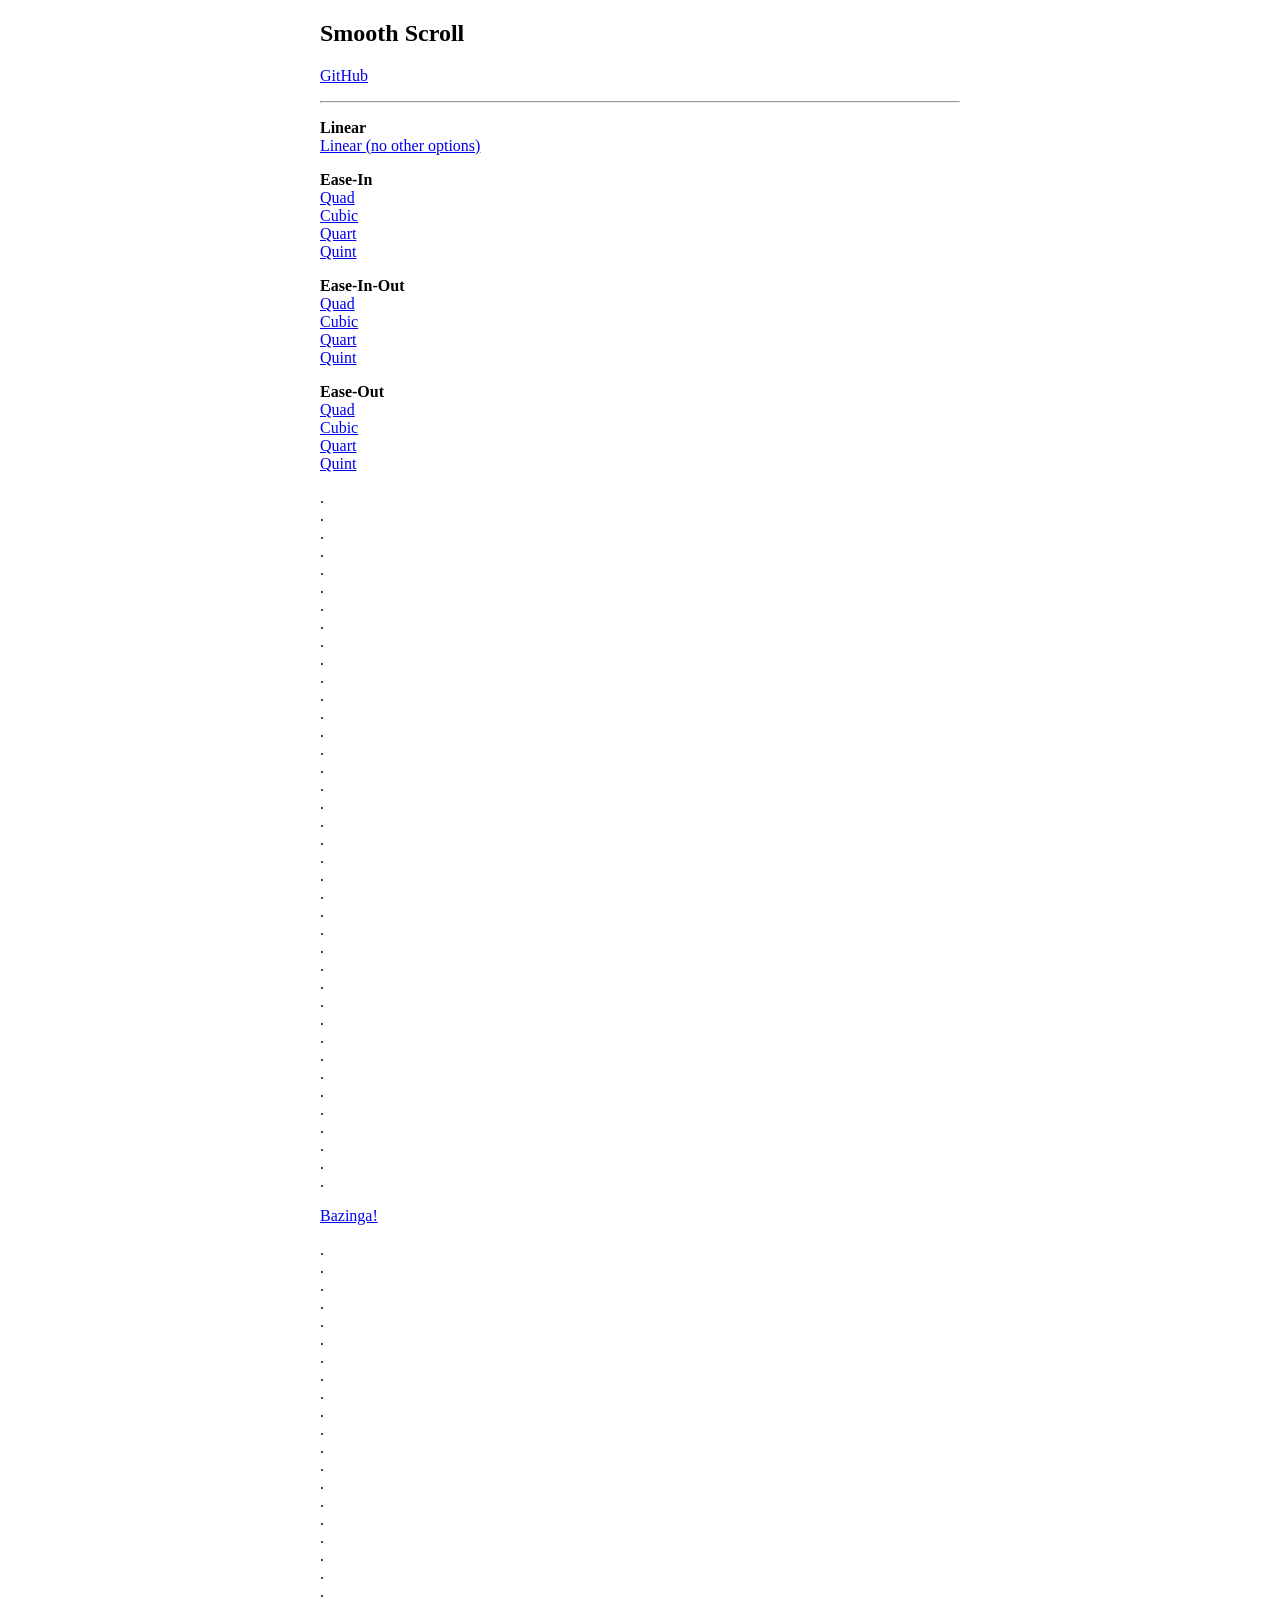
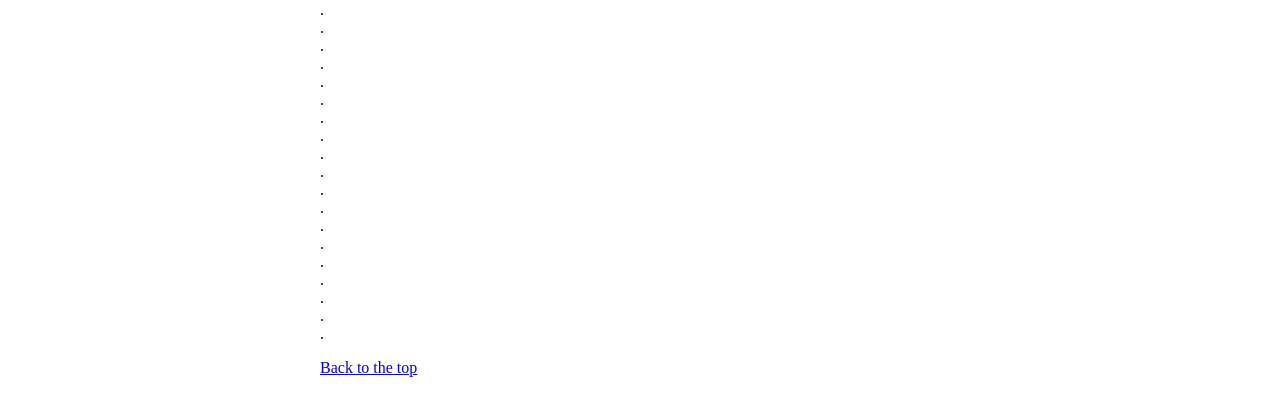
<file: bower_components/smooth-scroll.js/docs/index.html>
<!DOCTYPE html>
<html lang="en">

	<head>
		<meta charset="utf-8">
		<title>Smooth Scroll</title>
		<meta name="viewport" content="width=device-width, initial-scale=1.0">

		<!-- stylesheets -->
		<style type="text/css">
			body {
				max-width: 40em;
				width: 88%;
				margin-left: auto;
				margin-right: auto;
			}
		</style>
	</head>

	<body>

		<main id="top">

			<nav>
				<h1>Smooth Scroll</h1>
				<p><a href="https://github.com/cferdinandi/smooth-scroll">GitHub</a></p>
				<hr>
			</nav>

			<section>
<p>
    <strong>Linear</strong><br>
    <a data-scroll data-options='{ "easing": "linear" }' href="#bazinga">Linear (no other options)</a><br>
</p>

<p>
    <strong>Ease-In</strong><br>
    <a data-scroll data-options='{ "easing": "easeInQuad" }' href="#bazinga">Quad</a><br>
    <a data-scroll data-options='{ "easing": "easeInCubic" }' href="#bazinga">Cubic</a><br>
    <a data-scroll data-options='{ "easing": "easeInQuart" }' href="#bazinga">Quart</a><br>
    <a data-scroll data-options='{ "easing": "easeInQuint" }' href="#bazinga">Quint</a>
</p>

<p>
    <strong>Ease-In-Out</strong><br>
    <a data-scroll data-options='{ "easing": "easeInOutQuad" }' href="#bazinga">Quad</a><br>
    <a data-scroll data-options='{ "easing": "easeInOutCubic" }' href="#bazinga">Cubic</a><br>
    <a data-scroll data-options='{ "easing": "easeInOutQuart" }' href="#bazinga">Quart</a><br>
    <a data-scroll data-options='{ "easing": "easeInOutQuint" }' href="#bazinga">Quint</a>
</p>

<p>
    <strong>Ease-Out</strong><br>
    <a data-scroll data-options='{ "easing": "easeOutQuad" }' href="#bazinga">Quad</a><br>
    <a data-scroll data-options='{ "easing": "easeOutCubic" }' href="#bazinga">Cubic</a><br>
    <a data-scroll data-options='{ "easing": "easeOutQuart" }' href="#bazinga">Quart</a><br>
    <a data-scroll data-options='{ "easing": "easeOutQuint" }' href="#bazinga">Quint</a>
</p>

<p>
    .<br>.<br>.<br>.<br>.<br>.<br>.<br>.<br>.<br>.<br>.<br>.<br>.<br>
    .<br>.<br>.<br>.<br>.<br>.<br>.<br>.<br>.<br>.<br>.<br>.<br>.<br>
    .<br>.<br>.<br>.<br>.<br>.<br>.<br>.<br>.<br>.<br>.<br>.<br>.
</p>

<p id="bazinga"><a data-scroll href="#1@#%^-bottom">Bazinga!</a></p>

<p>
    .<br>.<br>.<br>.<br>.<br>.<br>.<br>.<br>.<br>.<br>.<br>.<br>.<br>
    .<br>.<br>.<br>.<br>.<br>.<br>.<br>.<br>.<br>.<br>.<br>.<br>.<br>
    .<br>.<br>.<br>.<br>.<br>.<br>.<br>.<br>.<br>.<br>.<br>.<br>.
</p>

<p id="1@#%^-bottom"><a data-scroll data-options='{ "easing": "easeOutCubic" }' href="#">Back to the top</a></p>
			</section>
		</main>

		<!-- Javascript -->
		<script src="dist/js/smooth-scroll.js"></script>
		<script>
			smoothScroll.init();
		</script>


	</body>
</html>
</file>
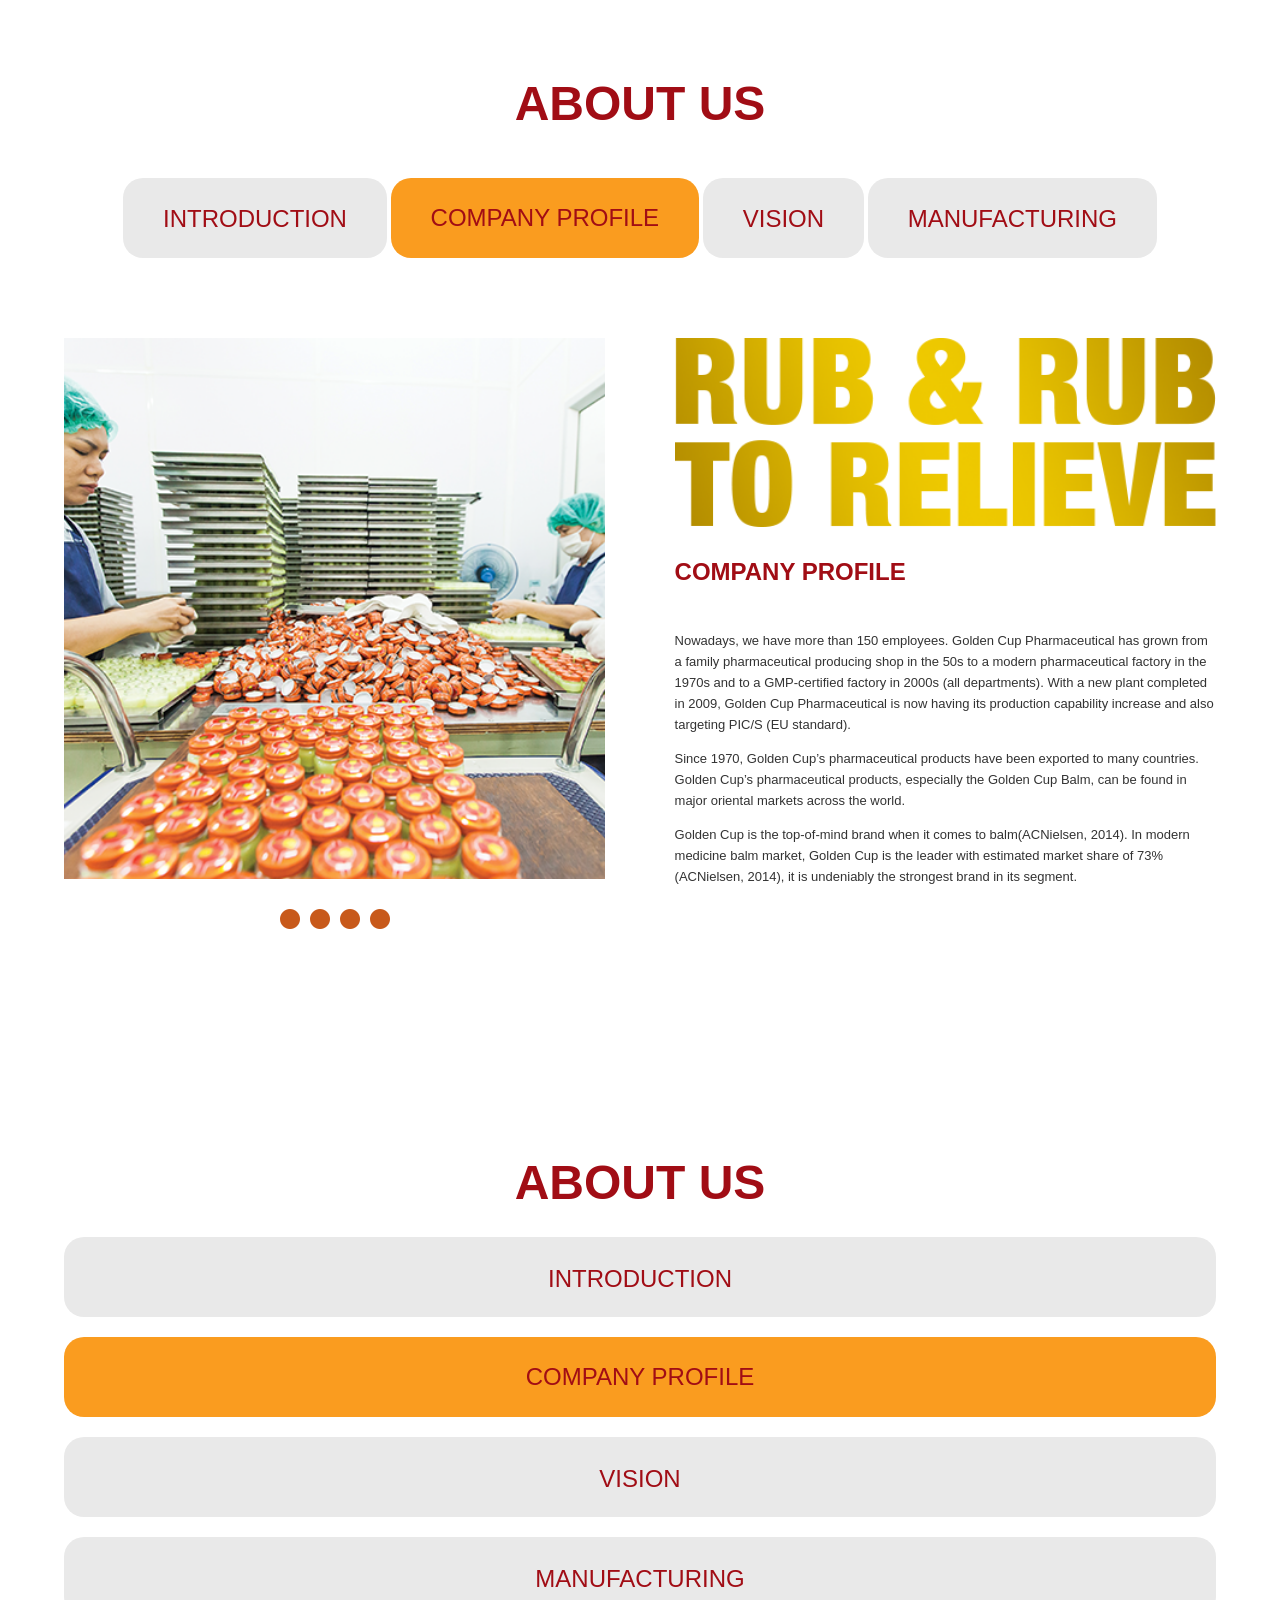
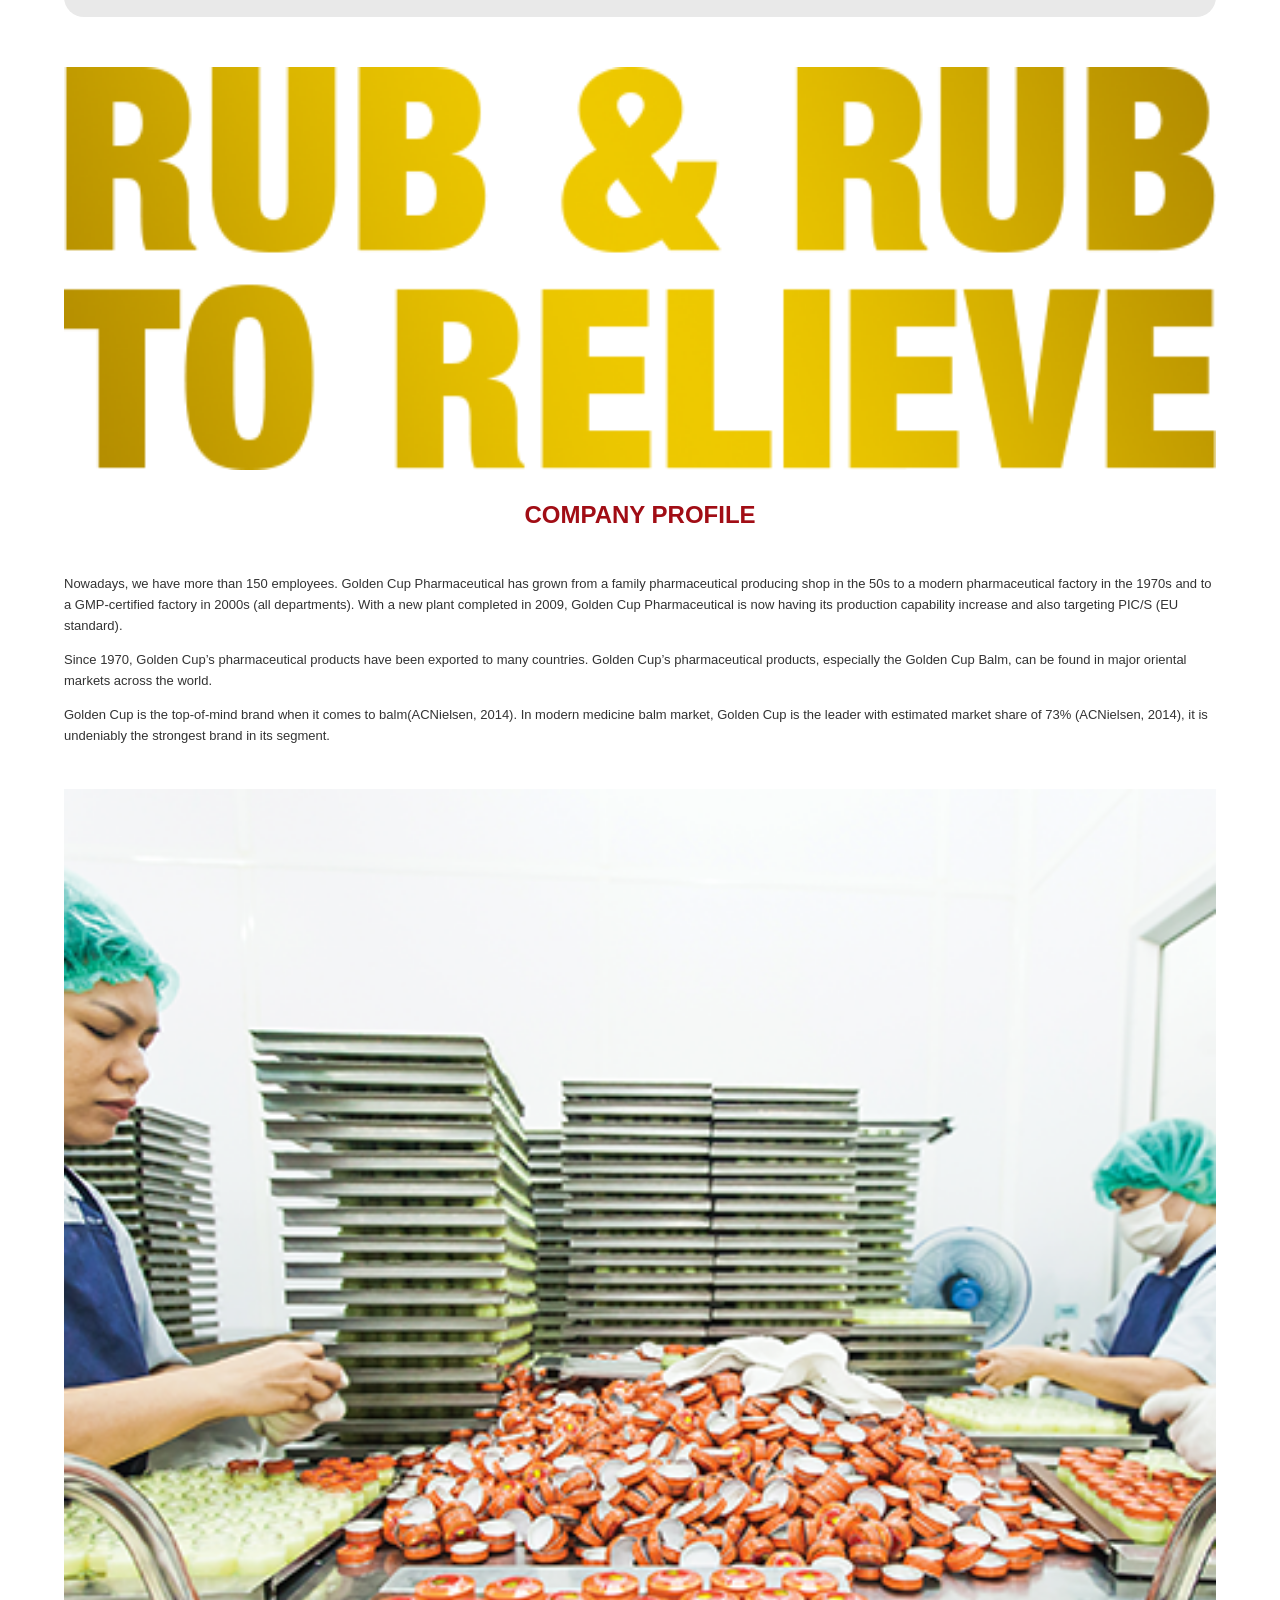
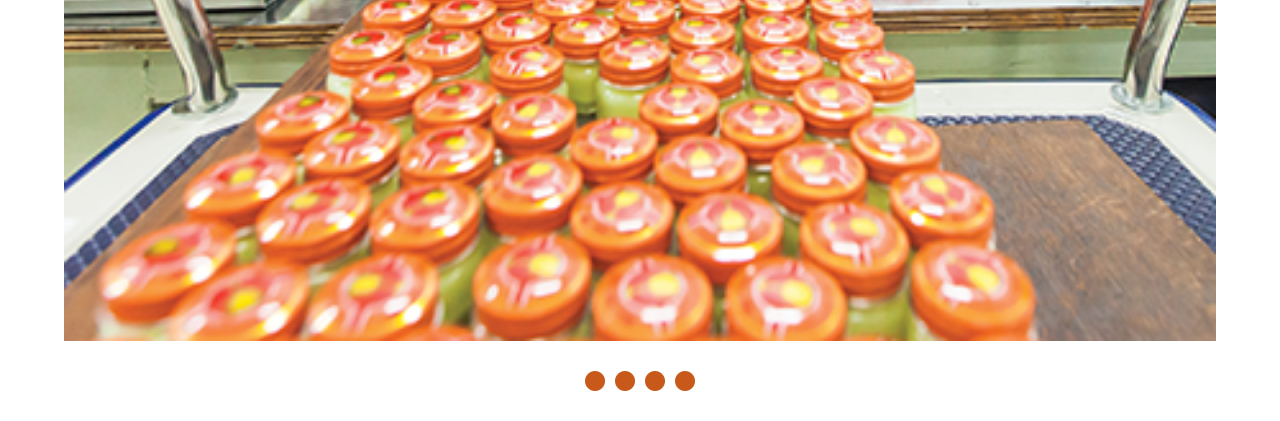
<file: about_companyprofile.html>
<!doctype html>
<!--[if lt IE 7]> <html class="ie6 oldie"> <![endif]-->
<!--[if IE 7]>    <html class="ie7 oldie"> <![endif]-->
<!--[if IE 8]>    <html class="ie8 oldie"> <![endif]-->
<!--[if gt IE 8]><!-->
<html class="">
<!--<![endif]-->
<head>
<meta charset="UTF-8">
<meta name="viewport" content="width=device-width, initial-scale=1">
<title>Welcome to Goldencup Thailand.</title>
<link href="boilerplate.css" rel="stylesheet" type="text/css">
<link href="fluid_style.css" rel="stylesheet" type="text/css">
<!-- 
To learn more about the conditional comments around the html tags at the top of the file:
paulirish.com/2008/conditional-stylesheets-vs-css-hacks-answer-neither/

Do the following if you're using your customized build of modernizr (http://www.modernizr.com/):
* insert the link to your js here
* remove the link below to the html5shiv
* add the "no-js" class to the html tags at the top
* you can also remove the link to respond.min.js if you included the MQ Polyfill in your modernizr build 
-->
<!--[if lt IE 9]>
<script src="//html5shiv.googlecode.com/svn/trunk/html5.js"></script>
<![endif]-->
<script src="respond.min.js"></script>

<link href="style.css" rel="stylesheet" type="text/css" />

<script type="text/javascript">
function MM_preloadImages() { //v3.0
  var d=document; if(d.images){ if(!d.MM_p) d.MM_p=new Array();
    var i,j=d.MM_p.length,a=MM_preloadImages.arguments; for(i=0; i<a.length; i++)
    if (a[i].indexOf("#")!=0){ d.MM_p[j]=new Image; d.MM_p[j++].src=a[i];}}
}

function MM_findObj(n, d) { //v4.01
  var p,i,x;  if(!d) d=document; if((p=n.indexOf("?"))>0&&parent.frames.length) {
    d=parent.frames[n.substring(p+1)].document; n=n.substring(0,p);}
  if(!(x=d[n])&&d.all) x=d.all[n]; for (i=0;!x&&i<d.forms.length;i++) x=d.forms[i][n];
  for(i=0;!x&&d.layers&&i<d.layers.length;i++) x=MM_findObj(n,d.layers[i].document);
  if(!x && d.getElementById) x=d.getElementById(n); return x;
}

function MM_swapImage() { //v3.0
  var i,j=0,x,a=MM_swapImage.arguments; document.MM_sr=new Array; for(i=0;i<(a.length-2);i+=3)
   if ((x=MM_findObj(a[i]))!=null){document.MM_sr[j++]=x; if(!x.oSrc) x.oSrc=x.src; x.src=a[i+2];}
}
function MM_swapImgRestore() { //v3.0
  var i,x,a=document.MM_sr; for(i=0;a&&i<a.length&&(x=a[i])&&x.oSrc;i++) x.src=x.oSrc;
}
</script>


</head>
<body onLoad="MM_preloadImages('images/pic_about_1.png','images/pic_about_2.png','images/pic_about_3.png','images/pic_about_4.png')">









<div id="About">
  <table width="100%" border="0" cellspacing="0" cellpadding="0">
    <tr>
      <td height="80" align="left" valign="top">&nbsp;</td>
    </tr>
    <tr>
      <td align="center" valign="top" class="text_sub_header">ABOUT US</td>
    </tr>
    <tr>
      <td height="50">&nbsp;</td>
    </tr>
    <tr>
      <td align="center" valign="top"><table width="100%" border="0" cellspacing="0" cellpadding="0">
        <tr>
          <td width="10%">&nbsp;</td>
          <td width="80%" align="center" valign="top"><table width="100%" border="0" cellspacing="0" cellpadding="0">
            <tr>
              <td width="24%" align="center" valign="top" class="about_menu" style="cursor:pointer"><a href="about_introduction.html" target="_self">INTRODUCTION</a></td>
              <td width="1%">&nbsp;</td>
              <td width="24%" align="center" valign="top" class="about_menu_hover" style="cursor:pointer">COMPANY PROFILE</td>
              <td width="1%">&nbsp;</td>
              <td width="24%" align="center" valign="top" class="about_menu" style="cursor:pointer"><a href="about_vision.html" target="_self">VISION</a></td>
              <td width="1%">&nbsp;</td>
              <td width="24%" align="center" valign="top" class="about_menu" style="cursor:pointer"><a href="about_manufacturing.html" target="_self">MANUFACTURING</a></td>
            </tr>
          </table></td>
          <td width="10%">&nbsp;</td>
        </tr>
      </table></td>
    </tr>
    <tr>
      <td height="80">&nbsp;</td>
    </tr>
    <tr>
      <td align="left" valign="top"><table width="100%" border="0" cellspacing="0" cellpadding="0">
        <tr>
          <td width="5%">&nbsp;</td>
          <td width="90%" align="center" valign="top"><table width="100%" border="0" cellspacing="0" cellpadding="0">
            <tr>
              <td width="47%" align="center" valign="middle"><table width="100%" border="0" cellspacing="0" cellpadding="0">
                <tr>
                  <td align="center" valign="top" class="vertical_align"><img src="images/pic_companyprofile_1.png" alt="pic_companyprofile" name="pic_companyprofile" id="pic_companyprofile" width="100%"></td>
                </tr>
                <tr>
                  <td height="30">&nbsp;</td>
                </tr>
                <tr>
                  <td align="center" valign="top"><table width="110" border="0" cellspacing="0" cellpadding="0">
                    <tr>
                      <td width="20" height="20" align="center" valign="top"><img src="images/icon_nextslide_1.png" alt="1" onclick="MM_swapImage('pic_companyprofile','','images/pic_companyprofile_1.png',1)" style="cursor:pointer"/></td>
                      <td width="10">&nbsp;</td>
                      <td width="20" height="20" align="center" valign="top"><img src="images/icon_nextslide_1.png" alt="1" onclick="MM_swapImage('pic_companyprofile','','images/pic_companyprofile_2.png',1)" style="cursor:pointer"/></td>
                      <td width="10">&nbsp;</td>
                      <td width="20" height="20" align="center" valign="top"><img src="images/icon_nextslide_1.png" alt="1" onclick="MM_swapImage('pic_companyprofile','','images/pic_companyprofile_3.png',1)" style="cursor:pointer"/></td>
                      <td width="10">&nbsp;</td>
                      <td width="20" height="20" align="center" valign="top"><img src="images/icon_nextslide_1.png" alt="1" onclick="MM_swapImage('pic_companyprofile','','images/pic_companyprofile_4.png',1)" style="cursor:pointer"/></td>
                    </tr>
                  </table></td>
                </tr>
              </table></td>
              <td width="6%">&nbsp;</td>
              <td width="47%" align="left" valign="top"><table width="100%" border="0" cellspacing="0" cellpadding="0">
                <tr>
                  <td align="left" valign="top"><img src="images/text_head_section_2.png" alt="Text_Goldencup_Header_2" width="100%"></td>
                </tr>
                <tr>
                  <td height="30">&nbsp;</td>
                </tr>
                <tr>
                  <td align="left" valign="top" class="text_sub_header_2">COMPANY PROFILE</td>
                </tr>
                <tr>
                  <td height="30">&nbsp;</td>
                </tr>
                <tr>
                  <td align="left" valign="top" class="font_normal"><p>Nowadays, we have more than 150 employees. Golden Cup Pharmaceutical has grown from a family pharmaceutical producing shop in the 50s to a modern pharmaceutical factory in the 1970s and to a GMP-certified factory in 2000s (all departments). With a new plant completed in 2009, Golden Cup Pharmaceutical is now having its production capability increase and also targeting PIC/S (EU standard).</p>
                    <p>Since 1970, Golden Cup’s pharmaceutical products have been exported to many countries. Golden Cup’s pharmaceutical products, especially the Golden Cup Balm, can be found in major oriental markets across the world.</p>
                    <p>Golden Cup is the top-of-mind brand when it comes to balm(ACNielsen, 2014). In modern medicine balm market, Golden Cup is the leader with estimated market share of 73% (ACNielsen, 2014), it is undeniably the strongest brand in its segment.</p></td>
                </tr>
                </table></td>
            </tr>
          </table></td>
          <td width="5%">&nbsp;</td>
        </tr>
      </table></td>
    </tr>
    <tr>
      <td height="80">&nbsp;</td>
    </tr>
  </table>
</div>




<div id="About_m">
  <table width="100%" border="0" cellspacing="0" cellpadding="0">
    <tr>
      <td width="5%">&nbsp;</td>
      <td align="center" valign="top"><table width="100%" border="0" cellspacing="0" cellpadding="0">
        <tr>
          <td height="50" align="left" valign="top">&nbsp;</td>
        </tr>
        <tr>
          <td align="center" valign="top"><span class="text_sub_header">ABOUT US</span></td>
        </tr>
        <tr>
          <td height="30">&nbsp;</td>
        </tr>
        <tr>
          <td align="center" valign="top"><table width="100%" border="0" cellspacing="0" cellpadding="0">
            <tr>
              <td class="about_menu" style="cursor:pointer"><a href="about_introduction.html" target="_self">INTRODUCTION</a></td>
              </tr>
            <tr>
              <td height="20" align="center" valign="top" style="cursor:pointer">&nbsp;</td>
              </tr>
            <tr>
              <td class="about_menu_hover" style="cursor:pointer">COMPANY PROFILE</td>
              </tr>
            <tr>
              <td height="20" align="center" valign="top" style="cursor:pointer">&nbsp;</td>
              </tr>
            <tr>
              <td class="about_menu" style="cursor:pointer"><a href="about_vision.html" target="_self">VISION</a></td>
            </tr>
            <tr>
              <td height="20">&nbsp;</td>
            </tr>
            <tr>
              <td class="about_menu" style="cursor:pointer"><a href="about_manufacturing.html" target="_self">MANUFACTURING</a></td>
              </tr>
          </table></td>
        </tr>
        <tr>
          <td height="50">&nbsp;</td>
        </tr>
        <tr>
          <td align="center" valign="top"><img src="images/text_head_section_2.png" alt="text_goldcup_2" width="100%"></td>
        </tr>
        <tr>
          <td height="30">&nbsp;</td>
        </tr>
        <tr>
          <td align="center" valign="top"><span class="text_sub_header_2">COMPANY PROFILE</span></td>
        </tr>
        <tr>
          <td height="30">&nbsp;</td>
        </tr>
        <tr>
          <td align="left" valign="top" class="font_normal"><p>Nowadays, we have more than 150 employees. Golden Cup Pharmaceutical has grown from a family pharmaceutical producing shop in the 50s to a modern pharmaceutical factory in the 1970s and to a GMP-certified factory in 2000s (all departments). With a new plant completed in 2009, Golden Cup Pharmaceutical is now having its production capability increase and also targeting PIC/S (EU standard).</p>
            <p class="font_normal">Since 1970, Golden Cup’s pharmaceutical products have been exported to many countries. Golden Cup’s pharmaceutical products, especially the Golden Cup Balm, can be found in major oriental markets across the world.</p>
            <p class="font_normal">Golden Cup is the top-of-mind brand when it comes to balm(ACNielsen, 2014). In modern medicine balm market, Golden Cup is the leader with estimated market share of 73% (ACNielsen, 2014), it is undeniably the strongest brand in its segment.</p></td>
        </tr>
        <tr>
          <td height="30">&nbsp;</td>
        </tr>
        <tr>
          <td align="center" valign="top"><table width="100%" border="0" cellspacing="0" cellpadding="0">
            <tr>
              <td align="center" valign="top" class="vertical_align"><img src="images/pic_companyprofile_1.png" alt="pic_companyprofile_m" name="pic_companyprofile_m" id="pic_companyprofile_m" width="100%"></td>
            </tr>
            <tr>
              <td height="30">&nbsp;</td>
            </tr>
            <tr>
              <td align="center" valign="top"><table width="110" border="0" cellspacing="0" cellpadding="0">
                <tr>
                  <td width="20" height="20" align="center" valign="top"><img src="images/icon_nextslide_1.png" alt="m1" onclick="MM_swapImage('pic_companyprofile_m','','images/pic_companyprofile_1.png',1)" style="cursor:pointer"/></td>
                  <td width="10">&nbsp;</td>
                  <td width="20" height="20" align="center" valign="top"><img src="images/icon_nextslide_1.png" alt="m2" onclick="MM_swapImage('pic_companyprofile_m','','images/pic_companyprofile_2.png',1)" style="cursor:pointer"/></td>
                  <td width="10">&nbsp;</td>
                  <td width="20" height="20" align="center" valign="top"><img src="images/icon_nextslide_1.png" alt="m3" onclick="MM_swapImage('pic_companyprofile_m','','images/pic_companyprofile_3.png',1)" style="cursor:pointer"/></td>
                  <td width="10">&nbsp;</td>
                  <td width="20" height="20" align="center" valign="top"><img src="images/icon_nextslide_1.png" alt="m4" onclick="MM_swapImage('pic_companyprofile_m','','images/pic_companyprofile_4.png',1)" style="cursor:pointer"/></td>
                </tr>
              </table></td>
            </tr>
          </table></td>
        </tr>
        <tr>
          <td height="30">&nbsp;</td>
        </tr>
      </table></td>
      <td width="5%">&nbsp;</td>
    </tr>
  </table>
</div>

</body>
</html>
</file>
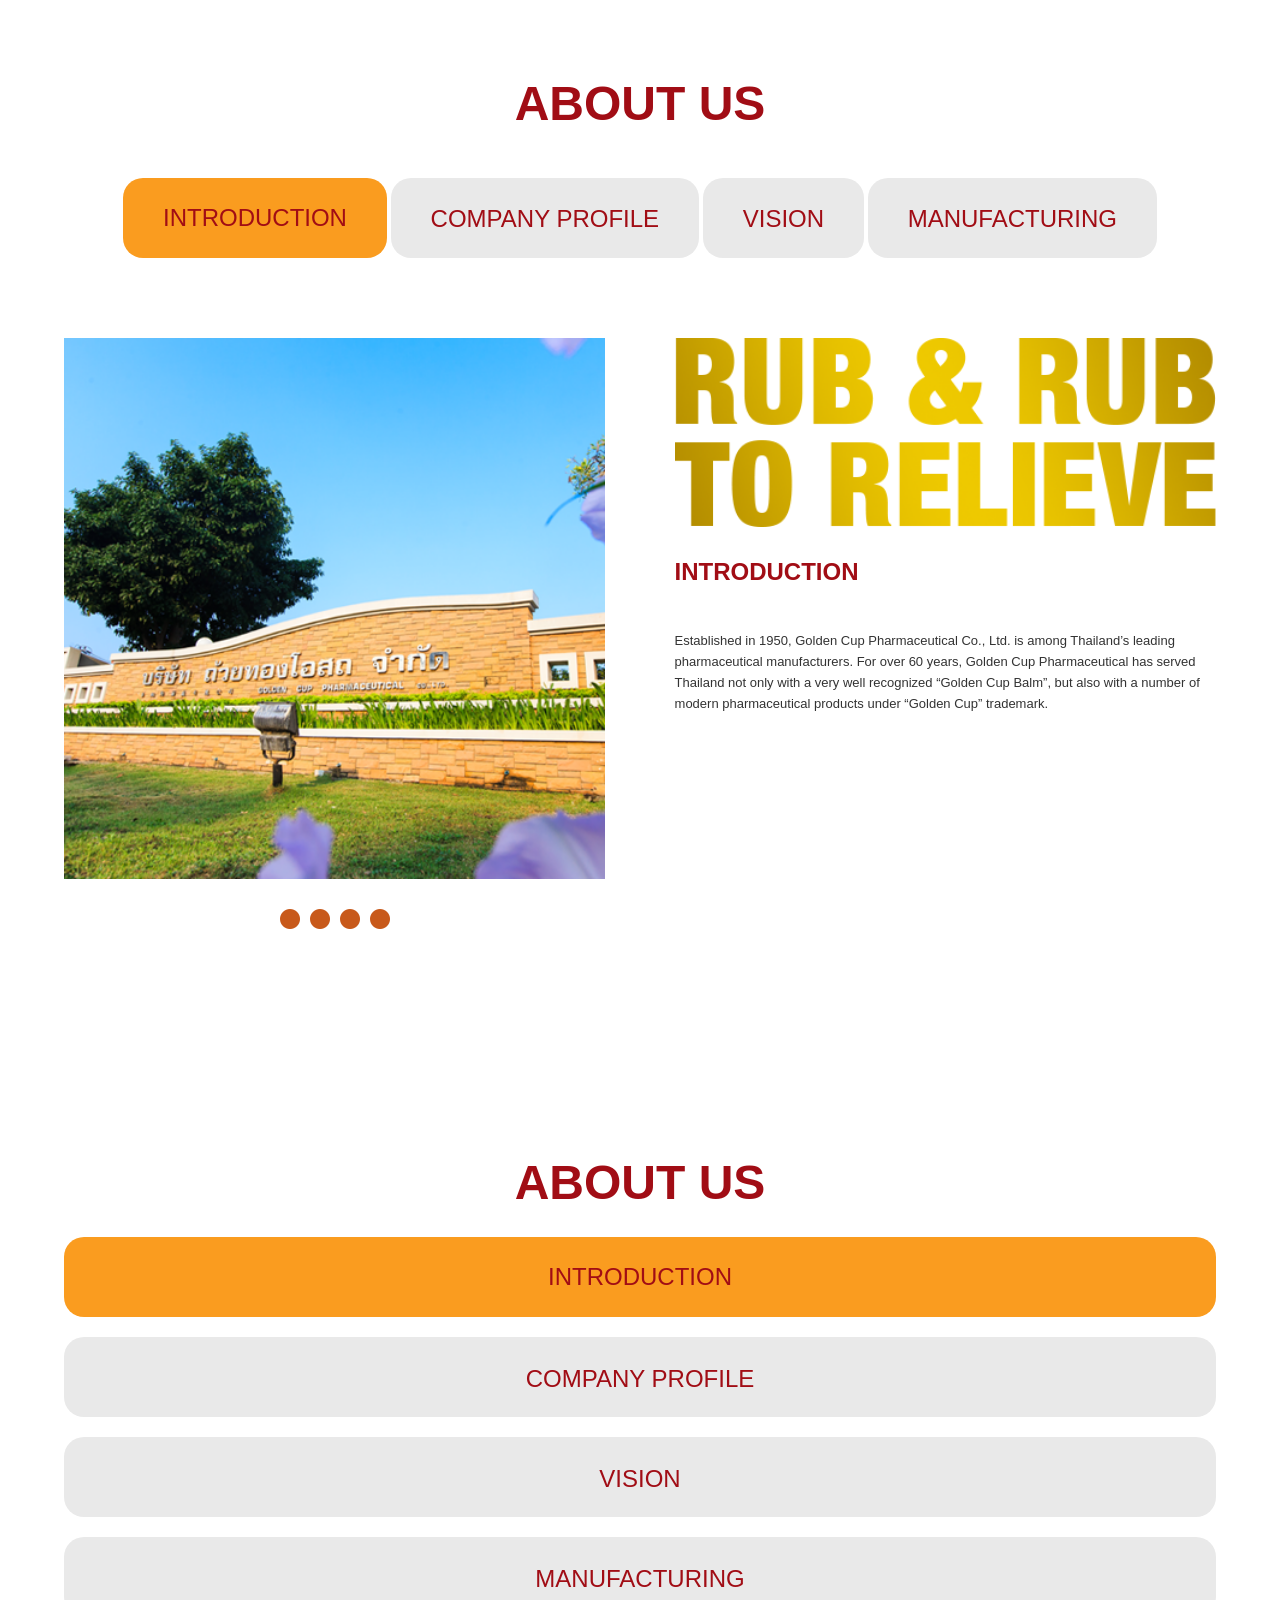
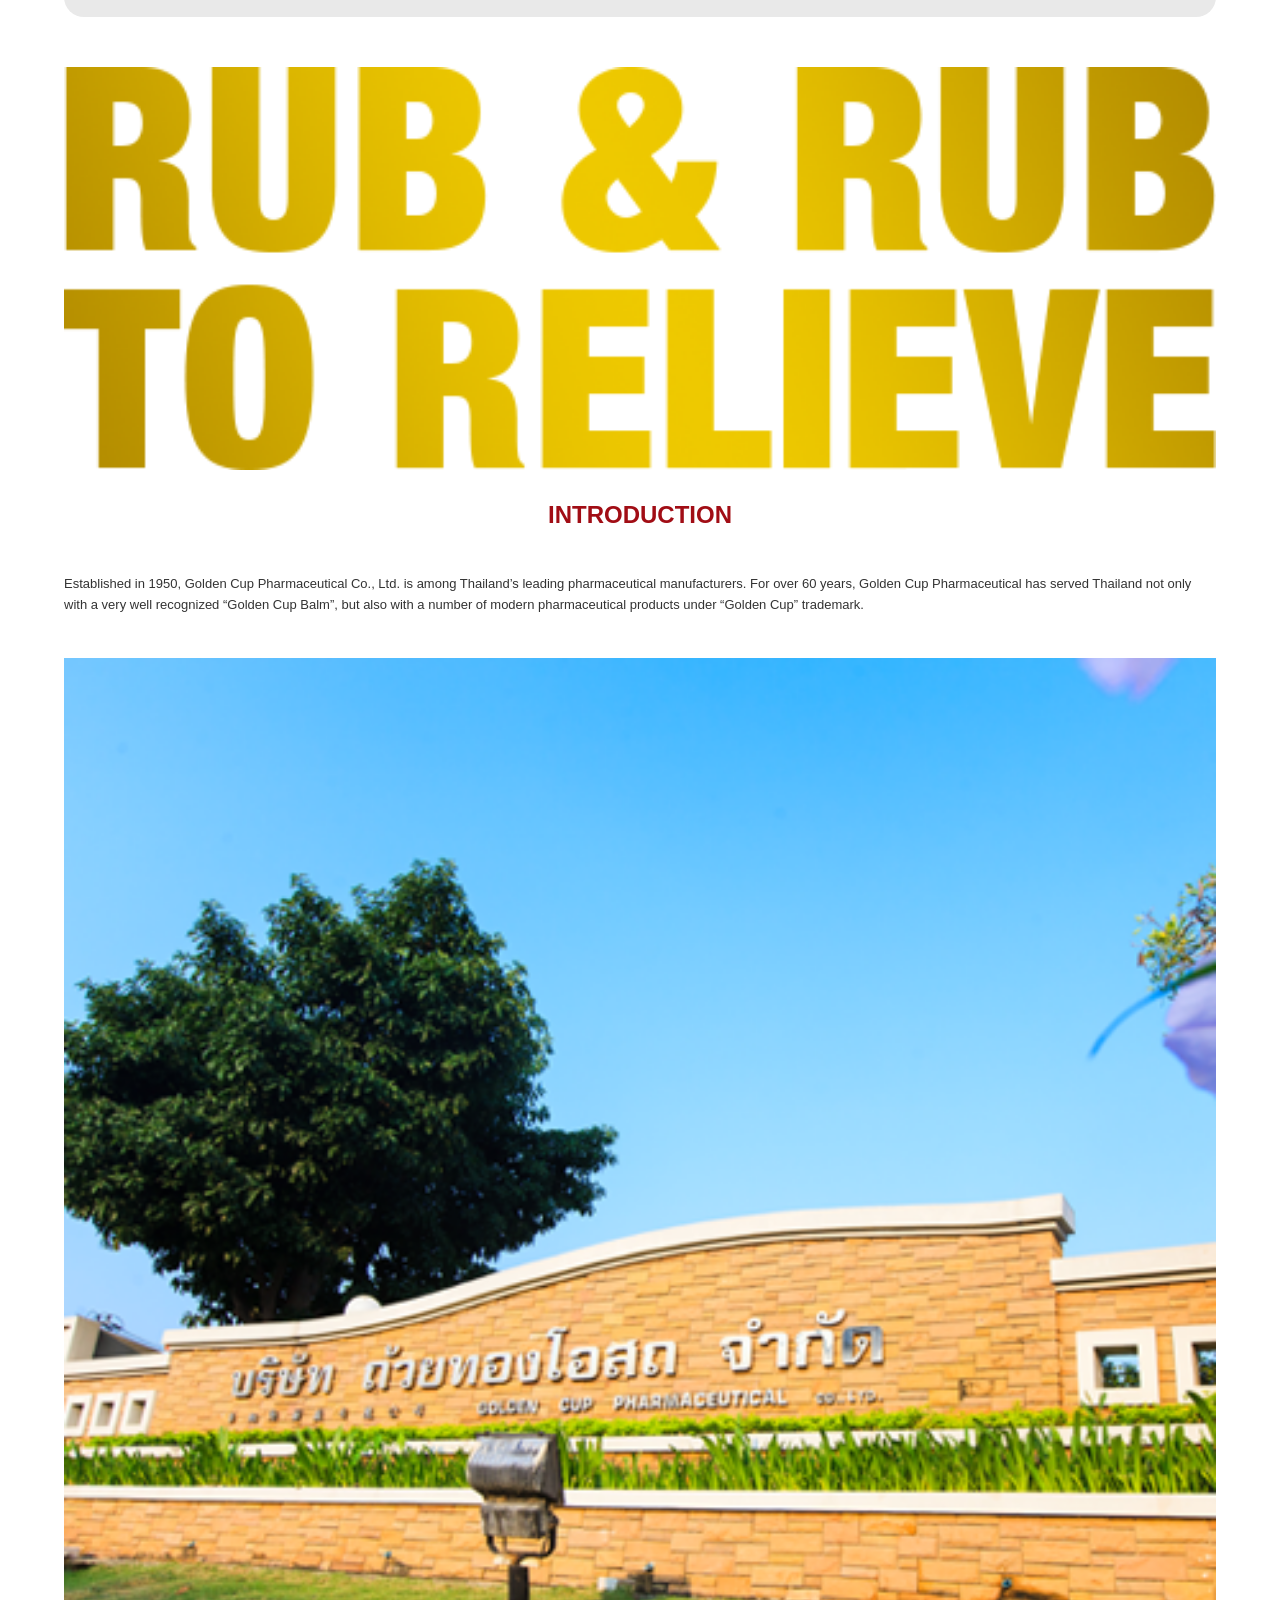
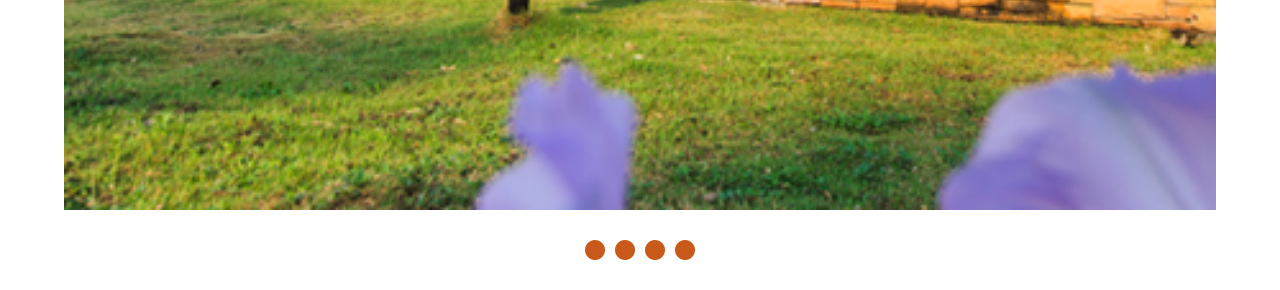
<file: about_introduction.html>
<!doctype html>
<!--[if lt IE 7]> <html class="ie6 oldie"> <![endif]-->
<!--[if IE 7]>    <html class="ie7 oldie"> <![endif]-->
<!--[if IE 8]>    <html class="ie8 oldie"> <![endif]-->
<!--[if gt IE 8]><!-->
<html class="">
<!--<![endif]-->
<head>
<meta charset="UTF-8">
<meta name="viewport" content="width=device-width, initial-scale=1">
<title>Welcome to Goldencup Thailand.</title>
<link href="boilerplate.css" rel="stylesheet" type="text/css">
<link href="fluid_style.css" rel="stylesheet" type="text/css">
<!-- 
To learn more about the conditional comments around the html tags at the top of the file:
paulirish.com/2008/conditional-stylesheets-vs-css-hacks-answer-neither/

Do the following if you're using your customized build of modernizr (http://www.modernizr.com/):
* insert the link to your js here
* remove the link below to the html5shiv
* add the "no-js" class to the html tags at the top
* you can also remove the link to respond.min.js if you included the MQ Polyfill in your modernizr build 
-->
<!--[if lt IE 9]>
<script src="//html5shiv.googlecode.com/svn/trunk/html5.js"></script>
<![endif]-->
<script src="respond.min.js"></script>

<link href="style.css" rel="stylesheet" type="text/css" />

<script type="text/javascript">
function MM_preloadImages() { //v3.0
  var d=document; if(d.images){ if(!d.MM_p) d.MM_p=new Array();
    var i,j=d.MM_p.length,a=MM_preloadImages.arguments; for(i=0; i<a.length; i++)
    if (a[i].indexOf("#")!=0){ d.MM_p[j]=new Image; d.MM_p[j++].src=a[i];}}
}

function MM_findObj(n, d) { //v4.01
  var p,i,x;  if(!d) d=document; if((p=n.indexOf("?"))>0&&parent.frames.length) {
    d=parent.frames[n.substring(p+1)].document; n=n.substring(0,p);}
  if(!(x=d[n])&&d.all) x=d.all[n]; for (i=0;!x&&i<d.forms.length;i++) x=d.forms[i][n];
  for(i=0;!x&&d.layers&&i<d.layers.length;i++) x=MM_findObj(n,d.layers[i].document);
  if(!x && d.getElementById) x=d.getElementById(n); return x;
}

function MM_swapImage() { //v3.0
  var i,j=0,x,a=MM_swapImage.arguments; document.MM_sr=new Array; for(i=0;i<(a.length-2);i+=3)
   if ((x=MM_findObj(a[i]))!=null){document.MM_sr[j++]=x; if(!x.oSrc) x.oSrc=x.src; x.src=a[i+2];}
}
function MM_swapImgRestore() { //v3.0
  var i,x,a=document.MM_sr; for(i=0;a&&i<a.length&&(x=a[i])&&x.oSrc;i++) x.src=x.oSrc;
}
</script>


</head>
<body onLoad="MM_preloadImages('images/pic_about_1.png','images/pic_about_2.png','images/pic_about_3.png','images/pic_about_4.png')">









<div id="About">
  <table width="100%" border="0" cellspacing="0" cellpadding="0">
    <tr>
      <td height="80" align="left" valign="top">&nbsp;</td>
    </tr>
    <tr>
      <td align="center" valign="top" class="text_sub_header">ABOUT US</td>
    </tr>
    <tr>
      <td height="50">&nbsp;</td>
    </tr>
    <tr>
      <td align="center" valign="top"><table width="100%" border="0" cellspacing="0" cellpadding="0">
        <tr>
          <td width="10%">&nbsp;</td>
          <td width="80%" align="center" valign="top"><table width="100%" border="0" cellspacing="0" cellpadding="0">
            <tr>
              <td width="24%" align="center" valign="top" class="about_menu_hover" style="cursor:pointer">INTRODUCTION</td>
              <td width="1%">&nbsp;</td>
              <td width="24%" align="center" valign="top" class="about_menu" style="cursor:pointer"><a href="about_companyprofile.html" target="_self">COMPANY PROFILE</a></td>
              <td width="1%">&nbsp;</td>
              <td width="24%" align="center" valign="top" class="about_menu" style="cursor:pointer"><a href="about_vision.html" target="_self">VISION</a></td>
              <td width="1%">&nbsp;</td>
              <td width="24%" align="center" valign="top" class="about_menu" style="cursor:pointer"><a href="about_manufacturing.html" target="_self">MANUFACTURING</a></td>
            </tr>
          </table></td>
          <td width="10%">&nbsp;</td>
        </tr>
      </table></td>
    </tr>
    <tr>
      <td height="80">&nbsp;</td>
    </tr>
    <tr>
      <td align="left" valign="top"><table width="100%" border="0" cellspacing="0" cellpadding="0">
        <tr>
          <td width="5%">&nbsp;</td>
          <td width="90%" align="center" valign="top"><table width="100%" border="0" cellspacing="0" cellpadding="0">
            <tr>
              <td width="47%" align="center" valign="middle"><table width="100%" border="0" cellspacing="0" cellpadding="0">
                <tr>
                  <td align="center" valign="top" class="vertical_align"><img src="images/pic_about_1.png" alt="pic_about" name="pic_about" id="pic_about" width="100%"></td>
                </tr>
                <tr>
                  <td height="30">&nbsp;</td>
                </tr>
                <tr>
                  <td align="center" valign="top"><table width="110" border="0" cellspacing="0" cellpadding="0">
                    <tr>
                      <td width="20" height="20" align="center" valign="top"><img src="images/icon_nextslide_1.png" alt="1" onclick="MM_swapImage('pic_about','','images/pic_about_1.png',1)" style="cursor:pointer"/></td>
                      <td width="10">&nbsp;</td>
                      <td width="20" height="20" align="center" valign="top"><img src="images/icon_nextslide_1.png" alt="1" onclick="MM_swapImage('pic_about','','images/pic_about_2.png',1)" style="cursor:pointer"/></td>
                      <td width="10">&nbsp;</td>
                      <td width="20" height="20" align="center" valign="top"><img src="images/icon_nextslide_1.png" alt="1" onclick="MM_swapImage('pic_about','','images/pic_about_3.png',1)" style="cursor:pointer"/></td>
                      <td width="10">&nbsp;</td>
                      <td width="20" height="20" align="center" valign="top"><img src="images/icon_nextslide_1.png" alt="1" onclick="MM_swapImage('pic_about','','images/pic_about_4.png',1)" style="cursor:pointer"/></td>
                    </tr>
                  </table></td>
                </tr>
              </table></td>
              <td width="6%">&nbsp;</td>
              <td width="47%" align="left" valign="top"><table width="100%" border="0" cellspacing="0" cellpadding="0">
                <tr>
                  <td align="left" valign="top"><img src="images/text_head_section_2.png" alt="Text_Goldencup_Header_2" width="100%"></td>
                </tr>
                <tr>
                  <td height="30">&nbsp;</td>
                </tr>
                <tr>
                  <td align="left" valign="top" class="text_sub_header_2">INTRODUCTION</td>
                </tr>
                <tr>
                  <td height="30">&nbsp;</td>
                </tr>
                <tr>
                  <td align="left" valign="top" class="font_normal"><p>Established in 1950, Golden Cup Pharmaceutical Co., Ltd. is among Thailand’s leading pharmaceutical manufacturers. For over 60 years, Golden Cup Pharmaceutical has served Thailand not only with a very well recognized “Golden Cup Balm”, but also with a number of  modern pharmaceutical products under “Golden Cup” trademark.</p></td>
                </tr>
                </table></td>
            </tr>
          </table></td>
          <td width="5%">&nbsp;</td>
        </tr>
      </table></td>
    </tr>
    <tr>
      <td height="80">&nbsp;</td>
    </tr>
  </table>
</div>




<div id="About_m">
  <table width="100%" border="0" cellspacing="0" cellpadding="0">
    <tr>
      <td width="5%">&nbsp;</td>
      <td align="center" valign="top"><table width="100%" border="0" cellspacing="0" cellpadding="0">
        <tr>
          <td height="50" align="left" valign="top">&nbsp;</td>
        </tr>
        <tr>
          <td align="center" valign="top"><span class="text_sub_header">ABOUT US</span></td>
        </tr>
        <tr>
          <td height="30">&nbsp;</td>
        </tr>
        <tr>
          <td align="center" valign="top"><table width="100%" border="0" cellspacing="0" cellpadding="0">
            <tr>
              <td class="about_menu_hover" style="cursor:pointer">INTRODUCTION</td>
              </tr>
            <tr>
              <td height="20" align="center" valign="top" style="cursor:pointer">&nbsp;</td>
              </tr>
            <tr>
              <td class="about_menu" style="cursor:pointer"><a href="about_companyprofile.html" target="_self">COMPANY PROFILE</a></td>
              </tr>
            <tr>
              <td height="20" align="center" valign="top" style="cursor:pointer">&nbsp;</td>
              </tr>
            <tr>
              <td class="about_menu" style="cursor:pointer"><a href="about_vision.html" target="_self">VISION</a></td>
            </tr>
            <tr>
              <td height="20">&nbsp;</td>
            </tr>
            <tr>
              <td class="about_menu" style="cursor:pointer"><a href="about_manufacturing.html" target="_self">MANUFACTURING</a></td>
              </tr>
          </table></td>
        </tr>
        <tr>
          <td height="50">&nbsp;</td>
        </tr>
        <tr>
          <td align="center" valign="top"><img src="images/text_head_section_2.png" alt="text_goldcup_2" width="100%"></td>
        </tr>
        <tr>
          <td height="30">&nbsp;</td>
        </tr>
        <tr>
          <td align="center" valign="top"><span class="text_sub_header_2">INTRODUCTION</span></td>
        </tr>
        <tr>
          <td height="30">&nbsp;</td>
        </tr>
        <tr>
          <td align="left" valign="top" class="font_normal"><p>Established in 1950, Golden Cup Pharmaceutical Co., Ltd. is among Thailand’s leading pharmaceutical manufacturers. For over 60 years, Golden Cup Pharmaceutical has served Thailand not only with a very well recognized “Golden Cup Balm”, but also with a number of modern pharmaceutical products under “Golden Cup” trademark.</p></td>
        </tr>
        <tr>
          <td height="30">&nbsp;</td>
        </tr>
        <tr>
          <td align="center" valign="top"><table width="100%" border="0" cellspacing="0" cellpadding="0">
            <tr>
              <td align="center" valign="top" class="vertical_align"><img src="images/pic_about_1.png" alt="pic_about_m" name="pic_about_m" id="pic_about_m" width="100%"></td>
            </tr>
            <tr>
              <td height="30">&nbsp;</td>
            </tr>
            <tr>
              <td align="center" valign="top"><table width="110" border="0" cellspacing="0" cellpadding="0">
                <tr>
                  <td width="20" height="20" align="center" valign="top"><img src="images/icon_nextslide_1.png" alt="m1" onclick="MM_swapImage('pic_about_m','','images/pic_about_1.png',1)" style="cursor:pointer"/></td>
                  <td width="10">&nbsp;</td>
                  <td width="20" height="20" align="center" valign="top"><img src="images/icon_nextslide_1.png" alt="m2" onclick="MM_swapImage('pic_about_m','','images/pic_about_2.png',1)" style="cursor:pointer"/></td>
                  <td width="10">&nbsp;</td>
                  <td width="20" height="20" align="center" valign="top"><img src="images/icon_nextslide_1.png" alt="m3" onclick="MM_swapImage('pic_about_m','','images/pic_about_3.png',1)" style="cursor:pointer"/></td>
                  <td width="10">&nbsp;</td>
                  <td width="20" height="20" align="center" valign="top"><img src="images/icon_nextslide_1.png" alt="m4" onclick="MM_swapImage('pic_about_m','','images/pic_about_4.png',1)" style="cursor:pointer"/></td>
                </tr>
              </table></td>
            </tr>
          </table></td>
        </tr>
        <tr>
          <td height="30">&nbsp;</td>
        </tr>
      </table></td>
      <td width="5%">&nbsp;</td>
    </tr>
  </table>
</div>

</body>
</html>
</file>
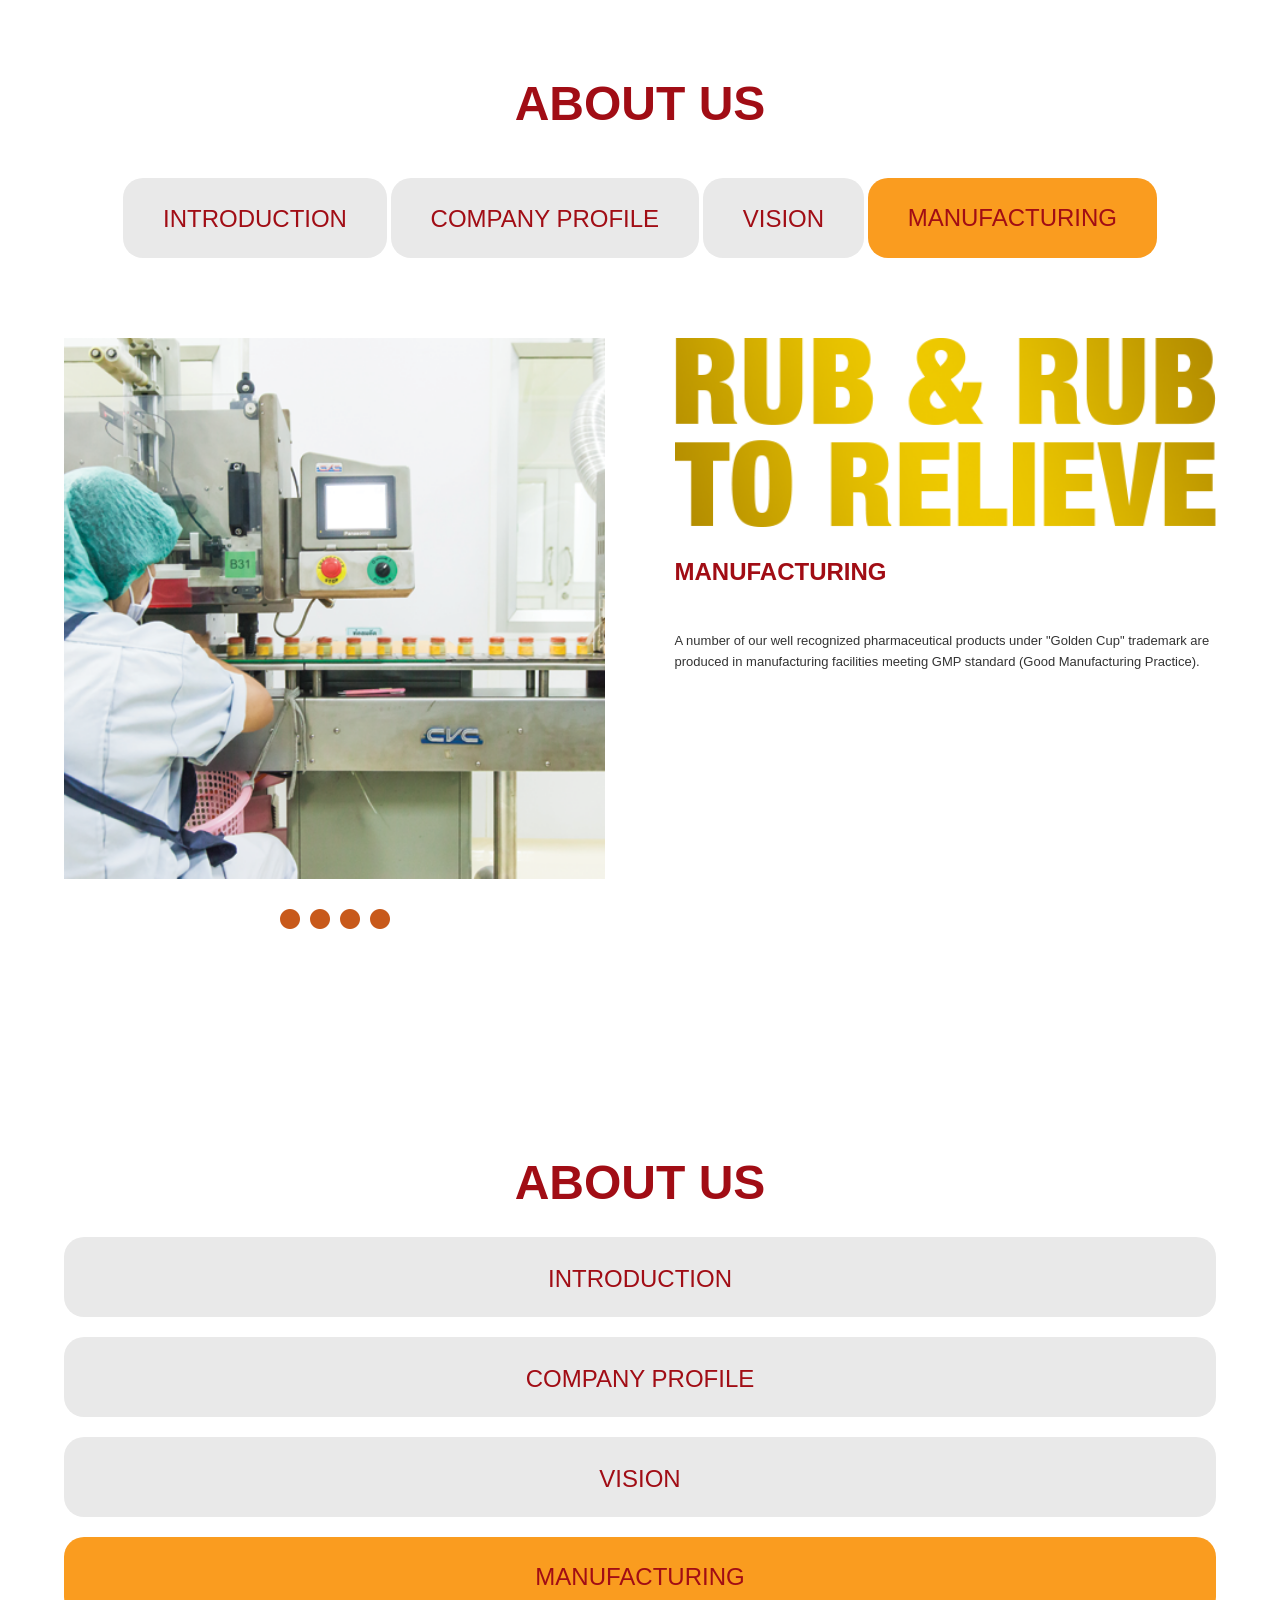
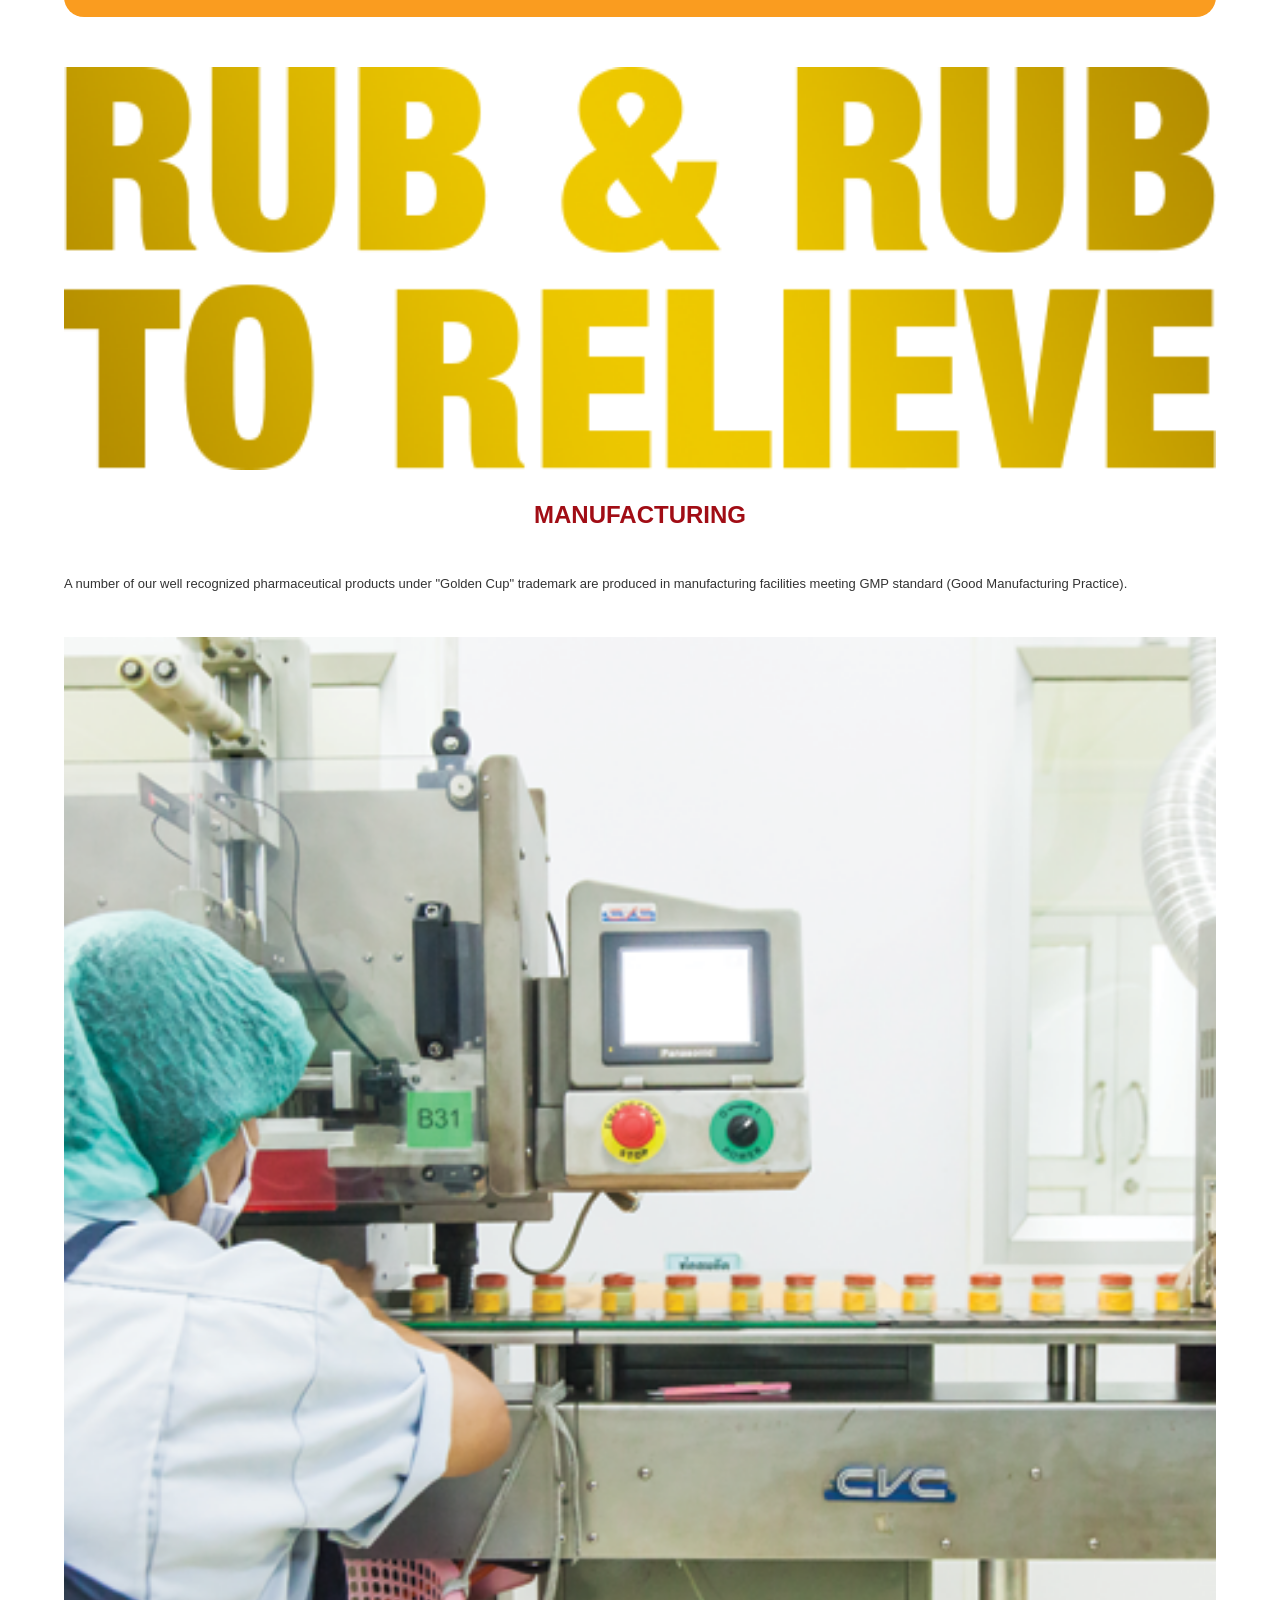
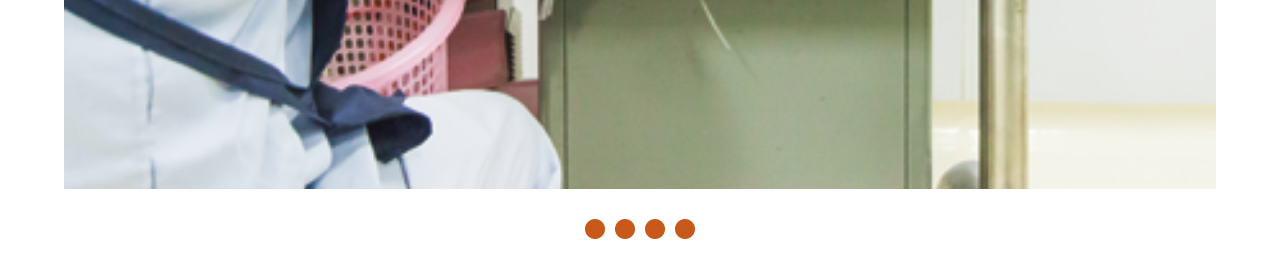
<file: about_manufacturing.html>
<!doctype html>
<!--[if lt IE 7]> <html class="ie6 oldie"> <![endif]-->
<!--[if IE 7]>    <html class="ie7 oldie"> <![endif]-->
<!--[if IE 8]>    <html class="ie8 oldie"> <![endif]-->
<!--[if gt IE 8]><!-->
<html class="">
<!--<![endif]-->
<head>
<meta charset="UTF-8">
<meta name="viewport" content="width=device-width, initial-scale=1">
<title>Welcome to Goldencup Thailand.</title>
<link href="boilerplate.css" rel="stylesheet" type="text/css">
<link href="fluid_style.css" rel="stylesheet" type="text/css">
<!-- 
To learn more about the conditional comments around the html tags at the top of the file:
paulirish.com/2008/conditional-stylesheets-vs-css-hacks-answer-neither/

Do the following if you're using your customized build of modernizr (http://www.modernizr.com/):
* insert the link to your js here
* remove the link below to the html5shiv
* add the "no-js" class to the html tags at the top
* you can also remove the link to respond.min.js if you included the MQ Polyfill in your modernizr build 
-->
<!--[if lt IE 9]>
<script src="//html5shiv.googlecode.com/svn/trunk/html5.js"></script>
<![endif]-->
<script src="respond.min.js"></script>

<link href="style.css" rel="stylesheet" type="text/css" />

<script type="text/javascript">
function MM_preloadImages() { //v3.0
  var d=document; if(d.images){ if(!d.MM_p) d.MM_p=new Array();
    var i,j=d.MM_p.length,a=MM_preloadImages.arguments; for(i=0; i<a.length; i++)
    if (a[i].indexOf("#")!=0){ d.MM_p[j]=new Image; d.MM_p[j++].src=a[i];}}
}

function MM_findObj(n, d) { //v4.01
  var p,i,x;  if(!d) d=document; if((p=n.indexOf("?"))>0&&parent.frames.length) {
    d=parent.frames[n.substring(p+1)].document; n=n.substring(0,p);}
  if(!(x=d[n])&&d.all) x=d.all[n]; for (i=0;!x&&i<d.forms.length;i++) x=d.forms[i][n];
  for(i=0;!x&&d.layers&&i<d.layers.length;i++) x=MM_findObj(n,d.layers[i].document);
  if(!x && d.getElementById) x=d.getElementById(n); return x;
}

function MM_swapImage() { //v3.0
  var i,j=0,x,a=MM_swapImage.arguments; document.MM_sr=new Array; for(i=0;i<(a.length-2);i+=3)
   if ((x=MM_findObj(a[i]))!=null){document.MM_sr[j++]=x; if(!x.oSrc) x.oSrc=x.src; x.src=a[i+2];}
}
function MM_swapImgRestore() { //v3.0
  var i,x,a=document.MM_sr; for(i=0;a&&i<a.length&&(x=a[i])&&x.oSrc;i++) x.src=x.oSrc;
}
</script>


</head>
<body onLoad="MM_preloadImages('images/pic_about_1.png','images/pic_about_2.png','images/pic_about_3.png','images/pic_about_4.png')">









<div id="About">
  <table width="100%" border="0" cellspacing="0" cellpadding="0">
    <tr>
      <td height="80" align="left" valign="top">&nbsp;</td>
    </tr>
    <tr>
      <td align="center" valign="top" class="text_sub_header">ABOUT US</td>
    </tr>
    <tr>
      <td height="50">&nbsp;</td>
    </tr>
    <tr>
      <td align="center" valign="top"><table width="100%" border="0" cellspacing="0" cellpadding="0">
        <tr>
          <td width="10%">&nbsp;</td>
          <td width="80%" align="center" valign="top"><table width="100%" border="0" cellspacing="0" cellpadding="0">
            <tr>
              <td width="24%" align="center" valign="top" class="about_menu" style="cursor:pointer"><a href="about_introduction.html" target="_self">INTRODUCTION</a></td>
              <td width="1%">&nbsp;</td>
              <td width="24%" align="center" valign="top" class="about_menu" style="cursor:pointer"><a href="about_companyprofile.html" target="_self">COMPANY PROFILE</a></td>
              <td width="1%">&nbsp;</td>
              <td width="24%" align="center" valign="top" class="about_menu" style="cursor:pointer"><a href="about_vision.html" target="_self">VISION</a></td>
              <td width="1%">&nbsp;</td>
              <td width="24%" align="center" valign="top" class="about_menu_hover" style="cursor:pointer">MANUFACTURING</td>
            </tr>
          </table></td>
          <td width="10%">&nbsp;</td>
        </tr>
      </table></td>
    </tr>
    <tr>
      <td height="80">&nbsp;</td>
    </tr>
    <tr>
      <td align="left" valign="top"><table width="100%" border="0" cellspacing="0" cellpadding="0">
        <tr>
          <td width="5%">&nbsp;</td>
          <td width="90%" align="center" valign="top"><table width="100%" border="0" cellspacing="0" cellpadding="0">
            <tr>
              <td width="47%" align="center" valign="middle"><table width="100%" border="0" cellspacing="0" cellpadding="0">
                <tr>
                  <td align="center" valign="top" class="vertical_align"><img src="images/pic_manufacturing_1.png" alt="pic_manufacturing" name="pic_manufacturing" id="pic_manufacturing" width="100%"></td>
                </tr>
                <tr>
                  <td height="30">&nbsp;</td>
                </tr>
                <tr>
                  <td align="center" valign="top"><table width="110" border="0" cellspacing="0" cellpadding="0">
                    <tr>
                      <td width="20" height="20" align="center" valign="top"><img src="images/icon_nextslide_1.png" alt="1" onclick="MM_swapImage('pic_manufacturing','','images/pic_manufacturing_1.png',1)" style="cursor:pointer"/></td>
                      <td width="10">&nbsp;</td>
                      <td width="20" height="20" align="center" valign="top"><img src="images/icon_nextslide_1.png" alt="1" onclick="MM_swapImage('pic_manufacturing','','images/pic_manufacturing_2.png',1)" style="cursor:pointer"/></td>
                      <td width="10">&nbsp;</td>
                      <td width="20" height="20" align="center" valign="top"><img src="images/icon_nextslide_1.png" alt="1" onclick="MM_swapImage('pic_manufacturing','','images/pic_manufacturing_3.png',1)" style="cursor:pointer"/></td>
                      <td width="10">&nbsp;</td>
                      <td width="20" height="20" align="center" valign="top"><img src="images/icon_nextslide_1.png" alt="1" onclick="MM_swapImage('pic_manufacturing','','images/pic_manufacturing_4.png',1)" style="cursor:pointer"/></td>
                    </tr>
                  </table></td>
                </tr>
              </table></td>
              <td width="6%">&nbsp;</td>
              <td width="47%" align="left" valign="top"><table width="100%" border="0" cellspacing="0" cellpadding="0">
                <tr>
                  <td align="left" valign="top"><img src="images/text_head_section_2.png" alt="Text_Goldencup_Header_2" width="100%"></td>
                </tr>
                <tr>
                  <td height="30">&nbsp;</td>
                </tr>
                <tr>
                  <td align="left" valign="top" class="text_sub_header_2">MANUFACTURING</td>
                </tr>
                <tr>
                  <td height="30">&nbsp;</td>
                </tr>
                <tr>
                  <td align="left" valign="top" class="font_normal"><p>A number of our well recognized pharmaceutical products under "Golden Cup" trademark are produced in manufacturing 
facilities meeting GMP standard (Good Manufacturing Practice).</p></td>
                </tr>
                </table></td>
            </tr>
          </table></td>
          <td width="5%">&nbsp;</td>
        </tr>
      </table></td>
    </tr>
    <tr>
      <td height="80">&nbsp;</td>
    </tr>
  </table>
</div>




<div id="About_m">
  <table width="100%" border="0" cellspacing="0" cellpadding="0">
    <tr>
      <td width="5%">&nbsp;</td>
      <td align="center" valign="top"><table width="100%" border="0" cellspacing="0" cellpadding="0">
        <tr>
          <td height="50" align="left" valign="top">&nbsp;</td>
        </tr>
        <tr>
          <td align="center" valign="top"><span class="text_sub_header">ABOUT US</span></td>
        </tr>
        <tr>
          <td height="30">&nbsp;</td>
        </tr>
        <tr>
          <td align="center" valign="top"><table width="100%" border="0" cellspacing="0" cellpadding="0">
            <tr>
              <td class="about_menu" style="cursor:pointer"><a href="about_introduction.html" target="_self">INTRODUCTION</a></td>
              </tr>
            <tr>
              <td height="20" align="center" valign="top" style="cursor:pointer">&nbsp;</td>
              </tr>
            <tr>
              <td class="about_menu" style="cursor:pointer"><a href="about_companyprofile.html" target="_self">COMPANY PROFILE</a></td>
              </tr>
            <tr>
              <td height="20" align="center" valign="top" style="cursor:pointer">&nbsp;</td>
              </tr>
            <tr>
              <td class="about_menu" style="cursor:pointer"><a href="about_vision.html" target="_self">VISION</a></td>
            </tr>
            <tr>
              <td height="20">&nbsp;</td>
            </tr>
            <tr>
              <td class="about_menu_hover" style="cursor:pointer">MANUFACTURING</td>
              </tr>
          </table></td>
        </tr>
        <tr>
          <td height="50">&nbsp;</td>
        </tr>
        <tr>
          <td align="center" valign="top"><img src="images/text_head_section_2.png" alt="text_goldcup_2" width="100%"></td>
        </tr>
        <tr>
          <td height="30">&nbsp;</td>
        </tr>
        <tr>
          <td align="center" valign="top"><span class="text_sub_header_2">MANUFACTURING</span></td>
        </tr>
        <tr>
          <td height="30">&nbsp;</td>
        </tr>
        <tr>
          <td align="left" valign="top" class="font_normal"><p>A number of our well recognized pharmaceutical products under "Golden Cup" trademark are produced in manufacturing 
facilities meeting GMP standard (Good Manufacturing Practice).</p></td>
        </tr>
        <tr>
          <td height="30">&nbsp;</td>
        </tr>
        <tr>
          <td align="center" valign="top"><table width="100%" border="0" cellspacing="0" cellpadding="0">
            <tr>
              <td align="center" valign="top" class="vertical_align"><img src="images/pic_manufacturing_1.png" alt="pic_manufacturing_m" name="pic_manufacturing_m" id="pic_manufacturing_m" width="100%"></td>
            </tr>
            <tr>
              <td height="30">&nbsp;</td>
            </tr>
            <tr>
              <td align="center" valign="top"><table width="110" border="0" cellspacing="0" cellpadding="0">
                <tr>
                  <td width="20" height="20" align="center" valign="top"><img src="images/icon_nextslide_1.png" alt="m1" onclick="MM_swapImage('pic_manufacturing_m','','images/pic_manufacturing_1.png',1)" style="cursor:pointer"/></td>
                  <td width="10">&nbsp;</td>
                  <td width="20" height="20" align="center" valign="top"><img src="images/icon_nextslide_1.png" alt="m2" onclick="MM_swapImage('pic_manufacturing_m','','images/pic_manufacturing_2.png',1)" style="cursor:pointer"/></td>
                  <td width="10">&nbsp;</td>
                  <td width="20" height="20" align="center" valign="top"><img src="images/icon_nextslide_1.png" alt="m3" onclick="MM_swapImage('pic_manufacturing_m','','images/pic_manufacturing_3.png',1)" style="cursor:pointer"/></td>
                  <td width="10">&nbsp;</td>
                  <td width="20" height="20" align="center" valign="top"><img src="images/icon_nextslide_1.png" alt="m4" onclick="MM_swapImage('pic_manufacturing_m','','images/pic_manufacturing_4.png',1)" style="cursor:pointer"/></td>
                </tr>
              </table></td>
            </tr>
          </table></td>
        </tr>
        <tr>
          <td height="30">&nbsp;</td>
        </tr>
      </table></td>
      <td width="5%">&nbsp;</td>
    </tr>
  </table>
</div>

</body>
</html>
</file>
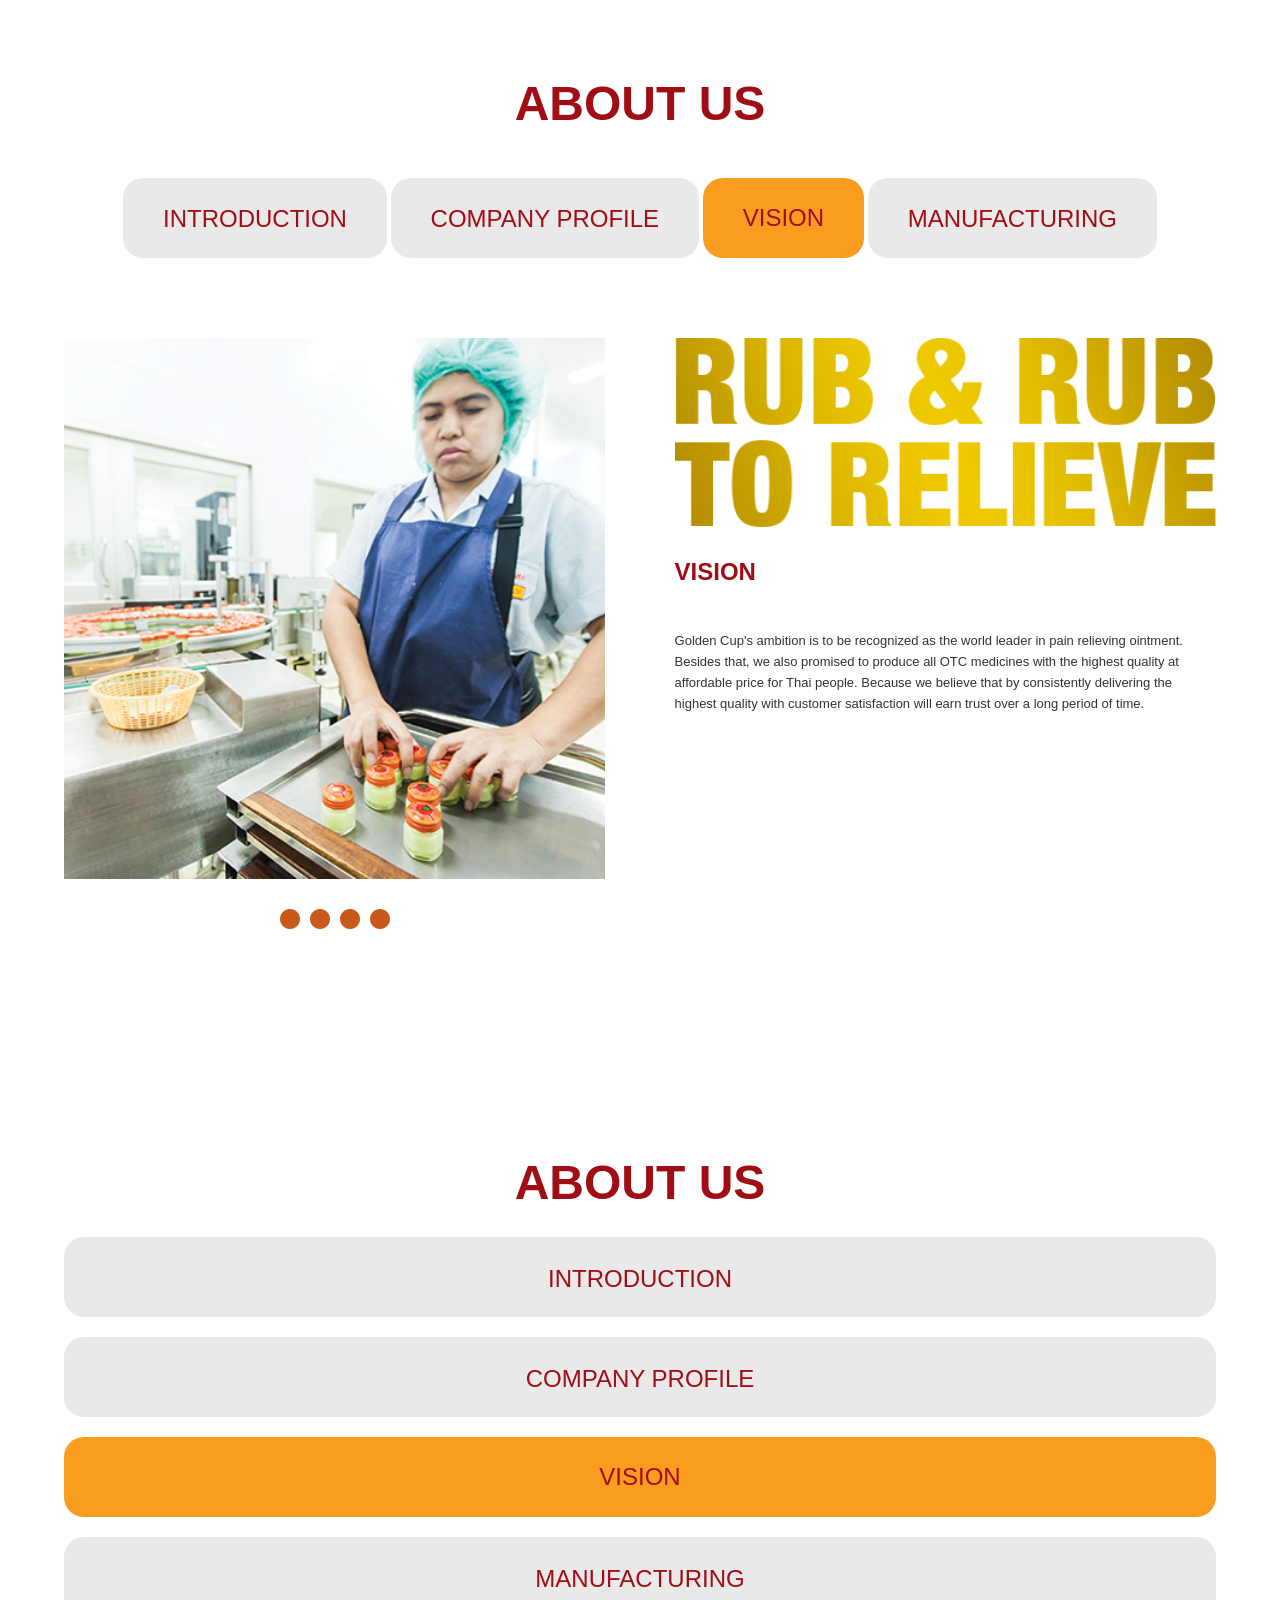
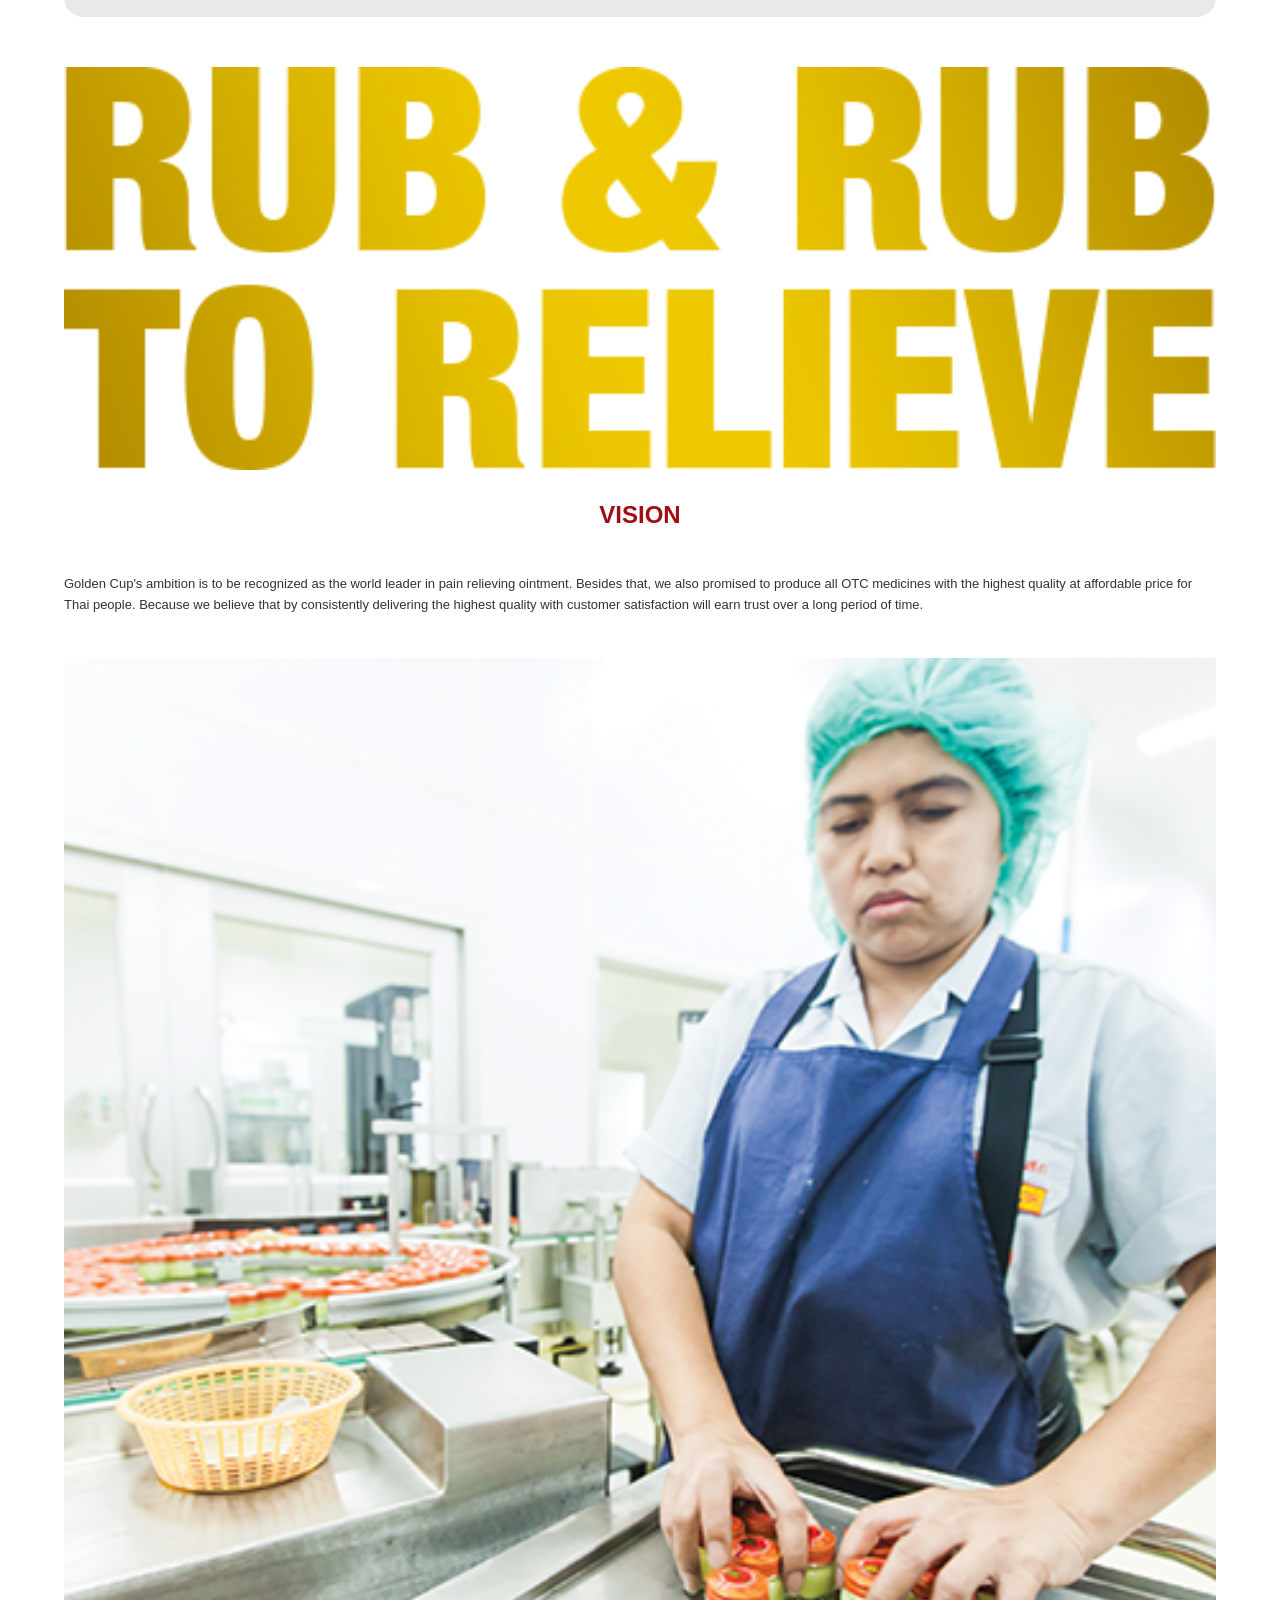
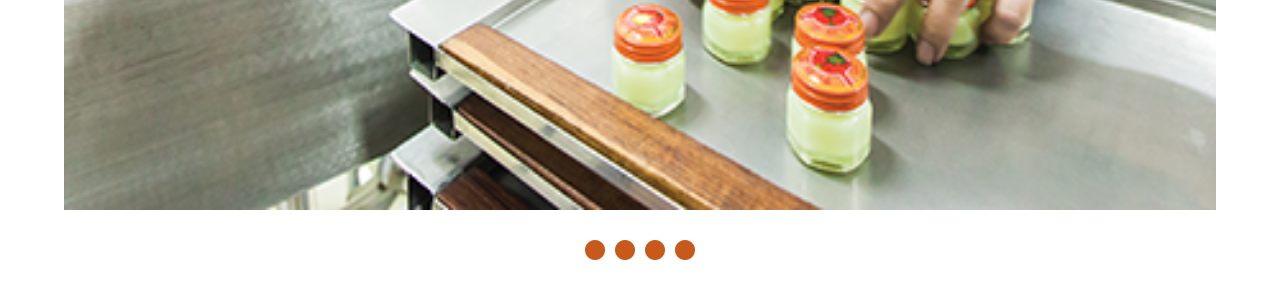
<file: about_vision.html>
<!doctype html>
<!--[if lt IE 7]> <html class="ie6 oldie"> <![endif]-->
<!--[if IE 7]>    <html class="ie7 oldie"> <![endif]-->
<!--[if IE 8]>    <html class="ie8 oldie"> <![endif]-->
<!--[if gt IE 8]><!-->
<html class="">
<!--<![endif]-->
<head>
<meta charset="UTF-8">
<meta name="viewport" content="width=device-width, initial-scale=1">
<title>Welcome to Goldencup Thailand.</title>
<link href="boilerplate.css" rel="stylesheet" type="text/css">
<link href="fluid_style.css" rel="stylesheet" type="text/css">
<!-- 
To learn more about the conditional comments around the html tags at the top of the file:
paulirish.com/2008/conditional-stylesheets-vs-css-hacks-answer-neither/

Do the following if you're using your customized build of modernizr (http://www.modernizr.com/):
* insert the link to your js here
* remove the link below to the html5shiv
* add the "no-js" class to the html tags at the top
* you can also remove the link to respond.min.js if you included the MQ Polyfill in your modernizr build 
-->
<!--[if lt IE 9]>
<script src="//html5shiv.googlecode.com/svn/trunk/html5.js"></script>
<![endif]-->
<script src="respond.min.js"></script>

<link href="style.css" rel="stylesheet" type="text/css" />

<script type="text/javascript">
function MM_preloadImages() { //v3.0
  var d=document; if(d.images){ if(!d.MM_p) d.MM_p=new Array();
    var i,j=d.MM_p.length,a=MM_preloadImages.arguments; for(i=0; i<a.length; i++)
    if (a[i].indexOf("#")!=0){ d.MM_p[j]=new Image; d.MM_p[j++].src=a[i];}}
}

function MM_findObj(n, d) { //v4.01
  var p,i,x;  if(!d) d=document; if((p=n.indexOf("?"))>0&&parent.frames.length) {
    d=parent.frames[n.substring(p+1)].document; n=n.substring(0,p);}
  if(!(x=d[n])&&d.all) x=d.all[n]; for (i=0;!x&&i<d.forms.length;i++) x=d.forms[i][n];
  for(i=0;!x&&d.layers&&i<d.layers.length;i++) x=MM_findObj(n,d.layers[i].document);
  if(!x && d.getElementById) x=d.getElementById(n); return x;
}

function MM_swapImage() { //v3.0
  var i,j=0,x,a=MM_swapImage.arguments; document.MM_sr=new Array; for(i=0;i<(a.length-2);i+=3)
   if ((x=MM_findObj(a[i]))!=null){document.MM_sr[j++]=x; if(!x.oSrc) x.oSrc=x.src; x.src=a[i+2];}
}
function MM_swapImgRestore() { //v3.0
  var i,x,a=document.MM_sr; for(i=0;a&&i<a.length&&(x=a[i])&&x.oSrc;i++) x.src=x.oSrc;
}
</script>


</head>
<body onLoad="MM_preloadImages('images/pic_about_1.png','images/pic_about_2.png','images/pic_about_3.png','images/pic_about_4.png')">









<div id="About">
  <table width="100%" border="0" cellspacing="0" cellpadding="0">
    <tr>
      <td height="80" align="left" valign="top">&nbsp;</td>
    </tr>
    <tr>
      <td align="center" valign="top" class="text_sub_header">ABOUT US</td>
    </tr>
    <tr>
      <td height="50">&nbsp;</td>
    </tr>
    <tr>
      <td align="center" valign="top"><table width="100%" border="0" cellspacing="0" cellpadding="0">
        <tr>
          <td width="10%">&nbsp;</td>
          <td width="80%" align="center" valign="top"><table width="100%" border="0" cellspacing="0" cellpadding="0">
            <tr>
              <td width="24%" align="center" valign="top" class="about_menu" style="cursor:pointer"><a href="about_introduction.html" target="_self">INTRODUCTION</a></td>
              <td width="1%">&nbsp;</td>
              <td width="24%" align="center" valign="top" class="about_menu" style="cursor:pointer"><a href="about_companyprofile.html" target="_self">COMPANY PROFILE</a></td>
              <td width="1%">&nbsp;</td>
              <td width="24%" align="center" valign="top" class="about_menu_hover" style="cursor:pointer">VISION</td>
              <td width="1%">&nbsp;</td>
              <td width="24%" align="center" valign="top" class="about_menu" style="cursor:pointer"><a href="about_manufacturing.html" target="_self">MANUFACTURING</a></td>
            </tr>
          </table></td>
          <td width="10%">&nbsp;</td>
        </tr>
      </table></td>
    </tr>
    <tr>
      <td height="80">&nbsp;</td>
    </tr>
    <tr>
      <td align="left" valign="top"><table width="100%" border="0" cellspacing="0" cellpadding="0">
        <tr>
          <td width="5%">&nbsp;</td>
          <td width="90%" align="center" valign="top"><table width="100%" border="0" cellspacing="0" cellpadding="0">
            <tr>
              <td width="47%" align="center" valign="middle"><table width="100%" border="0" cellspacing="0" cellpadding="0">
                <tr>
                  <td align="center" valign="top" class="vertical_align"><img src="images/pic_vision_1.png" alt="pic_vision" name="pic_vision" id="pic_vision" width="100%"></td>
                </tr>
                <tr>
                  <td height="30">&nbsp;</td>
                </tr>
                <tr>
                  <td align="center" valign="top"><table width="110" border="0" cellspacing="0" cellpadding="0">
                    <tr>
                      <td width="20" height="20" align="center" valign="top"><img src="images/icon_nextslide_1.png" alt="1" onclick="MM_swapImage('pic_vision','','images/pic_vision_1.png',1)" style="cursor:pointer"/></td>
                      <td width="10">&nbsp;</td>
                      <td width="20" height="20" align="center" valign="top"><img src="images/icon_nextslide_1.png" alt="1" onclick="MM_swapImage('pic_vision','','images/pic_vision_2.png',1)" style="cursor:pointer"/></td>
                      <td width="10">&nbsp;</td>
                      <td width="20" height="20" align="center" valign="top"><img src="images/icon_nextslide_1.png" alt="1" onclick="MM_swapImage('pic_vision','','images/pic_vision_3.png',1)" style="cursor:pointer"/></td>
                      <td width="10">&nbsp;</td>
                      <td width="20" height="20" align="center" valign="top"><img src="images/icon_nextslide_1.png" alt="1" onclick="MM_swapImage('pic_vision','','images/pic_vision_4.png',1)" style="cursor:pointer"/></td>
                    </tr>
                  </table></td>
                </tr>
              </table></td>
              <td width="6%">&nbsp;</td>
              <td width="47%" align="left" valign="top"><table width="100%" border="0" cellspacing="0" cellpadding="0">
                <tr>
                  <td align="left" valign="top"><img src="images/text_head_section_2.png" alt="Text_Goldencup_Header_2" width="100%"></td>
                </tr>
                <tr>
                  <td height="30">&nbsp;</td>
                </tr>
                <tr>
                  <td align="left" valign="top" class="text_sub_header_2">VISION</td>
                </tr>
                <tr>
                  <td height="30">&nbsp;</td>
                </tr>
                <tr>
                  <td align="left" valign="top" class="font_normal"><p>Golden Cup's ambition is to be recognized as the world 
leader  in  pain  relieving ointment. Besides that, we also
promised to produce all OTC medicines  with  the highest 
quality  at  affordable  price  for  Thai people. Because we 
believe  that  by consistently delivering the highest quality
with customer satisfaction will earn trust over a long period 
of time.</p></td>
                </tr>
                </table></td>
            </tr>
          </table></td>
          <td width="5%">&nbsp;</td>
        </tr>
      </table></td>
    </tr>
    <tr>
      <td height="80">&nbsp;</td>
    </tr>
  </table>
</div>




<div id="About_m">
  <table width="100%" border="0" cellspacing="0" cellpadding="0">
    <tr>
      <td width="5%">&nbsp;</td>
      <td align="center" valign="top"><table width="100%" border="0" cellspacing="0" cellpadding="0">
        <tr>
          <td height="50" align="left" valign="top">&nbsp;</td>
        </tr>
        <tr>
          <td align="center" valign="top"><span class="text_sub_header">ABOUT US</span></td>
        </tr>
        <tr>
          <td height="30">&nbsp;</td>
        </tr>
        <tr>
          <td align="center" valign="top"><table width="100%" border="0" cellspacing="0" cellpadding="0">
            <tr>
              <td class="about_menu" style="cursor:pointer"><a href="about_introduction.html" target="_self">INTRODUCTION</a></td>
              </tr>
            <tr>
              <td height="20" align="center" valign="top" style="cursor:pointer">&nbsp;</td>
              </tr>
            <tr>
              <td class="about_menu" style="cursor:pointer"><a href="about_companyprofile.html" target="_self">COMPANY PROFILE</a></td>
              </tr>
            <tr>
              <td height="20" align="center" valign="top" style="cursor:pointer">&nbsp;</td>
              </tr>
            <tr>
              <td class="about_menu_hover" style="cursor:pointer">VISION</td>
            </tr>
            <tr>
              <td height="20">&nbsp;</td>
            </tr>
            <tr>
              <td class="about_menu" style="cursor:pointer"><a href="about_manufacturing.html" target="_self">MANUFACTURING</a></td>
              </tr>
          </table></td>
        </tr>
        <tr>
          <td height="50">&nbsp;</td>
        </tr>
        <tr>
          <td align="center" valign="top"><img src="images/text_head_section_2.png" alt="text_goldcup_2" width="100%"></td>
        </tr>
        <tr>
          <td height="30">&nbsp;</td>
        </tr>
        <tr>
          <td align="center" valign="top"><span class="text_sub_header_2">VISION</span></td>
        </tr>
        <tr>
          <td height="30">&nbsp;</td>
        </tr>
        <tr>
          <td align="left" valign="top" class="font_normal"><p>Golden Cup's ambition is to be recognized as the world 
leader  in  pain  relieving ointment. Besides that, we also
promised to produce all OTC medicines  with  the highest 
quality  at  affordable  price  for  Thai people. Because we 
believe  that  by consistently delivering the highest quality
with customer satisfaction will earn trust over a long period 
of time.</p></td>
        </tr>
        <tr>
          <td height="30">&nbsp;</td>
        </tr>
        <tr>
          <td align="center" valign="top"><table width="100%" border="0" cellspacing="0" cellpadding="0">
            <tr>
              <td align="center" valign="top" class="vertical_align"><img src="images/pic_vision_1.png" alt="pic_vision_m" name="pic_vision_m" id="pic_vision_m" width="100%"></td>
            </tr>
            <tr>
              <td height="30">&nbsp;</td>
            </tr>
            <tr>
              <td align="center" valign="top"><table width="110" border="0" cellspacing="0" cellpadding="0">
                <tr>
                  <td width="20" height="20" align="center" valign="top"><img src="images/icon_nextslide_1.png" alt="m1" onclick="MM_swapImage('pic_vision_m','','images/pic_vision_1.png',1)" style="cursor:pointer"/></td>
                  <td width="10">&nbsp;</td>
                  <td width="20" height="20" align="center" valign="top"><img src="images/icon_nextslide_1.png" alt="m2" onclick="MM_swapImage('pic_vision_m','','images/pic_vision_2.png',1)" style="cursor:pointer"/></td>
                  <td width="10">&nbsp;</td>
                  <td width="20" height="20" align="center" valign="top"><img src="images/icon_nextslide_1.png" alt="m3" onclick="MM_swapImage('pic_vision_m','','images/pic_vision_3.png',1)" style="cursor:pointer"/></td>
                  <td width="10">&nbsp;</td>
                  <td width="20" height="20" align="center" valign="top"><img src="images/icon_nextslide_1.png" alt="m4" onclick="MM_swapImage('pic_vision_m','','images/pic_vision_4.png',1)" style="cursor:pointer"/></td>
                </tr>
              </table></td>
            </tr>
          </table></td>
        </tr>
        <tr>
          <td height="30">&nbsp;</td>
        </tr>
      </table></td>
      <td width="5%">&nbsp;</td>
    </tr>
  </table>
</div>

</body>
</html>
</file>
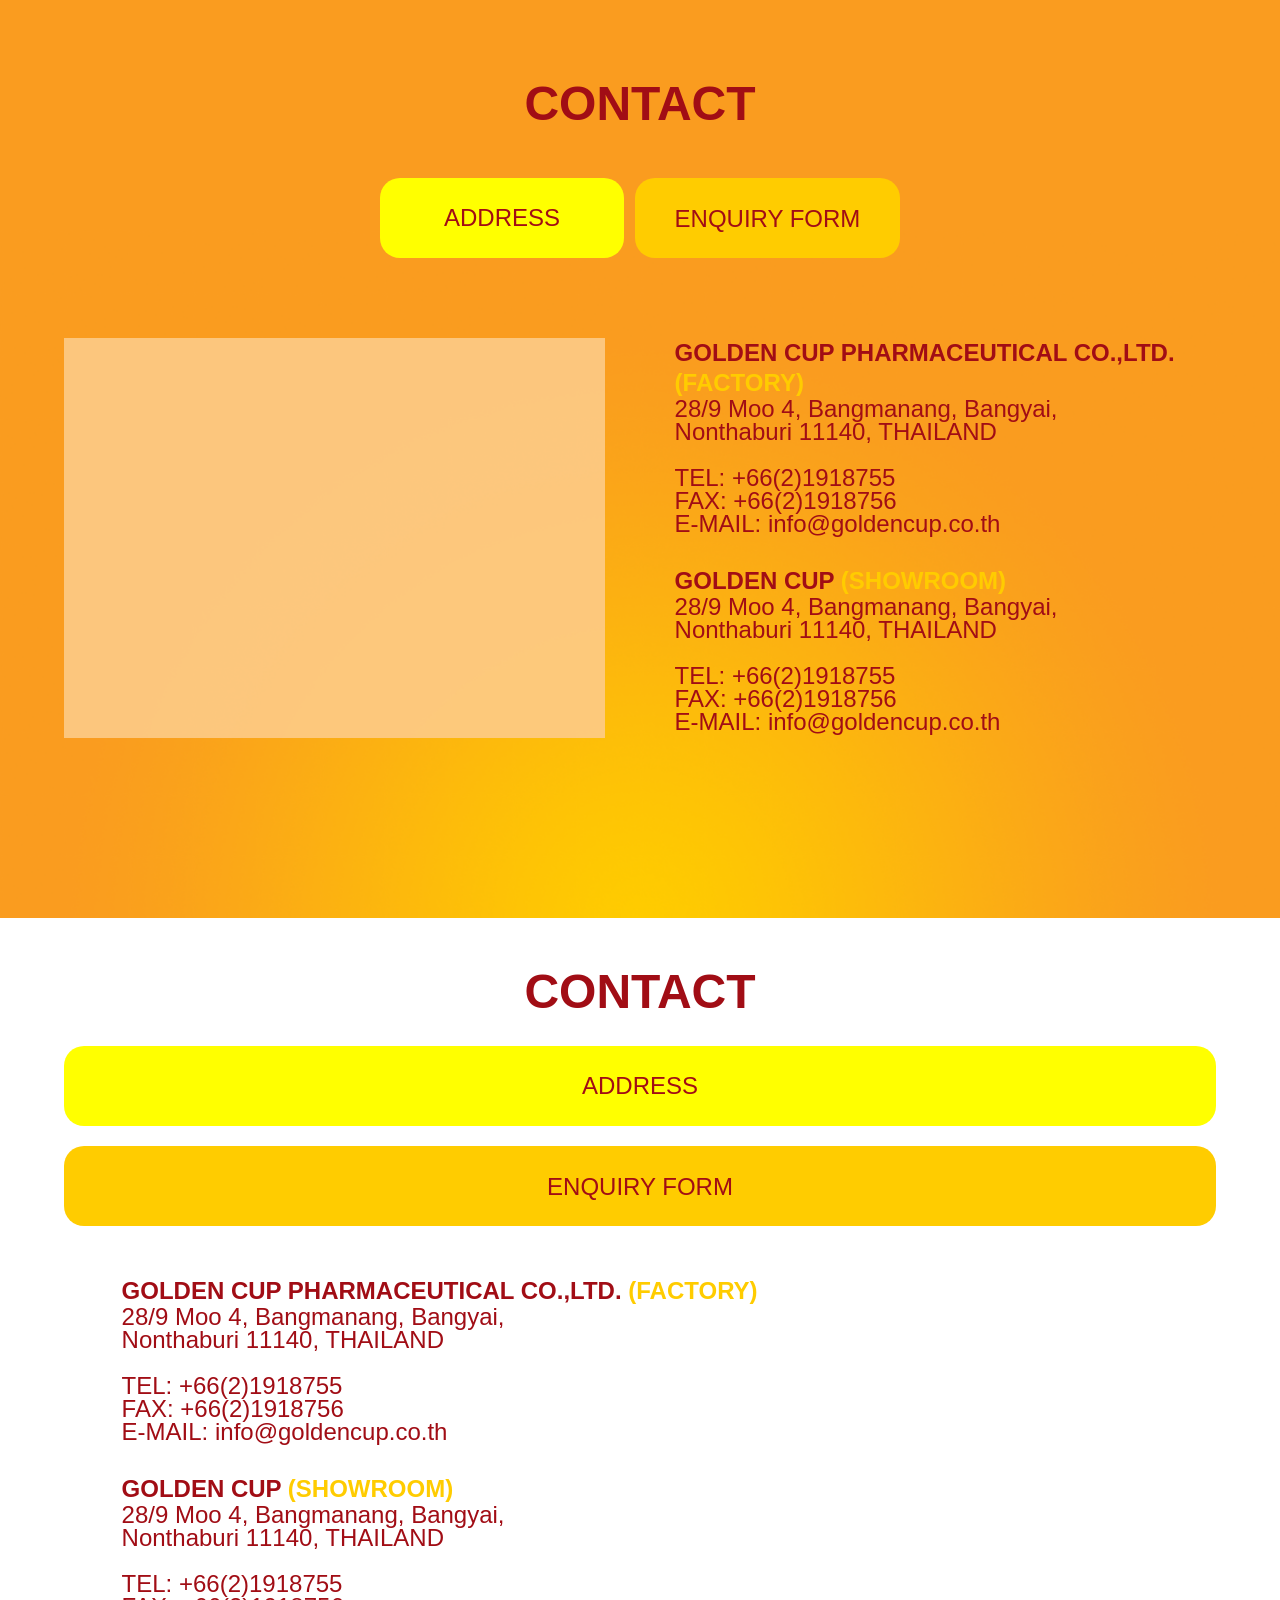
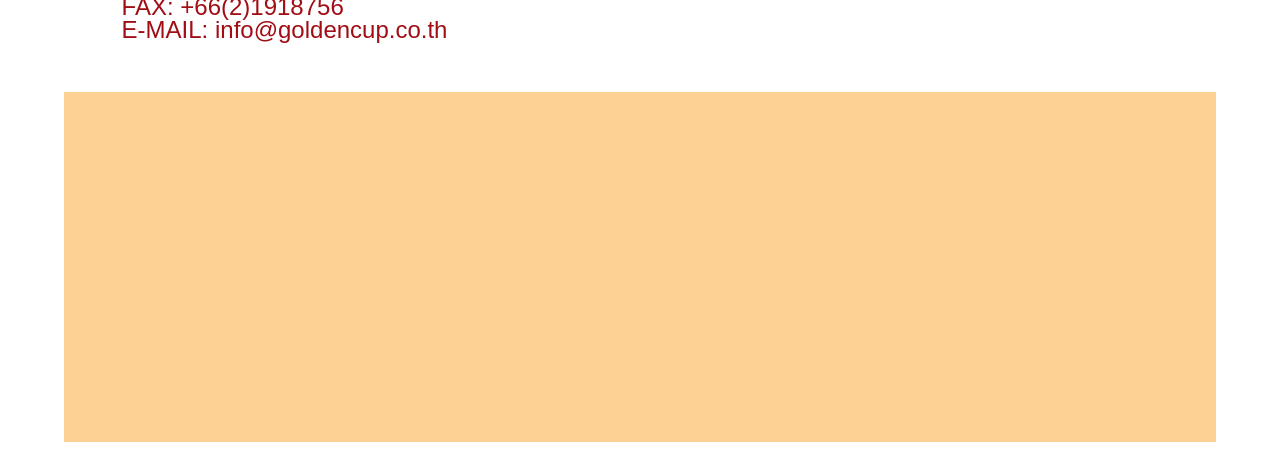
<file: contact_address.html>
<!doctype html>
<!--[if lt IE 7]> <html class="ie6 oldie"> <![endif]-->
<!--[if IE 7]>    <html class="ie7 oldie"> <![endif]-->
<!--[if IE 8]>    <html class="ie8 oldie"> <![endif]-->
<!--[if gt IE 8]><!-->
<html class="">
<!--<![endif]-->
<head>
<meta charset="UTF-8">
<meta name="viewport" content="width=device-width, initial-scale=1">
<title>Welcome to Goldencup Thailand.</title>
<link href="boilerplate.css" rel="stylesheet" type="text/css">
<link href="fluid_style.css" rel="stylesheet" type="text/css">
<!-- 
To learn more about the conditional comments around the html tags at the top of the file:
paulirish.com/2008/conditional-stylesheets-vs-css-hacks-answer-neither/

Do the following if you're using your customized build of modernizr (http://www.modernizr.com/):
* insert the link to your js here
* remove the link below to the html5shiv
* add the "no-js" class to the html tags at the top
* you can also remove the link to respond.min.js if you included the MQ Polyfill in your modernizr build 
-->
<!--[if lt IE 9]>
<script src="//html5shiv.googlecode.com/svn/trunk/html5.js"></script>
<![endif]-->
<script src="respond.min.js"></script>

<link href="style.css" rel="stylesheet" type="text/css" />

<script type="text/javascript">
function MM_preloadImages() { //v3.0
  var d=document; if(d.images){ if(!d.MM_p) d.MM_p=new Array();
    var i,j=d.MM_p.length,a=MM_preloadImages.arguments; for(i=0; i<a.length; i++)
    if (a[i].indexOf("#")!=0){ d.MM_p[j]=new Image; d.MM_p[j++].src=a[i];}}
}

function MM_findObj(n, d) { //v4.01
  var p,i,x;  if(!d) d=document; if((p=n.indexOf("?"))>0&&parent.frames.length) {
    d=parent.frames[n.substring(p+1)].document; n=n.substring(0,p);}
  if(!(x=d[n])&&d.all) x=d.all[n]; for (i=0;!x&&i<d.forms.length;i++) x=d.forms[i][n];
  for(i=0;!x&&d.layers&&i<d.layers.length;i++) x=MM_findObj(n,d.layers[i].document);
  if(!x && d.getElementById) x=d.getElementById(n); return x;
}

function MM_swapImage() { //v3.0
  var i,j=0,x,a=MM_swapImage.arguments; document.MM_sr=new Array; for(i=0;i<(a.length-2);i+=3)
   if ((x=MM_findObj(a[i]))!=null){document.MM_sr[j++]=x; if(!x.oSrc) x.oSrc=x.src; x.src=a[i+2];}
}
function MM_swapImgRestore() { //v3.0
  var i,x,a=document.MM_sr; for(i=0;a&&i<a.length&&(x=a[i])&&x.oSrc;i++) x.src=x.oSrc;
}
</script>


</head>
<body onLoad="MM_preloadImages('images/pic_about_1.png','images/pic_about_2.png','images/pic_about_3.png','images/pic_about_4.png')">



<div id="Contact">
  <table width="100%" border="0" cellspacing="0" cellpadding="0">
    <tr>
      <td height="80" align="left" valign="top">&nbsp;</td>
    </tr>
    <tr>
      <td align="center" valign="top" class="text_sub_header">CONTACT</td>
    </tr>
    <tr>
      <td height="50">&nbsp;</td>
    </tr>
    <tr>
      <td align="center" valign="top"><table width="100%" border="0" cellspacing="0" cellpadding="0">
        <tr>
          <td width="10%">&nbsp;</td>
          <td width="80%" align="center" valign="top"><table width="100%" border="0" cellspacing="0" cellpadding="0">
            <tr>
              <td width="24%" align="center" valign="top" style="cursor:pointer">&nbsp;</td>
              <td width="1%">&nbsp;</td>
              <td width="24%" align="center" valign="top" class="where_menu_hover" style="cursor:pointer">ADDRESS</td>
              <td width="1%">&nbsp;</td>
              <td width="24%" align="center" valign="top" class="where_menu" style="cursor:pointer"><a href="contact_enquiry_form.html" target="_self">ENQUIRY FORM</a></td>
              <td width="1%">&nbsp;</td>
              <td width="24%" align="center" valign="top" style="cursor:pointer">&nbsp;</td>
            </tr>
          </table></td>
          <td width="10%">&nbsp;</td>
        </tr>
      </table></td>
    </tr>
    <tr>
      <td height="80">&nbsp;</td>
    </tr>
    <tr>
      <td align="left" valign="top"><table width="100%" border="0" cellspacing="0" cellpadding="0">
        <tr>
          <td align="center" valign="top"><table width="100%" border="0" cellspacing="0" cellpadding="0">
            <tr>
              <td width="5%">&nbsp;</td>
              <td width="90%" align="center" valign="top"><table width="100%" border="0" cellspacing="0" cellpadding="0">
                <tr>
                  <td width="47%" align="center" valign="middle"><table width="100%" height="400" border="0" cellspacing="0" cellpadding="0">
                    <tr>
                      <td align="center" valign="middle" class="bg_youtube vertical_align"><iframe src="https://www.google.com/maps/embed?pb=!1m14!1m8!1m3!1d247890.3881573404!2d100.369178!3d13.881761!3m2!1i1024!2i768!4f13.1!3m3!1m2!1s0x0%3A0x0!2zMTPCsDUyJzU0LjYiTiAxMDDCsDIyJzA4LjIiRQ!5e0!3m2!1sth!2sus!4v1479314905837" width="95%" height="95%" frameborder="0" style="border:0" allowfullscreen></iframe></td>
                    </tr>
                  </table></td>
                  <td width="6%">&nbsp;</td>
                  <td width="47%" align="left" valign="top"><span class="text_sub_header_2">GOLDEN CUP PHARMACEUTICAL CO.,LTD. </span><span class="text_sub_header_3">(FACTORY)</span><br>
                    <span class="font_normal_2">28/9 Moo 4, Bangmanang, Bangyai, <br>
Nonthaburi 11140, THAILAND<br>
                    <br>
                    TEL: +66(2)1918755<br>
                    FAX: +66(2)1918756<br>
                    E-MAIL: info@goldencup.co.th</span><span class="font_normal_2"><br>
                    </span><span class="text_sub_header_2"><br>
                    GOLDEN CUP </span><span class="text_sub_header_3">(SHOWROOM)</span><span class="font_normal_2"><br>
                    28/9 Moo 4, Bangmanang, Bangyai, <br>
                    Nonthaburi 11140, THAILAND<br>
                    <br>
                    TEL: +66(2)1918755<br>
                    FAX: +66(2)1918756<br>
                    E-MAIL: info@goldencup.co.th                    </span></td>
                  </tr>
              </table></td>
              <td width="5%">&nbsp;</td>
            </tr>
          </table></td>
        </tr>
        <tr>
          <td height="80" align="center" valign="middle">&nbsp;</td>
        </tr>
      </table></td>
    </tr>
  </table>
</div>



<div id="Contact_m">
  <table width="100%" border="0" cellspacing="0" cellpadding="0">
    <tr>
      <td width="5%">&nbsp;</td>
      <td width="90%" align="center" valign="top"><table width="100%" border="0" cellspacing="0" cellpadding="0">
        <tr>
          <td height="50" align="left" valign="top"><a id="Gallery_m2"></a></td>
        </tr>
        <tr>
          <td align="center" valign="top"><span class="text_sub_header">CONTACT</span></td>
        </tr>
        <tr>
          <td height="30">&nbsp;</td>
        </tr>
        <tr>
          <td align="center" valign="top"><table width="100%" border="0" cellspacing="0" cellpadding="0">
            <tr>
              <td class="where_menu_hover" style="cursor:pointer">ADDRESS</td>
            </tr>
            <tr>
              <td height="20" align="center" valign="top" style="cursor:pointer">&nbsp;</td>
            </tr>
            <tr>
              <td class="where_menu" style="cursor:pointer"><a href="contact_enquiry_form.html" target="_self">ENQUIRY FORM</a></td>
            </tr>
          </table></td>
        </tr>
        <tr>
          <td height="50">&nbsp;</td>
        </tr>
        <tr>
          <td align="left" valign="top"><table width="100%" border="0" cellspacing="0" cellpadding="0">
            <tr>
              <td width="5%">&nbsp;</td>
              <td width="90%" align="left" valign="top"><span class="text_sub_header_2">GOLDEN CUP PHARMACEUTICAL CO.,LTD. </span><span class="text_sub_header_3">(FACTORY)</span><br>
                <span class="font_normal_2">28/9 Moo 4, Bangmanang, Bangyai, <br>
Nonthaburi 11140, THAILAND<br>
<br>
TEL: +66(2)1918755<br>
FAX: +66(2)1918756<br>
E-MAIL: info@goldencup.co.th</span><span class="font_normal_2"><br>
</span><span class="text_sub_header_2"><br>
GOLDEN CUP </span><span class="text_sub_header_3">(SHOWROOM)</span><span class="font_normal_2"><br>
28/9 Moo 4, Bangmanang, Bangyai, <br>
Nonthaburi 11140, THAILAND<br>
<br>
TEL: +66(2)1918755<br>
FAX: +66(2)1918756<br>
E-MAIL: info@goldencup.co.th </span></td>
              <td width="5%">&nbsp;</td>
            </tr>
          </table></td>
        </tr>
        <tr>
          <td height="50" align="center" valign="top">&nbsp;</td>
        </tr>
        <tr>
          <td align="center" valign="top"><table width="100%" height="350" border="0" cellspacing="0" cellpadding="0">
            <tr>
              <td align="center" valign="top" class="vertical_align bg_youtube"><iframe src="https://www.google.com/maps/embed?pb=!1m14!1m8!1m3!1d247890.3881573404!2d100.369178!3d13.881761!3m2!1i1024!2i768!4f13.1!3m3!1m2!1s0x0%3A0x0!2zMTPCsDUyJzU0LjYiTiAxMDDCsDIyJzA4LjIiRQ!5e0!3m2!1sth!2sus!4v1479314905837" width="95%" height="95%" frameborder="0" style="border:0" allowfullscreen></iframe></td>
            </tr>
            </table></td>
        </tr>
        <tr>
          <td height="30">&nbsp;</td>
        </tr>
      </table></td>
      <td width="5%">&nbsp;</td>
    </tr>
  </table>
</div>





</body>
</html>
</file>
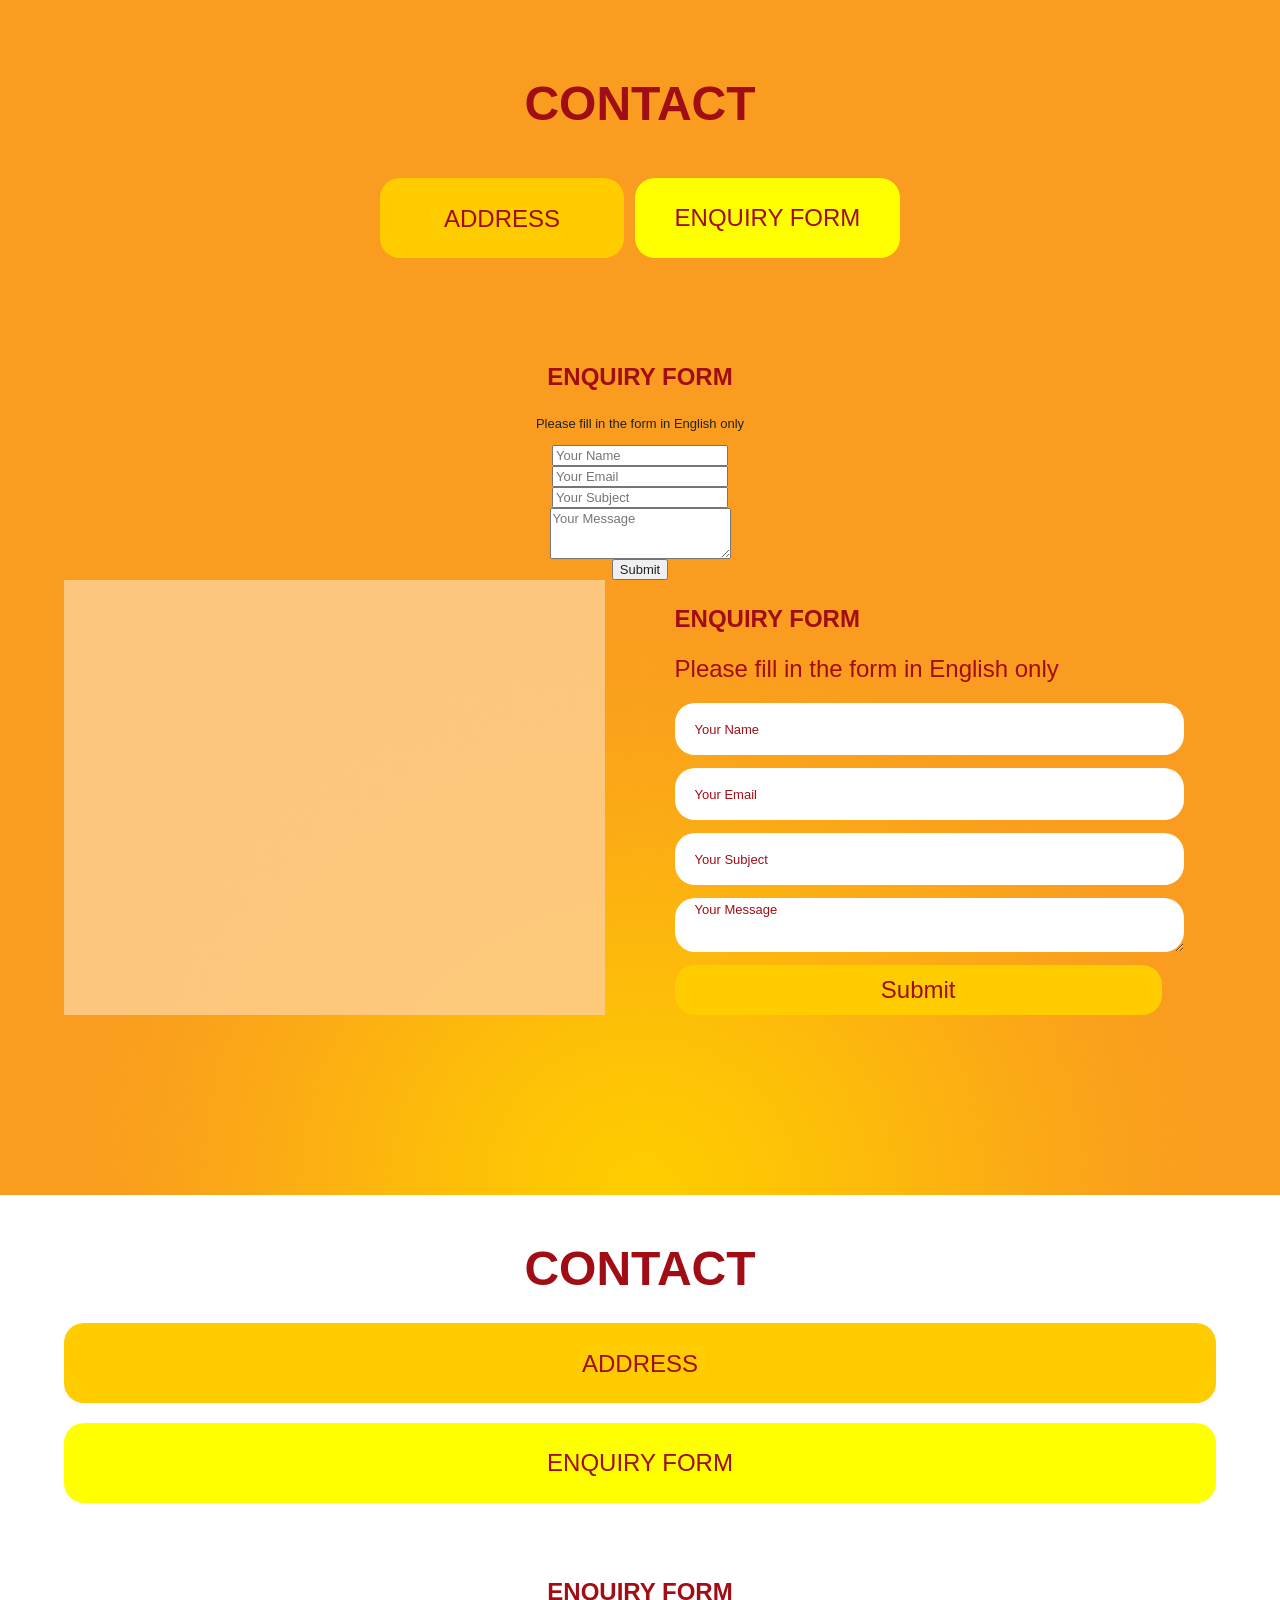
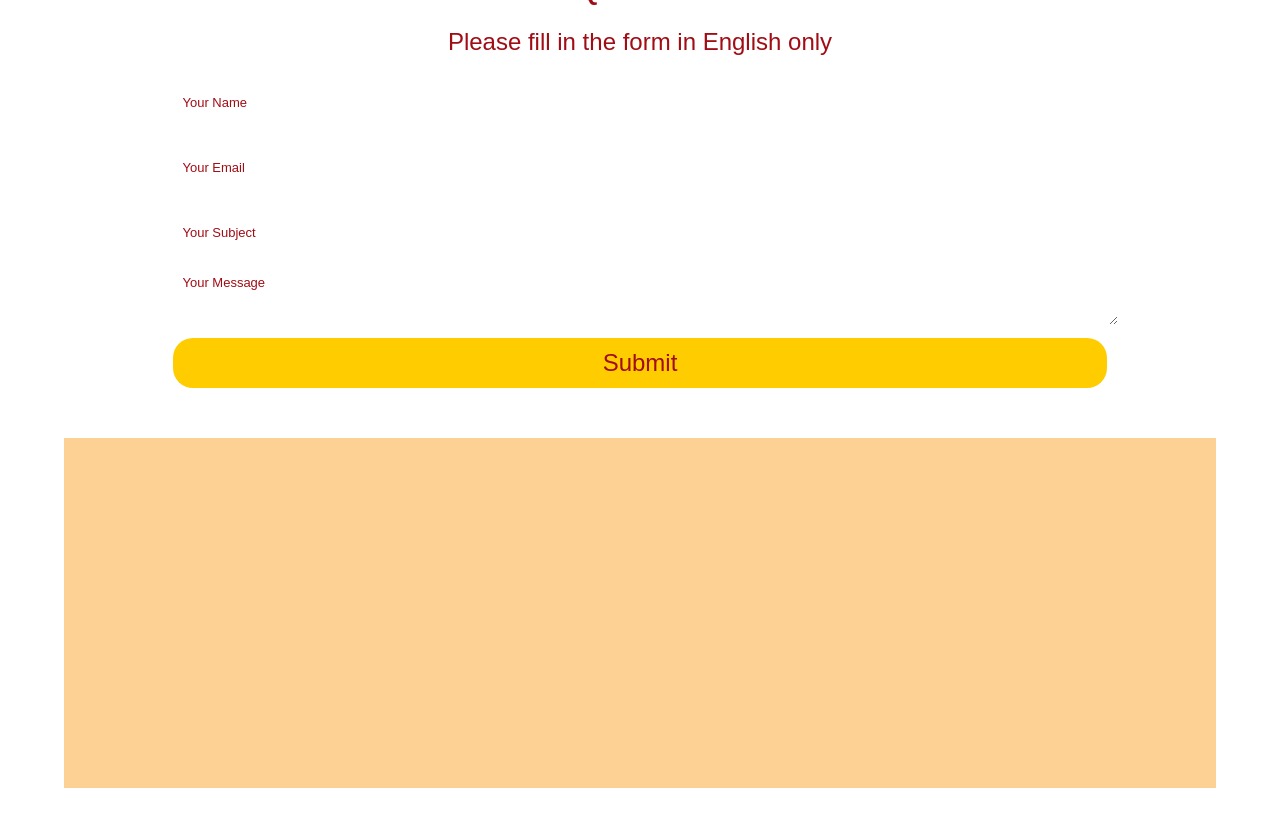
<file: contact_enquiry_form.html>
<!doctype html>
<!--[if lt IE 7]> <html class="ie6 oldie"> <![endif]-->
<!--[if IE 7]>    <html class="ie7 oldie"> <![endif]-->
<!--[if IE 8]>    <html class="ie8 oldie"> <![endif]-->
<!--[if gt IE 8]><!-->
<html class="">
<!--<![endif]-->
<head>
<meta charset="UTF-8">
<meta name="viewport" content="width=device-width, initial-scale=1">
<title>Welcome to Goldencup Thailand.</title>
<link href="boilerplate.css" rel="stylesheet" type="text/css">
<link href="fluid_style.css" rel="stylesheet" type="text/css">
<!-- 
To learn more about the conditional comments around the html tags at the top of the file:
paulirish.com/2008/conditional-stylesheets-vs-css-hacks-answer-neither/

Do the following if you're using your customized build of modernizr (http://www.modernizr.com/):
* insert the link to your js here
* remove the link below to the html5shiv
* add the "no-js" class to the html tags at the top
* you can also remove the link to respond.min.js if you included the MQ Polyfill in your modernizr build 
-->
<!--[if lt IE 9]>
<script src="//html5shiv.googlecode.com/svn/trunk/html5.js"></script>
<![endif]-->
<script src="respond.min.js"></script>

<link href="style.css" rel="stylesheet" type="text/css" />

<script type="text/javascript">
function MM_preloadImages() { //v3.0
  var d=document; if(d.images){ if(!d.MM_p) d.MM_p=new Array();
    var i,j=d.MM_p.length,a=MM_preloadImages.arguments; for(i=0; i<a.length; i++)
    if (a[i].indexOf("#")!=0){ d.MM_p[j]=new Image; d.MM_p[j++].src=a[i];}}
}

function MM_findObj(n, d) { //v4.01
  var p,i,x;  if(!d) d=document; if((p=n.indexOf("?"))>0&&parent.frames.length) {
    d=parent.frames[n.substring(p+1)].document; n=n.substring(0,p);}
  if(!(x=d[n])&&d.all) x=d.all[n]; for (i=0;!x&&i<d.forms.length;i++) x=d.forms[i][n];
  for(i=0;!x&&d.layers&&i<d.layers.length;i++) x=MM_findObj(n,d.layers[i].document);
  if(!x && d.getElementById) x=d.getElementById(n); return x;
}

function MM_swapImage() { //v3.0
  var i,j=0,x,a=MM_swapImage.arguments; document.MM_sr=new Array; for(i=0;i<(a.length-2);i+=3)
   if ((x=MM_findObj(a[i]))!=null){document.MM_sr[j++]=x; if(!x.oSrc) x.oSrc=x.src; x.src=a[i+2];}
}
function MM_swapImgRestore() { //v3.0
  var i,x,a=document.MM_sr; for(i=0;a&&i<a.length&&(x=a[i])&&x.oSrc;i++) x.src=x.oSrc;
}
</script>


</head>
<body onLoad="MM_preloadImages('images/pic_about_1.png','images/pic_about_2.png','images/pic_about_3.png','images/pic_about_4.png')">



<div id="Contact">
  <table width="100%" border="0" cellspacing="0" cellpadding="0">
    <tr>
      <td height="80" align="left" valign="top">&nbsp;</td>
    </tr>
    <tr>
      <td align="center" valign="top" class="text_sub_header">CONTACT</td>
    </tr>
    <tr>
      <td height="50">&nbsp;</td>
    </tr>
    <tr>
      <td align="center" valign="top"><table width="100%" border="0" cellspacing="0" cellpadding="0">
        <tr>
          <td width="10%">&nbsp;</td>
          <td width="80%" align="center" valign="top"><table width="100%" border="0" cellspacing="0" cellpadding="0">
            <tr>
              <td width="24%" align="center" valign="top" style="cursor:pointer">&nbsp;</td>
              <td width="1%">&nbsp;</td>
              <td width="24%" align="center" valign="top" class="where_menu" style="cursor:pointer"><a href="contact_address.html" target="_self">ADDRESS</a></td>
              <td width="1%">&nbsp;</td>
              <td width="24%" align="center" valign="top" class="where_menu_hover" style="cursor:pointer">ENQUIRY FORM</td>
              <td width="1%">&nbsp;</td>
              <td width="24%" align="center" valign="top" style="cursor:pointer">&nbsp;</td>
            </tr>
          </table></td>
          <td width="10%">&nbsp;</td>
        </tr>
      </table></td>
    </tr>
    <tr>
      <td height="80">&nbsp;</td>
    </tr>
    <tr>
      <td align="left" valign="top"><table width="100%" border="0" cellspacing="0" cellpadding="0">
        <tr>
          <td align="center" valign="top"><table width="100%" border="0" cellspacing="0" cellpadding="0">
            <tr>
              <td width="5%">&nbsp;</td>
              <td width="90%" align="center" valign="top"><table width="100%" border="0" cellspacing="0" cellpadding="0">
                <tr>
                  <td width="47%" align="center" valign="middle" class="bg_youtube vertical_align"><iframe src="https://www.google.com/maps/embed?pb=!1m14!1m8!1m3!1d247890.3881573404!2d100.369178!3d13.881761!3m2!1i1024!2i768!4f13.1!3m3!1m2!1s0x0%3A0x0!2zMTPCsDUyJzU0LjYiTiAxMDDCsDIyJzA4LjIiRQ!5e0!3m2!1sth!2sus!4v1479314905837" width="95%" height="95%" frameborder="0" style="border:0" allowfullscreen></iframe></td>
                  <td width="6%">&nbsp;</td>
                  <td width="47%" align="left" valign="top"><form action="" method="get"><span class="text_sub_header_2"><p>ENQUIRY FORM</p></span>
                    <span class="font_normal_2"><p>Please fill in the form in English only</p></span>
                    <p><input name="Name" type="text" class="form" value="Your Name"></p>
                    <p><input name="Email" type="text" class="form" value="Your Email"></p>
                    <p><input name="Subject" type="text" class="form" value="Your Subject"></p>
                    <p><textarea name="Message" class="form">Your Message</textarea></p>
                    <input name="Submit" type="submit" class="bt_submit" value="Submit">
                    </form></td>

                    <form action="" method="get">
  <div class="form-group">
  <span class="text_sub_header_2"><p>ENQUIRY FORM</p></span>
    <p>Please fill in the form in English only</p>
  </div>
  <div class="form-group">
    <input type="name" class="form-control" id="email" placeholder="Your Name">
  </div>
  <div class="form-group">
    <input type="email" class="form-control" id="pwd" placeholder="Your Email">
  </div>
  <div class="form-group">
    <input type="subject" class="form-control" id="pwd" placeholder="Your Subject">
  </div>
  <div class="checkbox">
    <textarea name='message' class="form-control" id="exampleTextarea" rows="3" placeholder="Your Message"></textarea>
  </div>
  <button type="submit" class="btn btn-default">Submit</button>
</form>
                    
                  </tr>
              </table></td>
              <td width="5%">&nbsp;</td>
            </tr>
          </table></td>
        </tr>
        <tr>
          <td height="80" align="center" valign="middle">&nbsp;</td>
        </tr>
      </table></td>
    </tr>
  </table>
</div>



<div id="Contact_m">
  <table width="100%" border="0" cellspacing="0" cellpadding="0">
    <tr>
      <td width="5%">&nbsp;</td>
      <td width="90%" align="center" valign="top"><table width="100%" border="0" cellspacing="0" cellpadding="0">
        <tr>
          <td height="50" align="left" valign="top"><a id="Gallery_m2"></a></td>
        </tr>
        <tr>
          <td align="center" valign="top"><span class="text_sub_header">CONTACT</span></td>
        </tr>
        <tr>
          <td height="30">&nbsp;</td>
        </tr>
        <tr>
          <td align="center" valign="top"><table width="100%" border="0" cellspacing="0" cellpadding="0">
            <tr>
              <td class="where_menu" style="cursor:pointer"><a href="contact_address.html" target="_self">ADDRESS</a></td>
            </tr>
            <tr>
              <td height="20" align="center" valign="top" style="cursor:pointer">&nbsp;</td>
            </tr>
            <tr>
              <td class="where_menu_hover" style="cursor:pointer">ENQUIRY FORM</td>
            </tr>
          </table></td>
        </tr>
        <tr>
          <td height="50">&nbsp;</td>
        </tr>
        </table>
        <table width="100%" border="0" cellspacing="0" cellpadding="0">
          <tr>
            <td align="center" valign="top"><table width="100%" border="0" cellspacing="0" cellpadding="0">
              <tr>
                <td width="5%">&nbsp;</td>
                <td width="90%" align="center" valign="top"><form action="" method="get">
                  <span class="text_sub_header_2">
                    <p>ENQUIRY FORM</p>
                    </span> <span class="font_normal_2">
                      <p>Please fill in the form in English only</p>
                      </span>
                  <p>
                    <input name="Name3" type="text" class="form" value="Your Name">
                  </p>
                  <p>
                    <input name="Email3" type="text" class="form" value="Your Email">
                  </p>
                  <p>
                    <input name="Subject3" type="text" class="form" value="Your Subject">
                  </p>
                  <p>
                    <textarea name="Message3" class="form">Your Message</textarea>
                  </p>
                  <input name="Submit3" type="submit" class="bt_submit" value="Submit">
                </form></td>
                <td width="5%">&nbsp;</td>
              </tr>
            </table></td>
          </tr>
        </table>
        <table width="100%" border="0" cellspacing="0" cellpadding="0">
          <tr></tr>
          <tr>
            <td height="50" align="center" valign="top">&nbsp;</td>
          </tr>
          <tr>
            <td align="center" valign="top" width="100%" height="350px" class="bg_youtube vertical_align"><iframe src="https://www.google.com/maps/embed?pb=!1m14!1m8!1m3!1d247890.3881573404!2d100.369178!3d13.881761!3m2!1i1024!2i768!4f13.1!3m3!1m2!1s0x0%3A0x0!2zMTPCsDUyJzU0LjYiTiAxMDDCsDIyJzA4LjIiRQ!5e0!3m2!1sth!2sus!4v1479314905837" width="95%" height="95%" frameborder="0" style="border:0" allowfullscreen></iframe></td>
          </tr>
          <tr>
            <td height="30">&nbsp;</td>
          </tr>
      </table></td>
      <td width="5%">&nbsp;</td>
    </tr>
  </table>
</div>





</body>
</html>
</file>
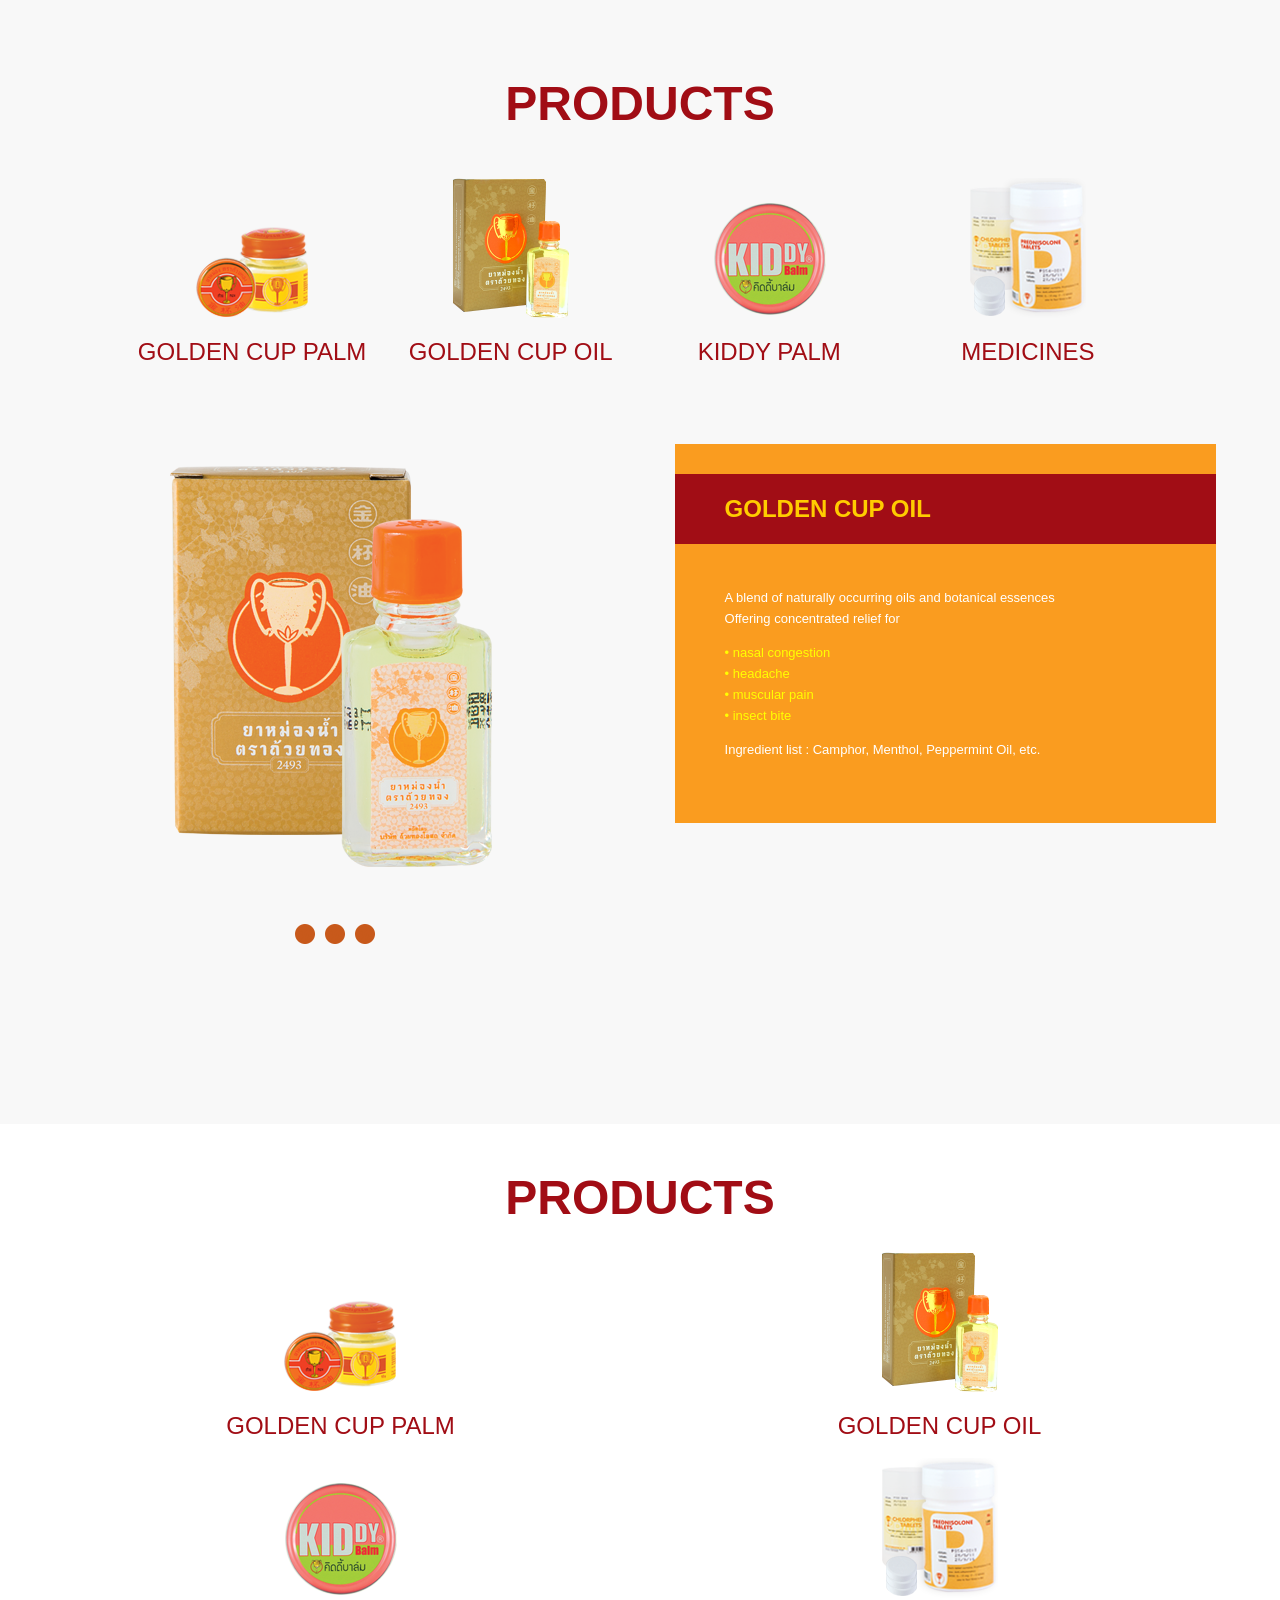
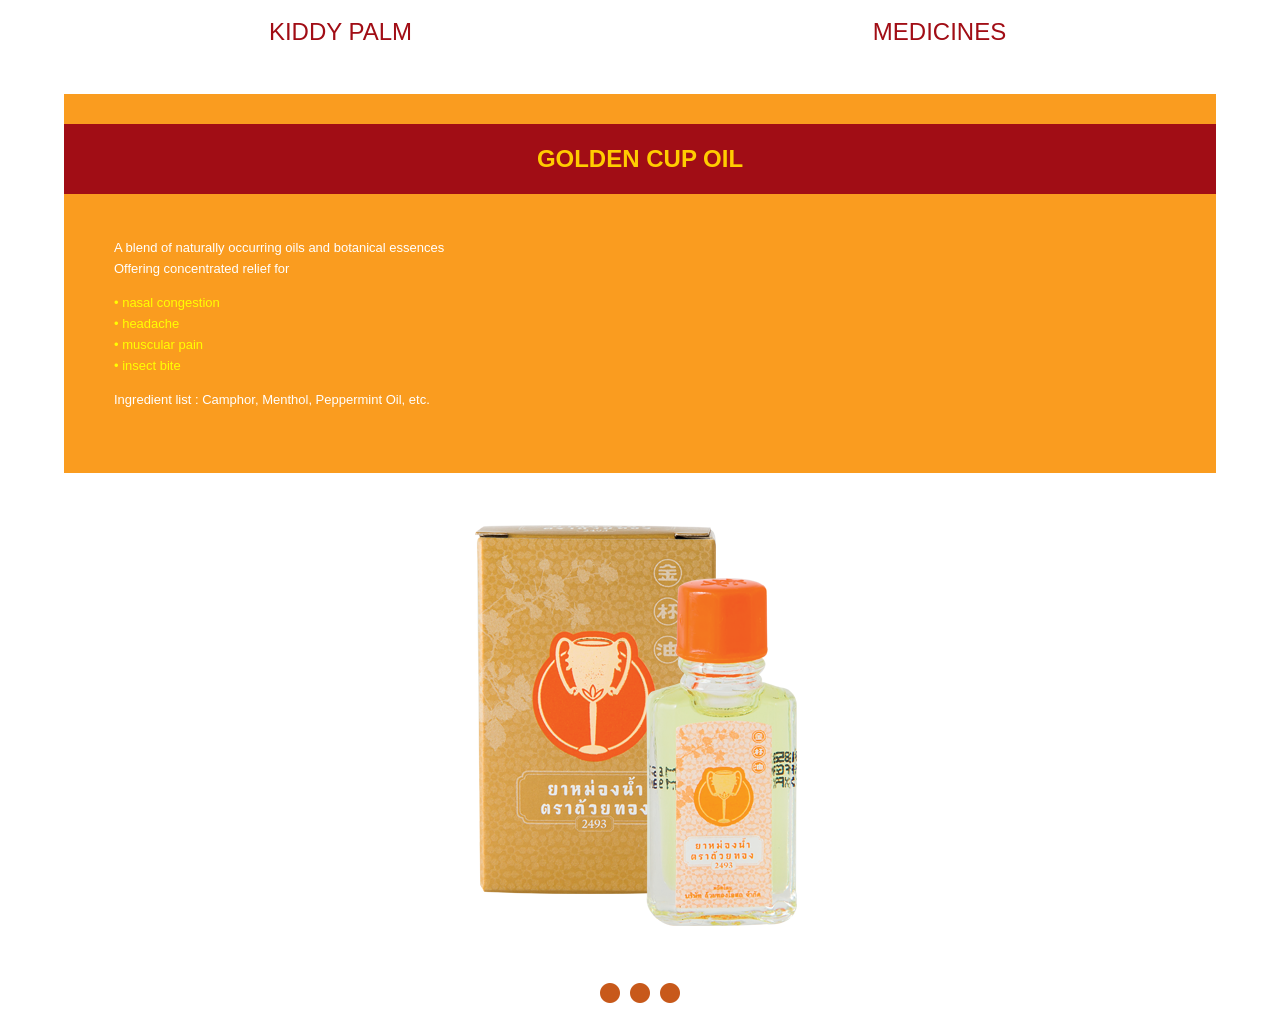
<file: product_goldencupoil.html>
<!doctype html>
<!--[if lt IE 7]> <html class="ie6 oldie"> <![endif]-->
<!--[if IE 7]>    <html class="ie7 oldie"> <![endif]-->
<!--[if IE 8]>    <html class="ie8 oldie"> <![endif]-->
<!--[if gt IE 8]><!-->
<html class="">
<!--<![endif]-->
<head>
<meta charset="UTF-8">
<meta name="viewport" content="width=device-width, initial-scale=1">
<title>Welcome to Goldencup Thailand.</title>
<link href="boilerplate.css" rel="stylesheet" type="text/css">
<link href="fluid_style.css" rel="stylesheet" type="text/css">
<!-- 
To learn more about the conditional comments around the html tags at the top of the file:
paulirish.com/2008/conditional-stylesheets-vs-css-hacks-answer-neither/

Do the following if you're using your customized build of modernizr (http://www.modernizr.com/):
* insert the link to your js here
* remove the link below to the html5shiv
* add the "no-js" class to the html tags at the top
* you can also remove the link to respond.min.js if you included the MQ Polyfill in your modernizr build 
-->
<!--[if lt IE 9]>
<script src="//html5shiv.googlecode.com/svn/trunk/html5.js"></script>
<![endif]-->
<script src="respond.min.js"></script>

<link href="style.css" rel="stylesheet" type="text/css" />

<script type="text/javascript">
function MM_preloadImages() { //v3.0
  var d=document; if(d.images){ if(!d.MM_p) d.MM_p=new Array();
    var i,j=d.MM_p.length,a=MM_preloadImages.arguments; for(i=0; i<a.length; i++)
    if (a[i].indexOf("#")!=0){ d.MM_p[j]=new Image; d.MM_p[j++].src=a[i];}}
}

function MM_findObj(n, d) { //v4.01
  var p,i,x;  if(!d) d=document; if((p=n.indexOf("?"))>0&&parent.frames.length) {
    d=parent.frames[n.substring(p+1)].document; n=n.substring(0,p);}
  if(!(x=d[n])&&d.all) x=d.all[n]; for (i=0;!x&&i<d.forms.length;i++) x=d.forms[i][n];
  for(i=0;!x&&d.layers&&i<d.layers.length;i++) x=MM_findObj(n,d.layers[i].document);
  if(!x && d.getElementById) x=d.getElementById(n); return x;
}

function MM_swapImage() { //v3.0
  var i,j=0,x,a=MM_swapImage.arguments; document.MM_sr=new Array; for(i=0;i<(a.length-2);i+=3)
   if ((x=MM_findObj(a[i]))!=null){document.MM_sr[j++]=x; if(!x.oSrc) x.oSrc=x.src; x.src=a[i+2];}
}
function MM_swapImgRestore() { //v3.0
  var i,x,a=document.MM_sr; for(i=0;a&&i<a.length&&(x=a[i])&&x.oSrc;i++) x.src=x.oSrc;
}
</script>


</head>
<body onLoad="MM_preloadImages('images/pic_about_1.png','images/pic_about_2.png','images/pic_about_3.png','images/pic_about_4.png')">














<div id="Products">
  <table width="100%" border="0" cellspacing="0" cellpadding="0">
    <tr>
      <td height="80" align="left" valign="top">&nbsp;</td>
    </tr>
    <tr>
      <td align="center" valign="top" class="text_sub_header">PRODUCTS</td>
    </tr>
    <tr>
      <td height="50">&nbsp;</td>
    </tr>
    <tr>
      <td align="center" valign="top"><table width="100%" border="0" cellspacing="0" cellpadding="0">
        <tr>
          <td width="10%">&nbsp;</td>
          <td width="80%" align="center" valign="top"><table width="100%" border="0" cellspacing="0" cellpadding="0">
            <tr>
              <td width="24%" align="center" valign="top" style="cursor:pointer"><a href="product_goldencuppalm.html" target="_self"><img src="images/pic_product_menu_1.png" alt="golden_cup_palm"></a><br>
                <span class="font_normal_2"><br>
                  GOLDEN CUP PALM</span></td>
              <td width="1%">&nbsp;</td>
              <td width="24%" align="center" valign="top" style="cursor:pointer"><img src="images/pic_product_menu_2.png" alt="golden_cup_oil"><br>
                <span class="font_normal_2"><br>
                  GOLDEN CUP OIL</span></td>
              <td width="1%">&nbsp;</td>
              <td width="24%" align="center" valign="top" style="cursor:pointer"><a href="product_kiddypalm.html" target="_self"><img src="images/pic_product_menu_3.png" alt="kiddy_palm"></a><br>
                <span class="font_normal_2"><br>
                  KIDDY PALM</span></td>
              <td width="1%">&nbsp;</td>
              <td width="24%" align="center" valign="top" style="cursor:pointer"><a href="product_medicines.html" target="_self"><img src="images/pic_product_menu_4.png" alt="medicines"></a><br>
                <span class="font_normal_2"><br>
                  MEDICINES</span></td>
            </tr>
          </table></td>
          <td width="10%">&nbsp;</td>
        </tr>
      </table></td>
    </tr>
    <tr>
      <td height="80">&nbsp;</td>
    </tr>
    <tr>
      <td align="left" valign="top"><table width="100%" border="0" cellspacing="0" cellpadding="0">
        <tr>
          <td width="5%">&nbsp;</td>
          <td width="90%" align="center" valign="top"><table width="100%" border="0" cellspacing="0" cellpadding="0">
            <tr>
              <td width="47%" align="center" valign="middle"><table width="100%" border="0" cellspacing="0" cellpadding="0">
                <tr>
                  <td align="center" valign="top" class="vertical_align"><img src="images/pic_product_goldencupoil_1.png" alt="pic_product" name="pic_product" id="pic_product"></td>
                </tr>
                <tr>
                  <td height="30">&nbsp;</td>
                </tr>
                <tr>
                  <td align="center" valign="top"><table width="80" border="0" cellspacing="0" cellpadding="0">
                    <tr>
                      <td width="20" height="20" align="center" valign="top"><img src="images/icon_nextslide_1.png" alt="product" onclick="MM_swapImage('pic_product','','images/pic_product_goldencupoil_1.png',1)" style="cursor:pointer"/></td>
                      <td width="10">&nbsp;</td>
                      <td width="20" height="20" align="center" valign="top"><img src="images/icon_nextslide_1.png" alt="product" onclick="MM_swapImage('pic_product','','images/pic_product_goldencupoil_2.png',1)" style="cursor:pointer"/></td>
                      <td width="10">&nbsp;</td>
                      <td width="20" height="20" align="center" valign="top"><img src="images/icon_nextslide_1.png" alt="product" onclick="MM_swapImage('pic_product','','images/pic_product_goldencupoil_3.png',1)" style="cursor:pointer"/></td>
                      </tr>
                  </table></td>
                </tr>
              </table></td>
              <td width="6%">&nbsp;</td>
              <td width="47%" align="left" valign="top"><table width="100%" border="0" cellspacing="0" cellpadding="0">
                <tr>
                  <td height="30" align="left" valign="top" bgcolor="#fa9c1f" class="font_normal">&nbsp;</td>
                </tr>
                <tr>
                  <td bgcolor="#a10d15"><table width="100%" border="0" cellspacing="0" cellpadding="0">
                    <tr>
                      <td width="50" rowspan="3">&nbsp;</td>
                      <td height="20">&nbsp;</td>
                      <td width="50" rowspan="3">&nbsp;</td>
                    </tr>
                    <tr>
                      <td align="left" valign="top"><span class="text_sub_header_3">GOLDEN CUP OIL</span></td>
                      </tr>
                    <tr>
                      <td height="20">&nbsp;</td>
                      </tr>
                  </table></td>
                </tr>
                <tr>
                  <td align="left" valign="top" bgcolor="#fa9c1f"><table width="100%" border="0" cellspacing="0" cellpadding="0">
                    <tr>
                      <td width="50" rowspan="3">&nbsp;</td>
                      <td height="30">&nbsp;</td>
                      <td width="50" rowspan="3">&nbsp;</td>
                    </tr>
                    <tr>
                      <td align="left" valign="top" class="font_normal_3"><p>A blend of naturally occurring oils and botanical essences<br>
Offering concentrated relief for</p>
                        <span class="font_normal_4"><p>• nasal congestion<br>
                • headache<br>
                • muscular pain<br>
                • insect bite</p></span>
<p>Ingredient list : Camphor, Menthol, Peppermint Oil, etc.</p></td>
                    </tr>
                    <tr>
                      <td height="50">&nbsp;</td>
                    </tr>
                  </table></td>
                </tr>
              </table></td>
            </tr>
          </table></td>
          <td width="5%">&nbsp;</td>
        </tr>
      </table></td>
    </tr>
    <tr>
      <td height="80">&nbsp;</td>
    </tr>
  </table>
</div>


<div id="Products_m">
  <table width="100%" border="0" cellspacing="0" cellpadding="0">
    <tr>
      <td width="5%">&nbsp;</td>
      <td align="center" valign="top"><table width="100%" border="0" cellspacing="0" cellpadding="0">
        <tr>
          <td height="50" align="left" valign="top">&nbsp;</td>
        </tr>
        <tr>
          <td align="center" valign="top"><span class="text_sub_header">PRODUCTS</span></td>
        </tr>
        <tr>
          <td height="30">&nbsp;</td>
        </tr>
        <tr>
          <td align="center" valign="top"><table width="100%" border="0" cellspacing="0" cellpadding="0">
            <tr>
              <td align="left" valign="top" style="cursor:pointer"><table width="100%" border="0" cellspacing="0" cellpadding="0">
                <tr>
                  <td width="48%" align="center" valign="top" style="cursor:pointer"><a href="product_goldencuppalm.html" target="_self"><img src="images/pic_product_menu_1.png" alt="golden_cup_palm"></a><br><span class="font_normal_2"><br>GOLDEN CUP PALM</span></td>
                  <td width="4%">&nbsp;</td>
                  <td width="48%" align="center" valign="top" style="cursor:pointer"><img src="images/pic_product_menu_2.png" alt="golden_cup_oil"><br><span class="font_normal_2"><br>GOLDEN CUP OIL</span></td>
                  </tr>
                <tr>
                  <td height="20" colspan="3" align="center" valign="top">&nbsp;</td>
                  </tr>
                <tr>
                  <td width="48%" align="center" valign="top" style="cursor:pointer"><a href="product_kiddypalm.html" target="_self"><img src="images/pic_product_menu_3.png" alt="kiddy_palm"></a><br><span class="font_normal_2"><br>KIDDY PALM</span></td>
                  <td width="4%">&nbsp;</td>
                  <td width="48%" align="center" valign="top" style="cursor:pointer"><a href="product_medicines.html" target="_self"><img src="images/pic_product_menu_4.png" alt="medicines"></a><br><span class="font_normal_2"><br>MEDICINES</span></td>
                  </tr>
                </table></td>
            </tr>
            </table></td>
        </tr>
        <tr>
          <td height="50">&nbsp;</td>
        </tr>
        <tr>
          <td align="center" valign="top"><table width="100%" border="0" cellspacing="0" cellpadding="0">
            <tr>
              <td height="30" align="left" valign="top" bgcolor="#fa9c1f" class="font_normal">&nbsp;</td>
              </tr>
            <tr>
              <td bgcolor="#a10d15"><table width="100%" border="0" cellspacing="0" cellpadding="0">
                <tr>
                  <td width="20" rowspan="3">&nbsp;</td>
                  <td height="20">&nbsp;</td>
                  <td width="20" rowspan="3">&nbsp;</td>
                  </tr>
                <tr>
                  <td align="center" valign="top"><span class="text_sub_header_3">GOLDEN CUP OIL</span></td>
                  </tr>
                <tr>
                  <td height="20">&nbsp;</td>
                  </tr>
                </table></td>
              </tr>
            <tr>
              <td align="left" valign="top" bgcolor="#fa9c1f"><table width="100%" border="0" cellspacing="0" cellpadding="0">
                <tr>
                  <td width="50" rowspan="3">&nbsp;</td>
                  <td height="30">&nbsp;</td>
                  <td width="50" rowspan="3">&nbsp;</td>
                  </tr>
                <tr>
                  <td align="left" valign="top" class="font_normal_3"><p>A blend of naturally occurring oils and botanical essences<br>
Offering concentrated relief for</p>
                        <span class="font_normal_4"><p>• nasal congestion<br>
                • headache<br>
                • muscular pain<br>
                • insect bite</p></span>
<p>Ingredient list : Camphor, Menthol, Peppermint Oil, etc.</p></td>
                  </tr>
                <tr>
                  <td height="50">&nbsp;</td>
                  </tr>
                </table></td>
              </tr>
            </table></td>
        </tr>
        <tr>
          <td height="30">&nbsp;</td>
        </tr>
        <tr>
          <td align="center" valign="top"><table width="100%" border="0" cellspacing="0" cellpadding="0">
            <tr>
              <td align="center" valign="top" class="vertical_align"><img src="images/pic_product_goldencupoil_1.png" alt="pic_product_m" name="pic_product_m" id="pic_product_m"></td>
            </tr>
            <tr>
              <td height="30">&nbsp;</td>
            </tr>
            <tr>
              <td align="center" valign="top"><table width="80" border="0" cellspacing="0" cellpadding="0">
                <tr>
                  <td width="20" height="20" align="center" valign="top"><img src="images/icon_nextslide_1.png" alt="product_m1" onclick="MM_swapImage('pic_product_m','','images/pic_product_goldencupoil_1.png',1)" style="cursor:pointer"/></td>
                  <td width="10">&nbsp;</td>
                  <td width="20" height="20" align="center" valign="top"><img src="images/icon_nextslide_1.png" alt="product_m1" onclick="MM_swapImage('pic_product_m','','images/pic_product_goldencupoil_2.png',1)" style="cursor:pointer"/></td>
                  <td width="10">&nbsp;</td>
                  <td width="20" height="20" align="center" valign="top"><img src="images/icon_nextslide_1.png" alt="product_m1" onclick="MM_swapImage('pic_product_m','','images/pic_product_goldencupoil_3.png',1)" style="cursor:pointer"/></td>
                  </tr>
              </table></td>
            </tr>
          </table></td>
        </tr>
        <tr>
          <td height="30">&nbsp;</td>
        </tr>
      </table></td>
      <td width="5%">&nbsp;</td>
    </tr>
  </table>
</div>





</body>
</html>
</file>
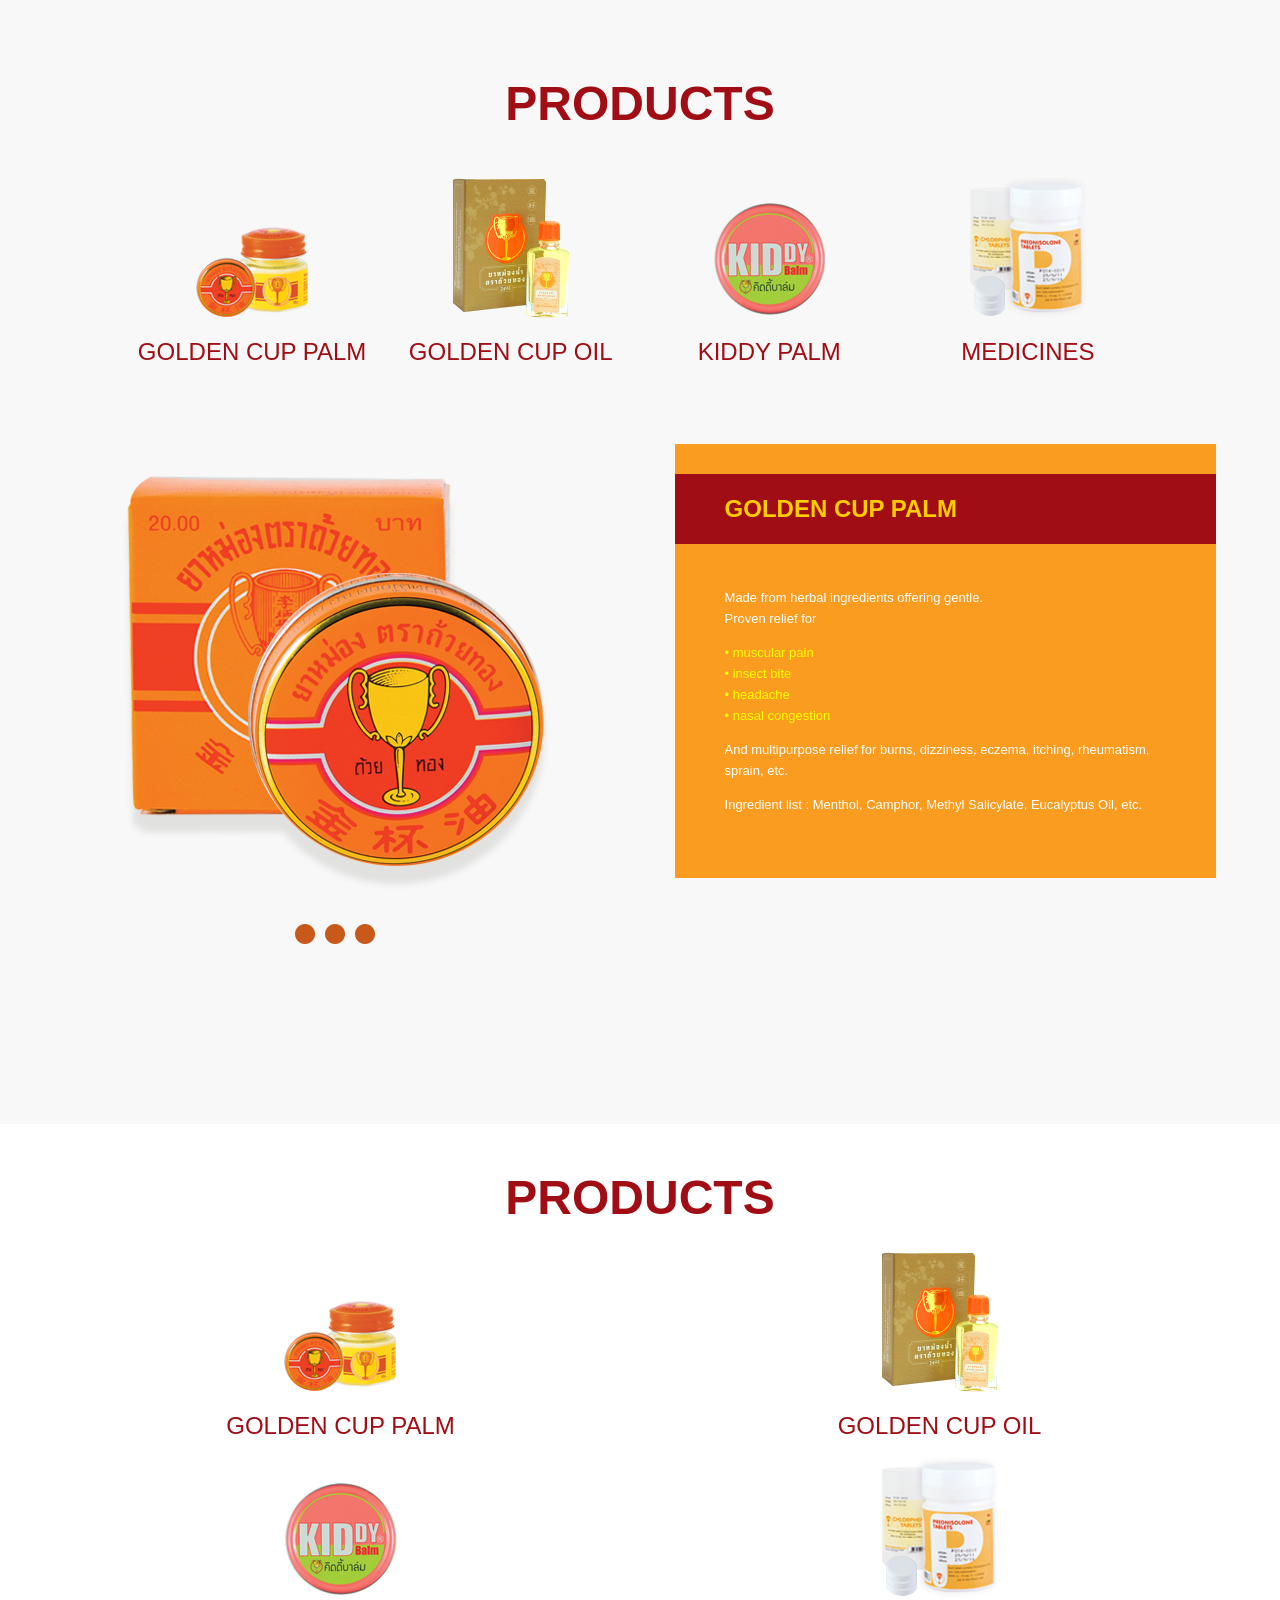
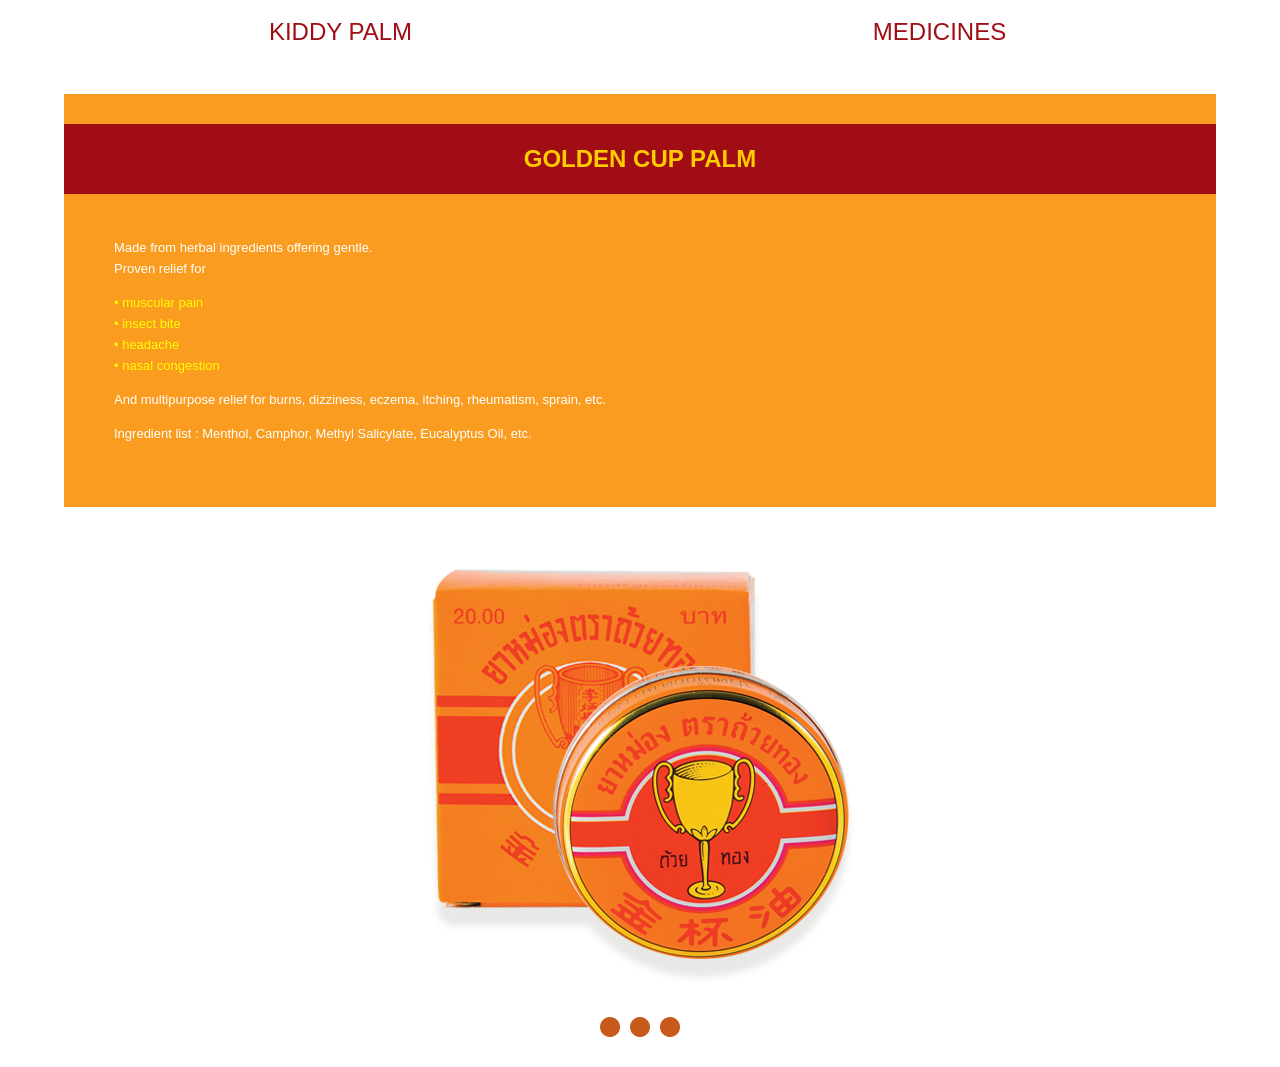
<file: product_goldencuppalm.html>
<!doctype html>
<!--[if lt IE 7]> <html class="ie6 oldie"> <![endif]-->
<!--[if IE 7]>    <html class="ie7 oldie"> <![endif]-->
<!--[if IE 8]>    <html class="ie8 oldie"> <![endif]-->
<!--[if gt IE 8]><!-->
<html class="">
<!--<![endif]-->
<head>
<meta charset="UTF-8">
<meta name="viewport" content="width=device-width, initial-scale=1">
<title>Welcome to Goldencup Thailand.</title>
<link href="boilerplate.css" rel="stylesheet" type="text/css">
<link href="fluid_style.css" rel="stylesheet" type="text/css">
<!-- 
To learn more about the conditional comments around the html tags at the top of the file:
paulirish.com/2008/conditional-stylesheets-vs-css-hacks-answer-neither/

Do the following if you're using your customized build of modernizr (http://www.modernizr.com/):
* insert the link to your js here
* remove the link below to the html5shiv
* add the "no-js" class to the html tags at the top
* you can also remove the link to respond.min.js if you included the MQ Polyfill in your modernizr build 
-->
<!--[if lt IE 9]>
<script src="//html5shiv.googlecode.com/svn/trunk/html5.js"></script>
<![endif]-->
<script src="respond.min.js"></script>

<link href="style.css" rel="stylesheet" type="text/css" />

<script type="text/javascript">
function MM_preloadImages() { //v3.0
  var d=document; if(d.images){ if(!d.MM_p) d.MM_p=new Array();
    var i,j=d.MM_p.length,a=MM_preloadImages.arguments; for(i=0; i<a.length; i++)
    if (a[i].indexOf("#")!=0){ d.MM_p[j]=new Image; d.MM_p[j++].src=a[i];}}
}

function MM_findObj(n, d) { //v4.01
  var p,i,x;  if(!d) d=document; if((p=n.indexOf("?"))>0&&parent.frames.length) {
    d=parent.frames[n.substring(p+1)].document; n=n.substring(0,p);}
  if(!(x=d[n])&&d.all) x=d.all[n]; for (i=0;!x&&i<d.forms.length;i++) x=d.forms[i][n];
  for(i=0;!x&&d.layers&&i<d.layers.length;i++) x=MM_findObj(n,d.layers[i].document);
  if(!x && d.getElementById) x=d.getElementById(n); return x;
}

function MM_swapImage() { //v3.0
  var i,j=0,x,a=MM_swapImage.arguments; document.MM_sr=new Array; for(i=0;i<(a.length-2);i+=3)
   if ((x=MM_findObj(a[i]))!=null){document.MM_sr[j++]=x; if(!x.oSrc) x.oSrc=x.src; x.src=a[i+2];}
}
function MM_swapImgRestore() { //v3.0
  var i,x,a=document.MM_sr; for(i=0;a&&i<a.length&&(x=a[i])&&x.oSrc;i++) x.src=x.oSrc;
}
</script>


</head>
<body onLoad="MM_preloadImages('images/pic_about_1.png','images/pic_about_2.png','images/pic_about_3.png','images/pic_about_4.png')">














<div id="Products">
  <table width="100%" border="0" cellspacing="0" cellpadding="0">
    <tr>
      <td height="80" align="left" valign="top">&nbsp;</td>
    </tr>
    <tr>
      <td align="center" valign="top" class="text_sub_header">PRODUCTS</td>
    </tr>
    <tr>
      <td height="50">&nbsp;</td>
    </tr>
    <tr>
      <td align="center" valign="top"><table width="100%" border="0" cellspacing="0" cellpadding="0">
        <tr>
          <td width="10%">&nbsp;</td>
          <td width="80%" align="center" valign="top"><table width="100%" border="0" cellspacing="0" cellpadding="0">
            <tr>
              <td width="24%" align="center" valign="top" style="cursor:pointer"><img src="images/pic_product_menu_1.png" alt="golden_cup_palm"><br>
                <span class="font_normal_2"><br>
                  GOLDEN CUP PALM</span></td>
              <td width="1%">&nbsp;</td>
              <td width="24%" align="center" valign="top" style="cursor:pointer"><a href="product_goldencupoil.html" target="_self"><img src="images/pic_product_menu_2.png" alt="golden_cup_oil"></a><br>
                <span class="font_normal_2"><br>
                  GOLDEN CUP OIL</span></td>
              <td width="1%">&nbsp;</td>
              <td width="24%" align="center" valign="top" style="cursor:pointer"><a href="product_kiddypalm.html" target="_self"><img src="images/pic_product_menu_3.png" alt="kiddy_palm"></a><br>
                <span class="font_normal_2"><br>
                  KIDDY PALM</span></td>
              <td width="1%">&nbsp;</td>
              <td width="24%" align="center" valign="top" style="cursor:pointer"><a href="product_medicines.html" target="_self"><img src="images/pic_product_menu_4.png" alt="medicines"></a><br>
                <span class="font_normal_2"><br>
                  MEDICINES</span></td>
            </tr>
          </table></td>
          <td width="10%">&nbsp;</td>
        </tr>
      </table></td>
    </tr>
    <tr>
      <td height="80">&nbsp;</td>
    </tr>
    <tr>
      <td align="left" valign="top"><table width="100%" border="0" cellspacing="0" cellpadding="0">
        <tr>
          <td width="5%">&nbsp;</td>
          <td width="90%" align="center" valign="top"><table width="100%" border="0" cellspacing="0" cellpadding="0">
            <tr>
              <td width="47%" align="center" valign="middle"><table width="100%" border="0" cellspacing="0" cellpadding="0">
                <tr>
                  <td align="center" valign="top" class="vertical_align"><img src="images/pic_product_1.png" alt="pic_product" name="pic_product" id="pic_product"></td>
                </tr>
                <tr>
                  <td height="30">&nbsp;</td>
                </tr>
                <tr>
                  <td align="center" valign="top"><table width="80" border="0" cellspacing="0" cellpadding="0">
                    <tr>
                      <td width="20" height="20" align="center" valign="top"><img src="images/icon_nextslide_1.png" alt="product" onclick="MM_swapImage('pic_product','','images/pic_product_1.png',1)" style="cursor:pointer"/></td>
                      <td width="10">&nbsp;</td>
                      <td width="20" height="20" align="center" valign="top"><img src="images/icon_nextslide_1.png" alt="product" onclick="MM_swapImage('pic_product','','images/pic_product_2.png',1)" style="cursor:pointer"/></td>
                      <td width="10">&nbsp;</td>
                      <td width="20" height="20" align="center" valign="top"><img src="images/icon_nextslide_1.png" alt="product" onclick="MM_swapImage('pic_product','','images/pic_product_3.png',1)" style="cursor:pointer"/></td>
                      </tr>
                  </table></td>
                </tr>
              </table></td>
              <td width="6%">&nbsp;</td>
              <td width="47%" align="left" valign="top"><table width="100%" border="0" cellspacing="0" cellpadding="0">
                <tr>
                  <td height="30" align="left" valign="top" bgcolor="#fa9c1f" class="font_normal">&nbsp;</td>
                </tr>
                <tr>
                  <td bgcolor="#a10d15"><table width="100%" border="0" cellspacing="0" cellpadding="0">
                    <tr>
                      <td width="50" rowspan="3">&nbsp;</td>
                      <td height="20">&nbsp;</td>
                      <td width="50" rowspan="3">&nbsp;</td>
                    </tr>
                    <tr>
                      <td align="left" valign="top"><span class="text_sub_header_3">GOLDEN CUP PALM</span></td>
                      </tr>
                    <tr>
                      <td height="20">&nbsp;</td>
                      </tr>
                  </table></td>
                </tr>
                <tr>
                  <td align="left" valign="top" bgcolor="#fa9c1f"><table width="100%" border="0" cellspacing="0" cellpadding="0">
                    <tr>
                      <td width="50" rowspan="3">&nbsp;</td>
                      <td height="30">&nbsp;</td>
                      <td width="50" rowspan="3">&nbsp;</td>
                    </tr>
                    <tr>
                      <td align="left" valign="top" class="font_normal_3"><p>Made from herbal ingredients offering gentle.
                      <br>
                      Proven relief for</p>
                    <span class="font_normal_4"><p>• muscular pain<br>
                      • insect bite<br>
                      • headache<br>
                      • nasal congestion</p></span>
<p>And multipurpose relief for burns, dizziness, eczema, itching, rheumatism, sprain, etc.</p><p>Ingredient list : Menthol, Camphor, Methyl Salicylate, Eucalyptus Oil, etc.</p></td>
                    </tr>
                    <tr>
                      <td height="50">&nbsp;</td>
                    </tr>
                  </table></td>
                </tr>
              </table></td>
            </tr>
          </table></td>
          <td width="5%">&nbsp;</td>
        </tr>
      </table></td>
    </tr>
    <tr>
      <td height="80">&nbsp;</td>
    </tr>
  </table>
</div>


<div id="Products_m">
  <table width="100%" border="0" cellspacing="0" cellpadding="0">
    <tr>
      <td width="5%">&nbsp;</td>
      <td align="center" valign="top"><table width="100%" border="0" cellspacing="0" cellpadding="0">
        <tr>
          <td height="50" align="left" valign="top">&nbsp;</td>
        </tr>
        <tr>
          <td align="center" valign="top"><span class="text_sub_header">PRODUCTS</span></td>
        </tr>
        <tr>
          <td height="30">&nbsp;</td>
        </tr>
        <tr>
          <td align="center" valign="top"><table width="100%" border="0" cellspacing="0" cellpadding="0">
            <tr>
              <td align="left" valign="top" style="cursor:pointer"><table width="100%" border="0" cellspacing="0" cellpadding="0">
                <tr>
                  <td width="48%" align="center" valign="top" style="cursor:pointer"><img src="images/pic_product_menu_1.png" alt="golden_cup_palm"><br><span class="font_normal_2"><br>GOLDEN CUP PALM</span></td>
                  <td width="4%">&nbsp;</td>
                  <td width="48%" align="center" valign="top" style="cursor:pointer"><a href="product_goldencupoil.html" target="_self"><img src="images/pic_product_menu_2.png" alt="golden_cup_oil"></a><br><span class="font_normal_2"><br>GOLDEN CUP OIL</span></td>
                  </tr>
                <tr>
                  <td height="20" colspan="3" align="center" valign="top">&nbsp;</td>
                  </tr>
                <tr>
                  <td width="48%" align="center" valign="top" style="cursor:pointer"><a href="product_kiddypalm.html" target="_self"><img src="images/pic_product_menu_3.png" alt="kiddy_palm"></a><br><span class="font_normal_2"><br>KIDDY PALM</span></td>
                  <td width="4%">&nbsp;</td>
                  <td width="48%" align="center" valign="top" style="cursor:pointer"><a href="product_medicines.html" target="_self"><img src="images/pic_product_menu_4.png" alt="medicines"></a><br><span class="font_normal_2"><br>MEDICINES</span></td>
                  </tr>
                </table></td>
            </tr>
            </table></td>
        </tr>
        <tr>
          <td height="50">&nbsp;</td>
        </tr>
        <tr>
          <td align="center" valign="top"><table width="100%" border="0" cellspacing="0" cellpadding="0">
            <tr>
              <td height="30" align="left" valign="top" bgcolor="#fa9c1f" class="font_normal">&nbsp;</td>
              </tr>
            <tr>
              <td bgcolor="#a10d15"><table width="100%" border="0" cellspacing="0" cellpadding="0">
                <tr>
                  <td width="20" rowspan="3">&nbsp;</td>
                  <td height="20">&nbsp;</td>
                  <td width="20" rowspan="3">&nbsp;</td>
                  </tr>
                <tr>
                  <td align="center" valign="top"><span class="text_sub_header_3">GOLDEN CUP PALM</span></td>
                  </tr>
                <tr>
                  <td height="20">&nbsp;</td>
                  </tr>
                </table></td>
              </tr>
            <tr>
              <td align="left" valign="top" bgcolor="#fa9c1f"><table width="100%" border="0" cellspacing="0" cellpadding="0">
                <tr>
                  <td width="50" rowspan="3">&nbsp;</td>
                  <td height="30">&nbsp;</td>
                  <td width="50" rowspan="3">&nbsp;</td>
                  </tr>
                <tr>
                  <td align="left" valign="top" class="font_normal_3"><p>Made from herbal ingredients offering gentle.
                      <br>
                      Proven relief for</p>
                    <span class="font_normal_4"><p>• muscular pain<br>
                      • insect bite<br>
                      • headache<br>
                      • nasal congestion</p></span>
<p>And multipurpose relief for burns, dizziness, eczema, itching, rheumatism, sprain, etc.</p><p>Ingredient list : Menthol, Camphor, Methyl Salicylate, Eucalyptus Oil, etc.</p></td>
                  </tr>
                <tr>
                  <td height="50">&nbsp;</td>
                  </tr>
                </table></td>
              </tr>
            </table></td>
        </tr>
        <tr>
          <td height="30">&nbsp;</td>
        </tr>
        <tr>
          <td align="center" valign="top"><table width="100%" border="0" cellspacing="0" cellpadding="0">
            <tr>
              <td align="center" valign="top" class="vertical_align"><img src="images/pic_product_1.png" alt="pic_product_m" name="pic_product_m" id="pic_product_m"></td>
            </tr>
            <tr>
              <td height="30">&nbsp;</td>
            </tr>
            <tr>
              <td align="center" valign="top"><table width="80" border="0" cellspacing="0" cellpadding="0">
                <tr>
                  <td width="20" height="20" align="center" valign="top"><img src="images/icon_nextslide_1.png" alt="product_m1" onclick="MM_swapImage('pic_product_m','','images/pic_product_1.png',1)" style="cursor:pointer"/></td>
                  <td width="10">&nbsp;</td>
                  <td width="20" height="20" align="center" valign="top"><img src="images/icon_nextslide_1.png" alt="product_m1" onclick="MM_swapImage('pic_product_m','','images/pic_product_2.png',1)" style="cursor:pointer"/></td>
                  <td width="10">&nbsp;</td>
                  <td width="20" height="20" align="center" valign="top"><img src="images/icon_nextslide_1.png" alt="product_m1" onclick="MM_swapImage('pic_product_m','','images/pic_product_3.png',1)" style="cursor:pointer"/></td>
                  </tr>
              </table></td>
            </tr>
          </table></td>
        </tr>
        <tr>
          <td height="30">&nbsp;</td>
        </tr>
      </table></td>
      <td width="5%">&nbsp;</td>
    </tr>
  </table>
</div>





</body>
</html>
</file>
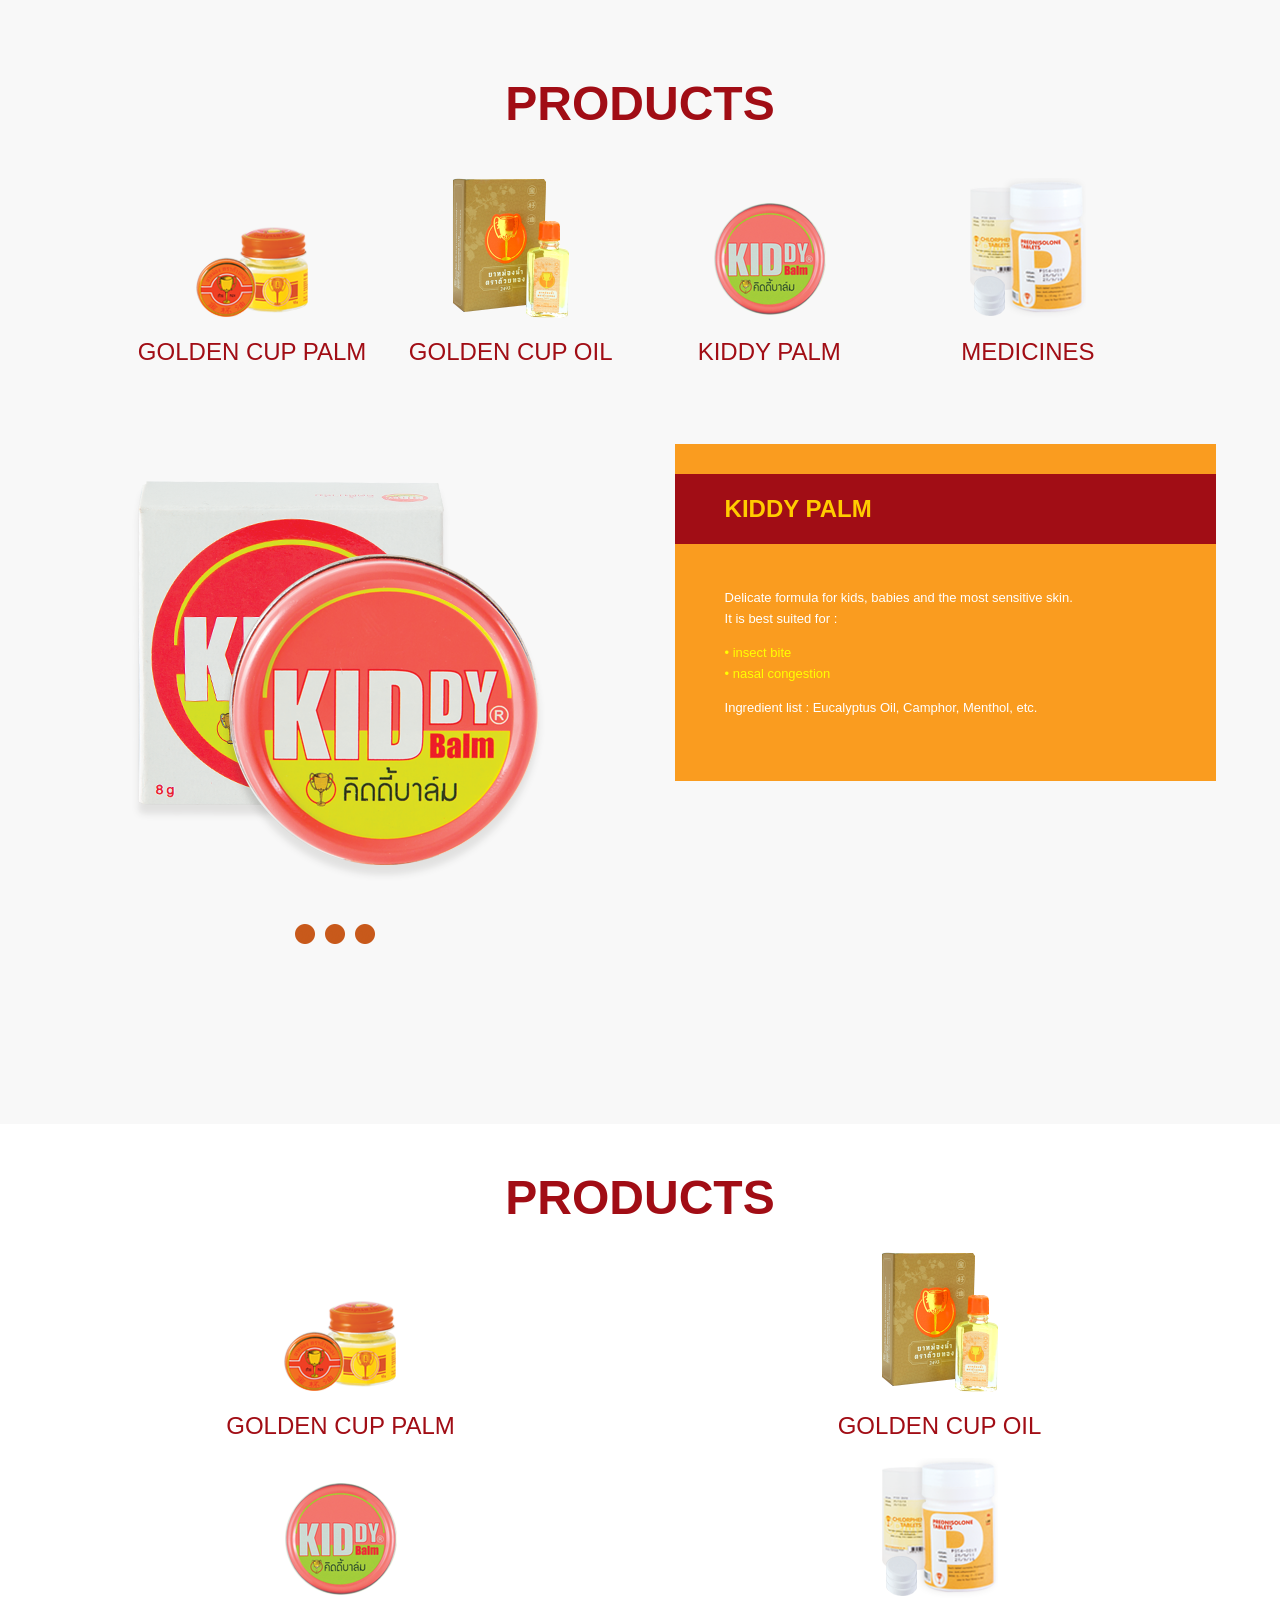
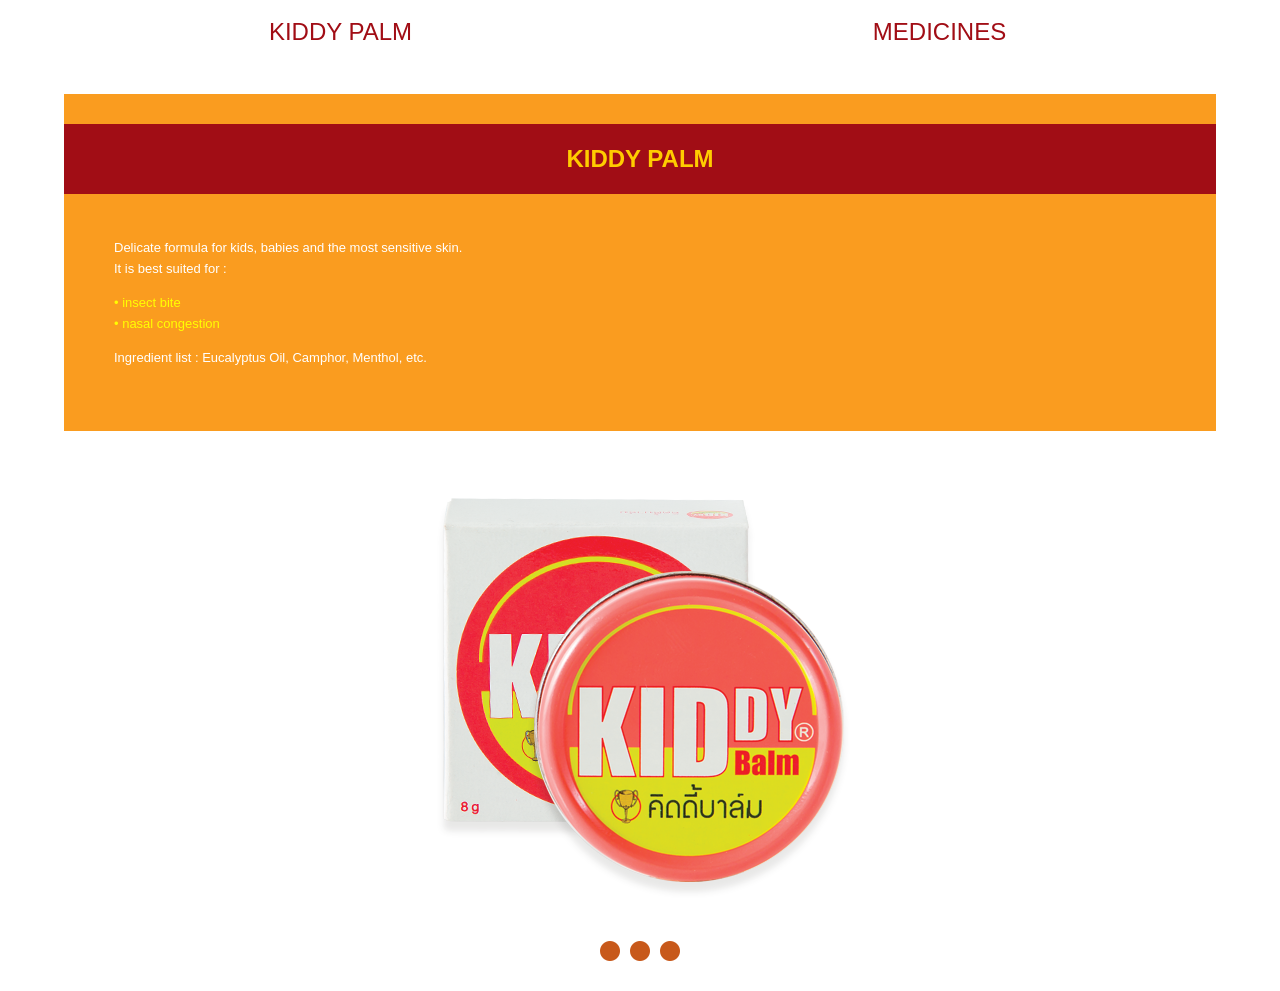
<file: product_kiddypalm.html>
<!doctype html>
<!--[if lt IE 7]> <html class="ie6 oldie"> <![endif]-->
<!--[if IE 7]>    <html class="ie7 oldie"> <![endif]-->
<!--[if IE 8]>    <html class="ie8 oldie"> <![endif]-->
<!--[if gt IE 8]><!-->
<html class="">
<!--<![endif]-->
<head>
<meta charset="UTF-8">
<meta name="viewport" content="width=device-width, initial-scale=1">
<title>Welcome to Goldencup Thailand.</title>
<link href="boilerplate.css" rel="stylesheet" type="text/css">
<link href="fluid_style.css" rel="stylesheet" type="text/css">
<!-- 
To learn more about the conditional comments around the html tags at the top of the file:
paulirish.com/2008/conditional-stylesheets-vs-css-hacks-answer-neither/

Do the following if you're using your customized build of modernizr (http://www.modernizr.com/):
* insert the link to your js here
* remove the link below to the html5shiv
* add the "no-js" class to the html tags at the top
* you can also remove the link to respond.min.js if you included the MQ Polyfill in your modernizr build 
-->
<!--[if lt IE 9]>
<script src="//html5shiv.googlecode.com/svn/trunk/html5.js"></script>
<![endif]-->
<script src="respond.min.js"></script>

<link href="style.css" rel="stylesheet" type="text/css" />

<script type="text/javascript">
function MM_preloadImages() { //v3.0
  var d=document; if(d.images){ if(!d.MM_p) d.MM_p=new Array();
    var i,j=d.MM_p.length,a=MM_preloadImages.arguments; for(i=0; i<a.length; i++)
    if (a[i].indexOf("#")!=0){ d.MM_p[j]=new Image; d.MM_p[j++].src=a[i];}}
}

function MM_findObj(n, d) { //v4.01
  var p,i,x;  if(!d) d=document; if((p=n.indexOf("?"))>0&&parent.frames.length) {
    d=parent.frames[n.substring(p+1)].document; n=n.substring(0,p);}
  if(!(x=d[n])&&d.all) x=d.all[n]; for (i=0;!x&&i<d.forms.length;i++) x=d.forms[i][n];
  for(i=0;!x&&d.layers&&i<d.layers.length;i++) x=MM_findObj(n,d.layers[i].document);
  if(!x && d.getElementById) x=d.getElementById(n); return x;
}

function MM_swapImage() { //v3.0
  var i,j=0,x,a=MM_swapImage.arguments; document.MM_sr=new Array; for(i=0;i<(a.length-2);i+=3)
   if ((x=MM_findObj(a[i]))!=null){document.MM_sr[j++]=x; if(!x.oSrc) x.oSrc=x.src; x.src=a[i+2];}
}
function MM_swapImgRestore() { //v3.0
  var i,x,a=document.MM_sr; for(i=0;a&&i<a.length&&(x=a[i])&&x.oSrc;i++) x.src=x.oSrc;
}
</script>


</head>
<body onLoad="MM_preloadImages('images/pic_about_1.png','images/pic_about_2.png','images/pic_about_3.png','images/pic_about_4.png')">














<div id="Products">
  <table width="100%" border="0" cellspacing="0" cellpadding="0">
    <tr>
      <td height="80" align="left" valign="top">&nbsp;</td>
    </tr>
    <tr>
      <td align="center" valign="top" class="text_sub_header">PRODUCTS</td>
    </tr>
    <tr>
      <td height="50">&nbsp;</td>
    </tr>
    <tr>
      <td align="center" valign="top"><table width="100%" border="0" cellspacing="0" cellpadding="0">
        <tr>
          <td width="10%">&nbsp;</td>
          <td width="80%" align="center" valign="top"><table width="100%" border="0" cellspacing="0" cellpadding="0">
            <tr>
              <td width="24%" align="center" valign="top" style="cursor:pointer"><a href="product_goldencuppalm.html" target="_self"><img src="images/pic_product_menu_1.png" alt="golden_cup_palm"></a><br>
                <span class="font_normal_2"><br>
                  GOLDEN CUP PALM</span></td>
              <td width="1%">&nbsp;</td>
              <td width="24%" align="center" valign="top" style="cursor:pointer"><a href="product_goldencupoil.html" target="_self"><img src="images/pic_product_menu_2.png" alt="golden_cup_oil"></a><br>
                <span class="font_normal_2"><br>
                  GOLDEN CUP OIL</span></td>
              <td width="1%">&nbsp;</td>
              <td width="24%" align="center" valign="top" style="cursor:pointer"><img src="images/pic_product_menu_3.png" alt="kiddy_palm"><br>
                <span class="font_normal_2"><br>
                  KIDDY PALM</span></td>
              <td width="1%">&nbsp;</td>
              <td width="24%" align="center" valign="top" style="cursor:pointer"><a href="product_medicines.html" target="_self"><img src="images/pic_product_menu_4.png" alt="medicinea"></a><br>
                <span class="font_normal_2"><br>
                  MEDICINES</span></td>
            </tr>
          </table></td>
          <td width="10%">&nbsp;</td>
        </tr>
      </table></td>
    </tr>
    <tr>
      <td height="80">&nbsp;</td>
    </tr>
    <tr>
      <td align="left" valign="top"><table width="100%" border="0" cellspacing="0" cellpadding="0">
        <tr>
          <td width="5%">&nbsp;</td>
          <td width="90%" align="center" valign="top"><table width="100%" border="0" cellspacing="0" cellpadding="0">
            <tr>
              <td width="47%" align="center" valign="middle"><table width="100%" border="0" cellspacing="0" cellpadding="0">
                <tr>
                  <td align="center" valign="top" class="vertical_align"><img src="images/pic_product_kiddypalm_1.png" alt="pic_product" name="pic_product" id="pic_product"></td>
                </tr>
                <tr>
                  <td height="30">&nbsp;</td>
                </tr>
                <tr>
                  <td align="center" valign="top"><table width="80" border="0" cellspacing="0" cellpadding="0">
                    <tr>
                      <td width="20" height="20" align="center" valign="top"><img src="images/icon_nextslide_1.png" alt="product" onclick="MM_swapImage('pic_product','','images/pic_product_kiddypalm_1.png',1)" style="cursor:pointer"/></td>
                      <td width="10">&nbsp;</td>
                      <td width="20" height="20" align="center" valign="top"><img src="images/icon_nextslide_1.png" alt="product" onclick="MM_swapImage('pic_product','','images/pic_product_kiddypalm_2.png',1)" style="cursor:pointer"/></td>
                      <td width="10">&nbsp;</td>
                      <td width="20" height="20" align="center" valign="top"><img src="images/icon_nextslide_1.png" alt="product" onclick="MM_swapImage('pic_product','','images/pic_product_kiddypalm_3.png',1)" style="cursor:pointer"/></td>
                      </tr>
                  </table></td>
                </tr>
              </table></td>
              <td width="6%">&nbsp;</td>
              <td width="47%" align="left" valign="top"><table width="100%" border="0" cellspacing="0" cellpadding="0">
                <tr>
                  <td height="30" align="left" valign="top" bgcolor="#fa9c1f" class="font_normal">&nbsp;</td>
                </tr>
                <tr>
                  <td bgcolor="#a10d15"><table width="100%" border="0" cellspacing="0" cellpadding="0">
                    <tr>
                      <td width="50" rowspan="3">&nbsp;</td>
                      <td height="20">&nbsp;</td>
                      <td width="50" rowspan="3">&nbsp;</td>
                    </tr>
                    <tr>
                      <td align="left" valign="top"><span class="text_sub_header_3">KIDDY PALM</span></td>
                      </tr>
                    <tr>
                      <td height="20">&nbsp;</td>
                      </tr>
                  </table></td>
                </tr>
                <tr>
                  <td align="left" valign="top" bgcolor="#fa9c1f"><table width="100%" border="0" cellspacing="0" cellpadding="0">
                    <tr>
                      <td width="50" rowspan="3">&nbsp;</td>
                      <td height="30">&nbsp;</td>
                      <td width="50" rowspan="3">&nbsp;</td>
                    </tr>
                    <tr>
                      <td align="left" valign="top" class="font_normal_3"><p>Delicate formula for kids, babies and the most sensitive skin.<br>
 It is best suited for :</p>
                        <span class="font_normal_4"><p>• insect bite<br>
                • nasal congestion</p></span>
<p>Ingredient list : Eucalyptus Oil, Camphor, Menthol, etc.</p></td>
                    </tr>
                    <tr>
                      <td height="50">&nbsp;</td>
                    </tr>
                  </table></td>
                </tr>
              </table></td>
            </tr>
          </table></td>
          <td width="5%">&nbsp;</td>
        </tr>
      </table></td>
    </tr>
    <tr>
      <td height="80">&nbsp;</td>
    </tr>
  </table>
</div>


<div id="Products_m">
  <table width="100%" border="0" cellspacing="0" cellpadding="0">
    <tr>
      <td width="5%">&nbsp;</td>
      <td align="center" valign="top"><table width="100%" border="0" cellspacing="0" cellpadding="0">
        <tr>
          <td height="50" align="left" valign="top">&nbsp;</td>
        </tr>
        <tr>
          <td align="center" valign="top"><span class="text_sub_header">PRODUCTS</span></td>
        </tr>
        <tr>
          <td height="30">&nbsp;</td>
        </tr>
        <tr>
          <td align="center" valign="top"><table width="100%" border="0" cellspacing="0" cellpadding="0">
            <tr>
              <td align="left" valign="top" style="cursor:pointer"><table width="100%" border="0" cellspacing="0" cellpadding="0">
                <tr>
                  <td width="48%" align="center" valign="top" style="cursor:pointer"><a href="product_goldencuppalm.html" target="_self"><img src="images/pic_product_menu_1.png" alt="golden_cup_palm"></a><br><span class="font_normal_2"><br>GOLDEN CUP PALM</span></td>
                  <td width="4%">&nbsp;</td>
                  <td width="48%" align="center" valign="top" style="cursor:pointer"><a href="product_goldencupoil.html" target="_self"><img src="images/pic_product_menu_2.png" alt="golden_cup_oil"></a><br><span class="font_normal_2"><br>GOLDEN CUP OIL</span></td>
                  </tr>
                <tr>
                  <td height="20" colspan="3" align="center" valign="top">&nbsp;</td>
                  </tr>
                <tr>
                  <td width="48%" align="center" valign="top" style="cursor:pointer"><img src="images/pic_product_menu_3.png" alt="kiddy_palm"><br><span class="font_normal_2"><br>KIDDY PALM</span></td>
                  <td width="4%">&nbsp;</td>
                  <td width="48%" align="center" valign="top" style="cursor:pointer"><a href="product_medicines.html" target="_self"><img src="images/pic_product_menu_4.png" alt="medicines"></a><br><span class="font_normal_2"><br>MEDICINES</span></td>
                  </tr>
                </table></td>
            </tr>
            </table></td>
        </tr>
        <tr>
          <td height="50">&nbsp;</td>
        </tr>
        <tr>
          <td align="center" valign="top"><table width="100%" border="0" cellspacing="0" cellpadding="0">
            <tr>
              <td height="30" align="left" valign="top" bgcolor="#fa9c1f" class="font_normal">&nbsp;</td>
              </tr>
            <tr>
              <td bgcolor="#a10d15"><table width="100%" border="0" cellspacing="0" cellpadding="0">
                <tr>
                  <td width="20" rowspan="3">&nbsp;</td>
                  <td height="20">&nbsp;</td>
                  <td width="20" rowspan="3">&nbsp;</td>
                  </tr>
                <tr>
                  <td align="center" valign="top"><span class="text_sub_header_3">KIDDY PALM</span></td>
                  </tr>
                <tr>
                  <td height="20">&nbsp;</td>
                  </tr>
                </table></td>
              </tr>
            <tr>
              <td align="left" valign="top" bgcolor="#fa9c1f"><table width="100%" border="0" cellspacing="0" cellpadding="0">
                <tr>
                  <td width="50" rowspan="3">&nbsp;</td>
                  <td height="30">&nbsp;</td>
                  <td width="50" rowspan="3">&nbsp;</td>
                  </tr>
                <tr>
                  <td align="left" valign="top" class="font_normal_3"><p>Delicate formula for kids, babies and the most sensitive skin.<br>
 It is best suited for :</p>
                        <span class="font_normal_4"><p>• insect bite<br>
                • nasal congestion</p></span>
<p>Ingredient list : Eucalyptus Oil, Camphor, Menthol, etc.</p></td>
                  </tr>
                <tr>
                  <td height="50">&nbsp;</td>
                  </tr>
                </table></td>
              </tr>
            </table></td>
        </tr>
        <tr>
          <td height="30">&nbsp;</td>
        </tr>
        <tr>
          <td align="center" valign="top"><table width="100%" border="0" cellspacing="0" cellpadding="0">
            <tr>
              <td align="center" valign="top" class="vertical_align"><img src="images/pic_product_kiddypalm_1.png" alt="pic_product_m" name="pic_product_m" id="pic_product_m"></td>
            </tr>
            <tr>
              <td height="30">&nbsp;</td>
            </tr>
            <tr>
              <td align="center" valign="top"><table width="80" border="0" cellspacing="0" cellpadding="0">
                <tr>
                  <td width="20" height="20" align="center" valign="top"><img src="images/icon_nextslide_1.png" alt="product_m1" onclick="MM_swapImage('pic_product_m','','images/pic_product_kiddypalm_1.png',1)" style="cursor:pointer"/></td>
                  <td width="10">&nbsp;</td>
                  <td width="20" height="20" align="center" valign="top"><img src="images/icon_nextslide_1.png" alt="product_m1" onclick="MM_swapImage('pic_product_m','','images/pic_product_kiddypalm_2.png',1)" style="cursor:pointer"/></td>
                  <td width="10">&nbsp;</td>
                  <td width="20" height="20" align="center" valign="top"><img src="images/icon_nextslide_1.png" alt="product_m1" onclick="MM_swapImage('pic_product_m','','images/pic_product_kiddypalm_3.png',1)" style="cursor:pointer"/></td>
                  </tr>
              </table></td>
            </tr>
          </table></td>
        </tr>
        <tr>
          <td height="30">&nbsp;</td>
        </tr>
      </table></td>
      <td width="5%">&nbsp;</td>
    </tr>
  </table>
</div>





</body>
</html>
</file>
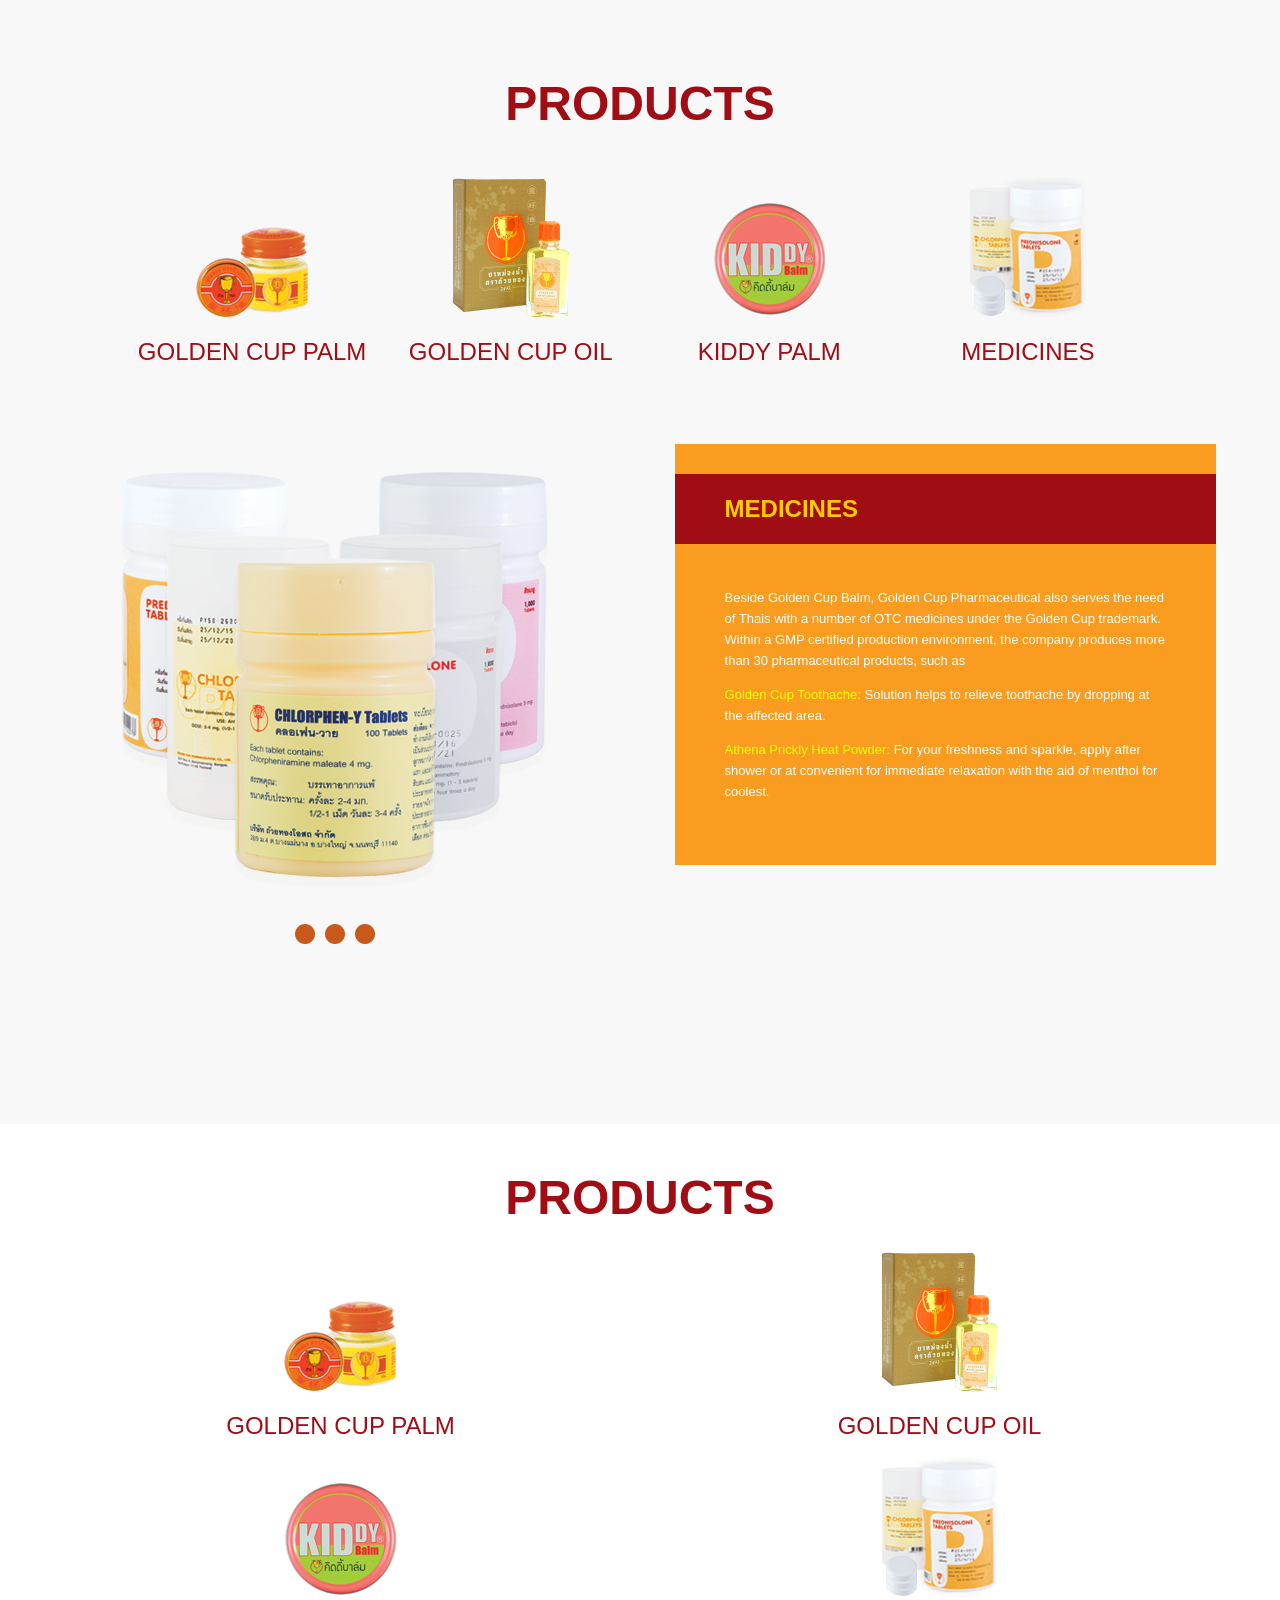
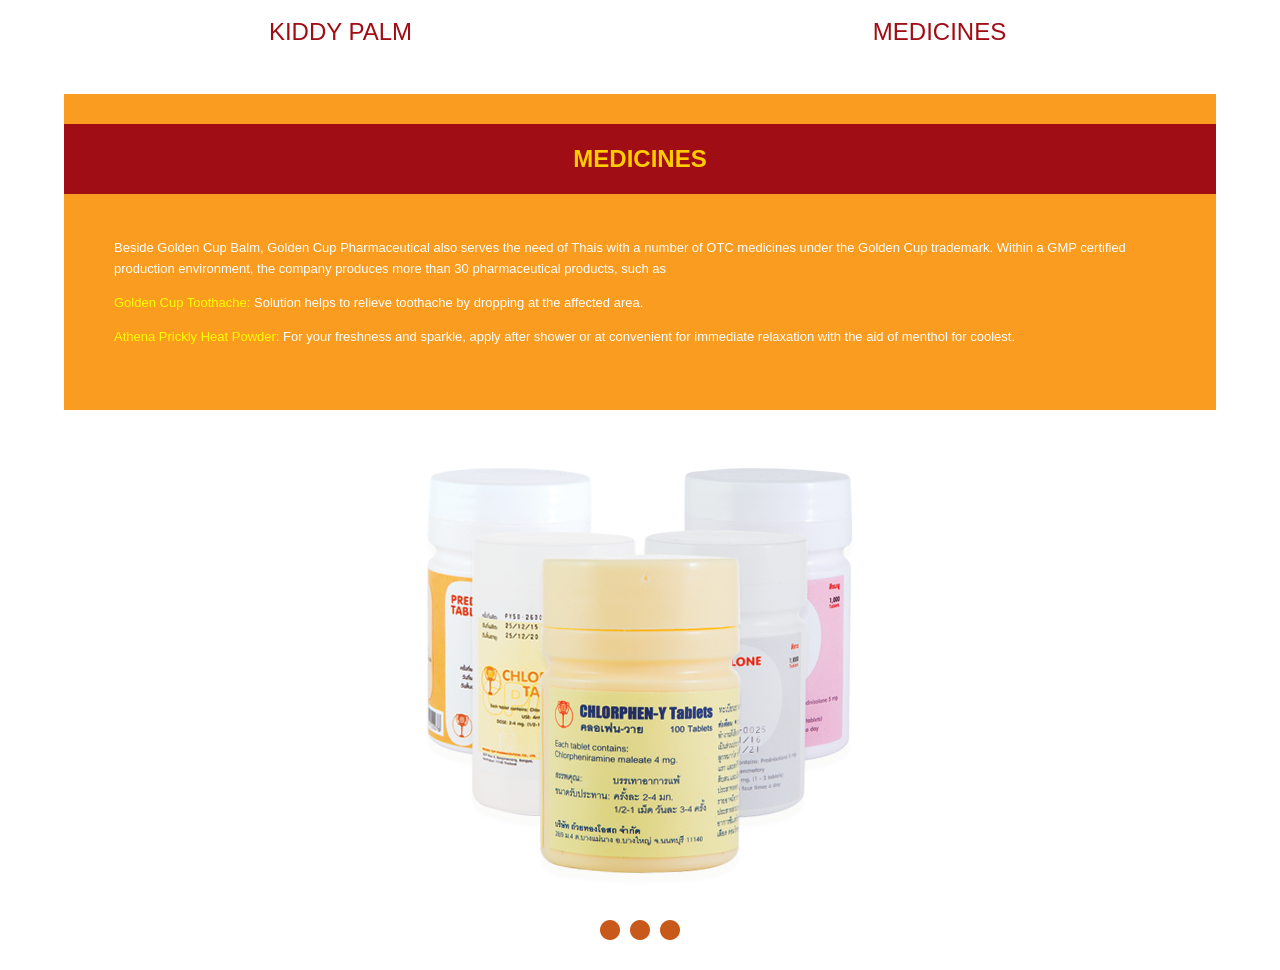
<file: product_medicines.html>
<!doctype html>
<!--[if lt IE 7]> <html class="ie6 oldie"> <![endif]-->
<!--[if IE 7]>    <html class="ie7 oldie"> <![endif]-->
<!--[if IE 8]>    <html class="ie8 oldie"> <![endif]-->
<!--[if gt IE 8]><!-->
<html class="">
<!--<![endif]-->
<head>
<meta charset="UTF-8">
<meta name="viewport" content="width=device-width, initial-scale=1">
<title>Welcome to Goldencup Thailand.</title>
<link href="boilerplate.css" rel="stylesheet" type="text/css">
<link href="fluid_style.css" rel="stylesheet" type="text/css">
<!-- 
To learn more about the conditional comments around the html tags at the top of the file:
paulirish.com/2008/conditional-stylesheets-vs-css-hacks-answer-neither/

Do the following if you're using your customized build of modernizr (http://www.modernizr.com/):
* insert the link to your js here
* remove the link below to the html5shiv
* add the "no-js" class to the html tags at the top
* you can also remove the link to respond.min.js if you included the MQ Polyfill in your modernizr build 
-->
<!--[if lt IE 9]>
<script src="//html5shiv.googlecode.com/svn/trunk/html5.js"></script>
<![endif]-->
<script src="respond.min.js"></script>

<link href="style.css" rel="stylesheet" type="text/css" />

<script type="text/javascript">
function MM_preloadImages() { //v3.0
  var d=document; if(d.images){ if(!d.MM_p) d.MM_p=new Array();
    var i,j=d.MM_p.length,a=MM_preloadImages.arguments; for(i=0; i<a.length; i++)
    if (a[i].indexOf("#")!=0){ d.MM_p[j]=new Image; d.MM_p[j++].src=a[i];}}
}

function MM_findObj(n, d) { //v4.01
  var p,i,x;  if(!d) d=document; if((p=n.indexOf("?"))>0&&parent.frames.length) {
    d=parent.frames[n.substring(p+1)].document; n=n.substring(0,p);}
  if(!(x=d[n])&&d.all) x=d.all[n]; for (i=0;!x&&i<d.forms.length;i++) x=d.forms[i][n];
  for(i=0;!x&&d.layers&&i<d.layers.length;i++) x=MM_findObj(n,d.layers[i].document);
  if(!x && d.getElementById) x=d.getElementById(n); return x;
}

function MM_swapImage() { //v3.0
  var i,j=0,x,a=MM_swapImage.arguments; document.MM_sr=new Array; for(i=0;i<(a.length-2);i+=3)
   if ((x=MM_findObj(a[i]))!=null){document.MM_sr[j++]=x; if(!x.oSrc) x.oSrc=x.src; x.src=a[i+2];}
}
function MM_swapImgRestore() { //v3.0
  var i,x,a=document.MM_sr; for(i=0;a&&i<a.length&&(x=a[i])&&x.oSrc;i++) x.src=x.oSrc;
}
</script>


</head>
<body onLoad="MM_preloadImages('images/pic_about_1.png','images/pic_about_2.png','images/pic_about_3.png','images/pic_about_4.png')">














<div id="Products">
  <table width="100%" border="0" cellspacing="0" cellpadding="0">
    <tr>
      <td height="80" align="left" valign="top">&nbsp;</td>
    </tr>
    <tr>
      <td align="center" valign="top" class="text_sub_header">PRODUCTS</td>
    </tr>
    <tr>
      <td height="50">&nbsp;</td>
    </tr>
    <tr>
      <td align="center" valign="top"><table width="100%" border="0" cellspacing="0" cellpadding="0">
        <tr>
          <td width="10%">&nbsp;</td>
          <td width="80%" align="center" valign="top"><table width="100%" border="0" cellspacing="0" cellpadding="0">
            <tr>
              <td width="24%" align="center" valign="top" style="cursor:pointer"><a href="product_goldencuppalm.html" target="_self"><img src="images/pic_product_menu_1.png" alt="golden_cup_palm"></a><br>
                <span class="font_normal_2"><br>
                  GOLDEN CUP PALM</span></td>
              <td width="1%">&nbsp;</td>
              <td width="24%" align="center" valign="top" style="cursor:pointer"><a href="product_goldencupoil.html" target="_self"><img src="images/pic_product_menu_2.png" alt="golden_cup_oil"></a><br>
                <span class="font_normal_2"><br>
                  GOLDEN CUP OIL</span></td>
              <td width="1%">&nbsp;</td>
              <td width="24%" align="center" valign="top" style="cursor:pointer"><a href="product_kiddypalm.html" target="_self"><img src="images/pic_product_menu_3.png" alt="kiddy_palm"></a><br>
                <span class="font_normal_2"><br>
                  KIDDY PALM</span></td>
              <td width="1%">&nbsp;</td>
              <td width="24%" align="center" valign="top" style="cursor:pointer"><img src="images/pic_product_menu_4.png" alt="medicines"><br>
                <span class="font_normal_2"><br>
                  MEDICINES</span></td>
            </tr>
          </table></td>
          <td width="10%">&nbsp;</td>
        </tr>
      </table></td>
    </tr>
    <tr>
      <td height="80">&nbsp;</td>
    </tr>
    <tr>
      <td align="left" valign="top"><table width="100%" border="0" cellspacing="0" cellpadding="0">
        <tr>
          <td width="5%">&nbsp;</td>
          <td width="90%" align="center" valign="top"><table width="100%" border="0" cellspacing="0" cellpadding="0">
            <tr>
              <td width="47%" align="center" valign="middle"><table width="100%" border="0" cellspacing="0" cellpadding="0">
                <tr>
                  <td align="center" valign="top" class="vertical_align"><img src="images/pic_product_medicines_1.png" alt="pic_product" name="pic_product" id="pic_product"></td>
                </tr>
                <tr>
                  <td height="30">&nbsp;</td>
                </tr>
                <tr>
                  <td align="center" valign="top"><table width="80" border="0" cellspacing="0" cellpadding="0">
                    <tr>
                      <td width="20" height="20" align="center" valign="top"><img src="images/icon_nextslide_1.png" alt="product" onclick="MM_swapImage('pic_product','','images/pic_product_medicines_1.png',1)" style="cursor:pointer"/></td>
                      <td width="10">&nbsp;</td>
                      <td width="20" height="20" align="center" valign="top"><img src="images/icon_nextslide_1.png" alt="product" onclick="MM_swapImage('pic_product','','images/pic_product_medicines_2.png',1)" style="cursor:pointer"/></td>
                      <td width="10">&nbsp;</td>
                      <td width="20" height="20" align="center" valign="top"><img src="images/icon_nextslide_1.png" alt="product" onclick="MM_swapImage('pic_product','','images/pic_product_medicines_3.png',1)" style="cursor:pointer"/></td>
                      </tr>
                  </table></td>
                </tr>
              </table></td>
              <td width="6%">&nbsp;</td>
              <td width="47%" align="left" valign="top"><table width="100%" border="0" cellspacing="0" cellpadding="0">
                <tr>
                  <td height="30" align="left" valign="top" bgcolor="#fa9c1f" class="font_normal">&nbsp;</td>
                </tr>
                <tr>
                  <td bgcolor="#a10d15"><table width="100%" border="0" cellspacing="0" cellpadding="0">
                    <tr>
                      <td width="50" rowspan="3">&nbsp;</td>
                      <td height="20">&nbsp;</td>
                      <td width="50" rowspan="3">&nbsp;</td>
                    </tr>
                    <tr>
                      <td align="left" valign="top"><span class="text_sub_header_3">MEDICINES</span></td>
                      </tr>
                    <tr>
                      <td height="20">&nbsp;</td>
                      </tr>
                  </table></td>
                </tr>
                <tr>
                  <td align="left" valign="top" bgcolor="#fa9c1f"><table width="100%" border="0" cellspacing="0" cellpadding="0">
                    <tr>
                      <td width="50" rowspan="3">&nbsp;</td>
                      <td height="30">&nbsp;</td>
                      <td width="50" rowspan="3">&nbsp;</td>
                    </tr>
                    <tr>
                      <td align="left" valign="top" class="font_normal_3"><p>Beside Golden Cup Balm, Golden Cup Pharmaceutical also serves the need of 
Thais with a number of OTC medicines under the Golden Cup trademark. Within 
a GMP certified production environment, the company produces more than 30 pharmaceutical products, such as</p>
                        <p><span class="font_normal_4">Golden Cup Toothache:</span> <span class="font_normal_3">Solution helps to relieve toothache by dropping at the affected area.</span></p>
                        <p><span class="font_normal_4">Athena Prickly Heat Powder:</span> <span class="font_normal_3">For your freshness and sparkle, apply after shower or at convenient for immediate 
relaxation with the aid of menthol for coolest.</span></p></td>
                    </tr>
                    <tr>
                      <td height="50">&nbsp;</td>
                    </tr>
                  </table></td>
                </tr>
              </table></td>
            </tr>
          </table></td>
          <td width="5%">&nbsp;</td>
        </tr>
      </table></td>
    </tr>
    <tr>
      <td height="80">&nbsp;</td>
    </tr>
  </table>
</div>


<div id="Products_m">
  <table width="100%" border="0" cellspacing="0" cellpadding="0">
    <tr>
      <td width="5%">&nbsp;</td>
      <td align="center" valign="top"><table width="100%" border="0" cellspacing="0" cellpadding="0">
        <tr>
          <td height="50" align="left" valign="top">&nbsp;</td>
        </tr>
        <tr>
          <td align="center" valign="top"><span class="text_sub_header">PRODUCTS</span></td>
        </tr>
        <tr>
          <td height="30">&nbsp;</td>
        </tr>
        <tr>
          <td align="center" valign="top"><table width="100%" border="0" cellspacing="0" cellpadding="0">
            <tr>
              <td align="left" valign="top" style="cursor:pointer"><table width="100%" border="0" cellspacing="0" cellpadding="0">
                <tr>
                  <td width="48%" align="center" valign="top" style="cursor:pointer"><a href="product_goldencuppalm.html" target="_self"><img src="images/pic_product_menu_1.png" alt="golden_cup_palm"></a><br><span class="font_normal_2"><br>GOLDEN CUP PALM</span></td>
                  <td width="4%">&nbsp;</td>
                  <td width="48%" align="center" valign="top" style="cursor:pointer"><a href="product_goldencupoil.html" target="_self"><img src="images/pic_product_menu_2.png" alt="golden_cup_oil"></a><br><span class="font_normal_2"><br>GOLDEN CUP OIL</span></td>
                  </tr>
                <tr>
                  <td height="20" colspan="3" align="center" valign="top">&nbsp;</td>
                  </tr>
                <tr>
                  <td width="48%" align="center" valign="top" style="cursor:pointer"><a href="product_kiddypalm.html" target="_self"><img src="images/pic_product_menu_3.png" alt="kiddy_palm"></a><br><span class="font_normal_2"><br>KIDDY PALM</span></td>
                  <td width="4%">&nbsp;</td>
                  <td width="48%" align="center" valign="top" style="cursor:pointer"><img src="images/pic_product_menu_4.png" alt="medicines"><br><span class="font_normal_2"><br>MEDICINES</span></td>
                  </tr>
                </table></td>
            </tr>
            </table></td>
        </tr>
        <tr>
          <td height="50">&nbsp;</td>
        </tr>
        <tr>
          <td align="center" valign="top"><table width="100%" border="0" cellspacing="0" cellpadding="0">
            <tr>
              <td height="30" align="left" valign="top" bgcolor="#fa9c1f" class="font_normal">&nbsp;</td>
              </tr>
            <tr>
              <td bgcolor="#a10d15"><table width="100%" border="0" cellspacing="0" cellpadding="0">
                <tr>
                  <td width="20" rowspan="3">&nbsp;</td>
                  <td height="20">&nbsp;</td>
                  <td width="20" rowspan="3">&nbsp;</td>
                  </tr>
                <tr>
                  <td align="center" valign="top"><span class="text_sub_header_3">MEDICINES</span></td>
                  </tr>
                <tr>
                  <td height="20">&nbsp;</td>
                  </tr>
                </table></td>
              </tr>
            <tr>
              <td align="left" valign="top" bgcolor="#fa9c1f"><table width="100%" border="0" cellspacing="0" cellpadding="0">
                <tr>
                  <td width="50" rowspan="3">&nbsp;</td>
                  <td height="30">&nbsp;</td>
                  <td width="50" rowspan="3">&nbsp;</td>
                  </tr>
                <tr>
                  <td align="left" valign="top" class="font_normal_3"><p>Beside Golden Cup Balm, Golden Cup Pharmaceutical also serves the need of 
Thais with a number of OTC medicines under the Golden Cup trademark. Within 
a GMP certified production environment, the company produces more than 30 pharmaceutical products, such as</p>
                        <p><span class="font_normal_4">Golden Cup Toothache:</span> <span class="font_normal_3">Solution helps to relieve toothache by dropping at the affected area.</span></p>
                        <p><span class="font_normal_4">Athena Prickly Heat Powder:</span> <span class="font_normal_3">For your freshness and sparkle, apply after shower or at convenient for immediate 
relaxation with the aid of menthol for coolest.</span></p>
</td>
                  </tr>
                <tr>
                  <td height="50">&nbsp;</td>
                  </tr>
                </table></td>
              </tr>
            </table></td>
        </tr>
        <tr>
          <td height="30">&nbsp;</td>
        </tr>
        <tr>
          <td align="center" valign="top"><table width="100%" border="0" cellspacing="0" cellpadding="0">
            <tr>
              <td align="center" valign="top" class="vertical_align"><img src="images/pic_product_medicines_1.png" alt="pic_product_m" name="pic_product_m" id="pic_product_m"></td>
            </tr>
            <tr>
              <td height="30">&nbsp;</td>
            </tr>
            <tr>
              <td align="center" valign="top"><table width="80" border="0" cellspacing="0" cellpadding="0">
                <tr>
                  <td width="20" height="20" align="center" valign="top"><img src="images/icon_nextslide_1.png" alt="product_m1" onclick="MM_swapImage('pic_product_m','','images/pic_product_medicines_1.png',1)" style="cursor:pointer"/></td>
                  <td width="10">&nbsp;</td>
                  <td width="20" height="20" align="center" valign="top"><img src="images/icon_nextslide_1.png" alt="product_m1" onclick="MM_swapImage('pic_product_m','','images/pic_product_medicines_2.png',1)" style="cursor:pointer"/></td>
                  <td width="10">&nbsp;</td>
                  <td width="20" height="20" align="center" valign="top"><img src="images/icon_nextslide_1.png" alt="product_m1" onclick="MM_swapImage('pic_product_m','','images/pic_product_medicines_3.png',1)" style="cursor:pointer"/></td>
                  </tr>
              </table></td>
            </tr>
          </table></td>
        </tr>
        <tr>
          <td height="30">&nbsp;</td>
        </tr>
      </table></td>
      <td width="5%">&nbsp;</td>
    </tr>
  </table>
</div>





</body>
</html>
</file>
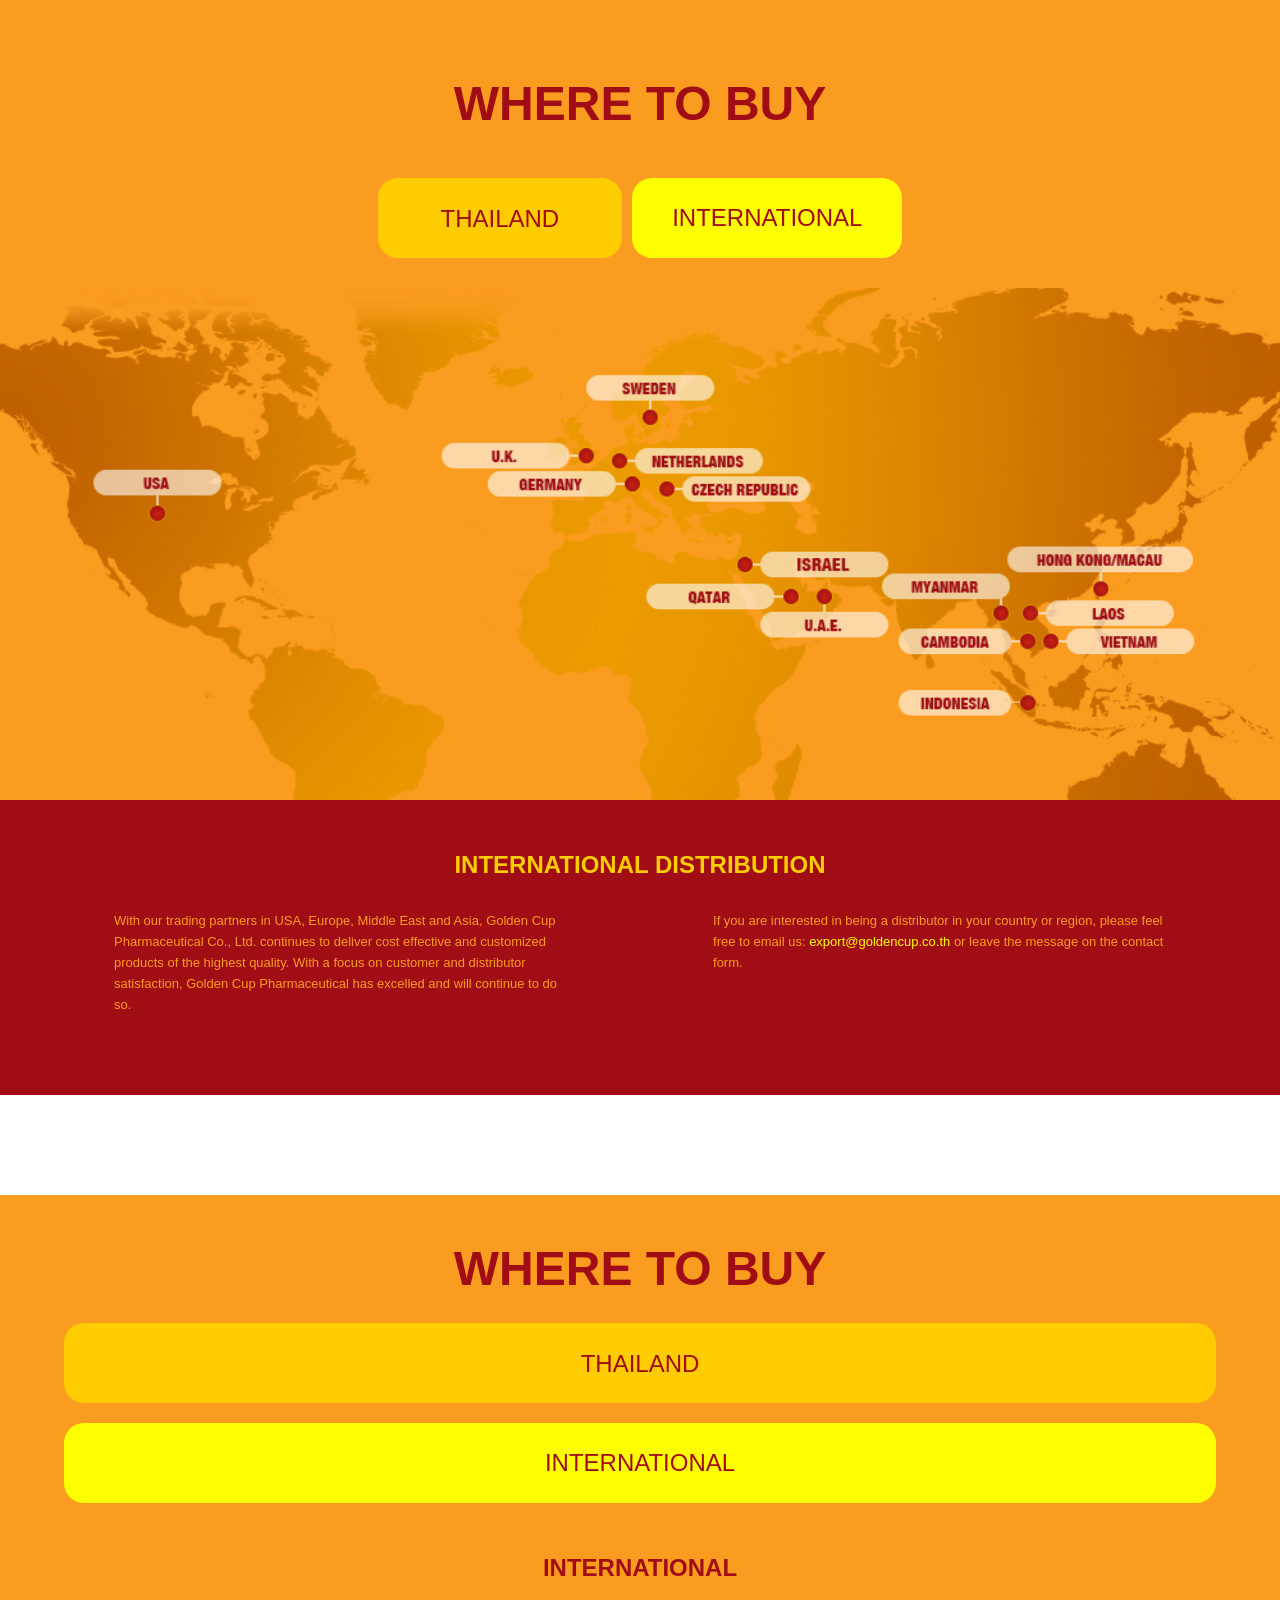
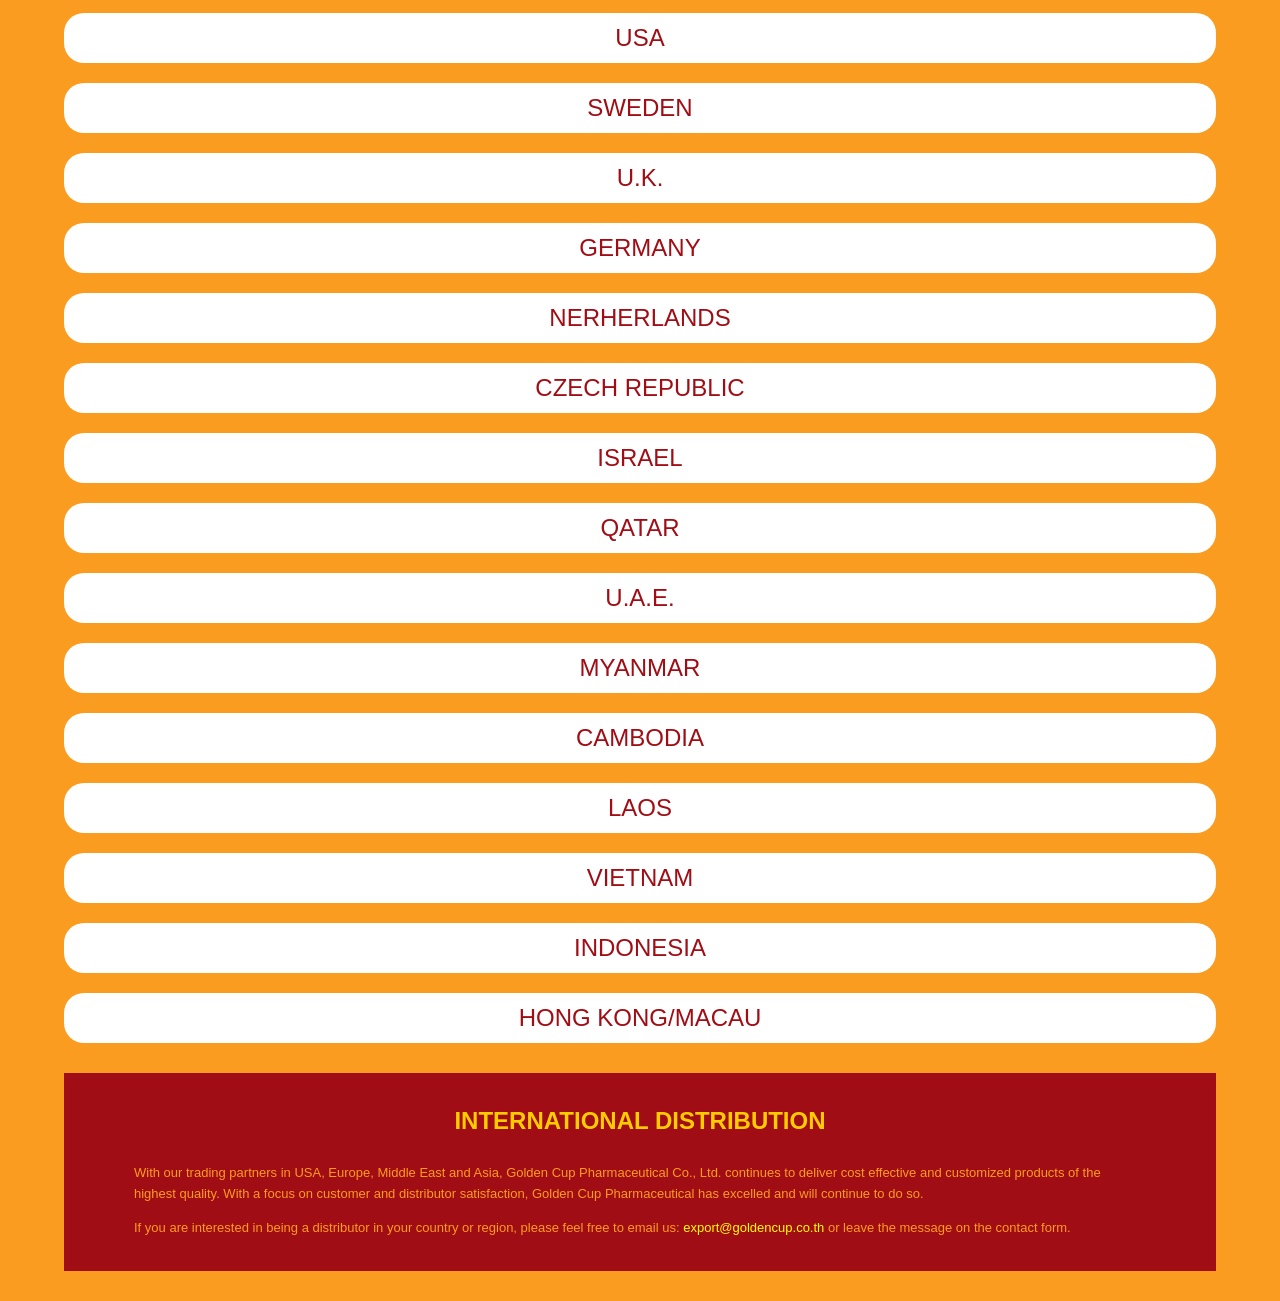
<file: where_to_buy_international.html>
<!doctype html>
<!--[if lt IE 7]> <html class="ie6 oldie"> <![endif]-->
<!--[if IE 7]>    <html class="ie7 oldie"> <![endif]-->
<!--[if IE 8]>    <html class="ie8 oldie"> <![endif]-->
<!--[if gt IE 8]><!-->
<html class="">
<!--<![endif]-->
<head>
<meta charset="UTF-8">
<meta name="viewport" content="width=device-width, initial-scale=1">
<title>Welcome to Goldencup Thailand.</title>
<link href="boilerplate.css" rel="stylesheet" type="text/css">
<link href="fluid_style.css" rel="stylesheet" type="text/css">
<!-- 
To learn more about the conditional comments around the html tags at the top of the file:
paulirish.com/2008/conditional-stylesheets-vs-css-hacks-answer-neither/

Do the following if you're using your customized build of modernizr (http://www.modernizr.com/):
* insert the link to your js here
* remove the link below to the html5shiv
* add the "no-js" class to the html tags at the top
* you can also remove the link to respond.min.js if you included the MQ Polyfill in your modernizr build 
-->
<!--[if lt IE 9]>
<script src="//html5shiv.googlecode.com/svn/trunk/html5.js"></script>
<![endif]-->
<script src="respond.min.js"></script>

<link href="style.css" rel="stylesheet" type="text/css" />

<script type="text/javascript">
function MM_preloadImages() { //v3.0
  var d=document; if(d.images){ if(!d.MM_p) d.MM_p=new Array();
    var i,j=d.MM_p.length,a=MM_preloadImages.arguments; for(i=0; i<a.length; i++)
    if (a[i].indexOf("#")!=0){ d.MM_p[j]=new Image; d.MM_p[j++].src=a[i];}}
}

function MM_findObj(n, d) { //v4.01
  var p,i,x;  if(!d) d=document; if((p=n.indexOf("?"))>0&&parent.frames.length) {
    d=parent.frames[n.substring(p+1)].document; n=n.substring(0,p);}
  if(!(x=d[n])&&d.all) x=d.all[n]; for (i=0;!x&&i<d.forms.length;i++) x=d.forms[i][n];
  for(i=0;!x&&d.layers&&i<d.layers.length;i++) x=MM_findObj(n,d.layers[i].document);
  if(!x && d.getElementById) x=d.getElementById(n); return x;
}

function MM_swapImage() { //v3.0
  var i,j=0,x,a=MM_swapImage.arguments; document.MM_sr=new Array; for(i=0;i<(a.length-2);i+=3)
   if ((x=MM_findObj(a[i]))!=null){document.MM_sr[j++]=x; if(!x.oSrc) x.oSrc=x.src; x.src=a[i+2];}
}
function MM_swapImgRestore() { //v3.0
  var i,x,a=document.MM_sr; for(i=0;a&&i<a.length&&(x=a[i])&&x.oSrc;i++) x.src=x.oSrc;
}
</script>


</head>
<body onLoad="MM_preloadImages('images/pic_about_1.png','images/pic_about_2.png','images/pic_about_3.png','images/pic_about_4.png')">




<div id="Where_to_buy">
  <table width="100%" border="0" cellspacing="0" cellpadding="0">
    <tr>
      <td height="80" align="left" valign="top">&nbsp;</td>
    </tr>
    <tr>
      <td align="center" valign="top" class="text_sub_header">WHERE TO BUY</td>
    </tr>
    <tr>
      <td height="50">&nbsp;</td>
    </tr>
    <tr>
      <td align="center" valign="top"><table width="100%" border="0" cellspacing="0" cellpadding="0">
        <tr>
          <td width="10%">&nbsp;</td>
          <td width="80%" align="center" valign="top"><table width="100%" border="0" cellspacing="0" cellpadding="0">
            <tr>
              <td width="24%" align="center" valign="top" style="cursor:pointer">&nbsp;</td>
              <td width="1%">&nbsp;</td>
              <td width="24%" align="center" valign="top" class="where_menu" style="cursor:pointer"><a href="where_to_buy_thailand.html" target="_self">THAILAND</a></td>
              <td width="1%">&nbsp;</td>
              <td width="24%" align="center" valign="top" class="where_menu_hover" style="cursor:pointer">INTERNATIONAL</td>
              <td width="1%">&nbsp;</td>
              <td width="24%" align="center" valign="top" style="cursor:pointer">&nbsp;</td>
            </tr>
          </table></td>
          <td width="10%">&nbsp;</td>
        </tr>
      </table></td>
    </tr>
    <tr>
      <td height="30">&nbsp;</td>
    </tr>
    <tr>
      <td align="left" valign="top"><table width="100%" border="0" cellspacing="0" cellpadding="0">
        <tr>
          <td width="90%" align="center" valign="middle"><img src="images/pic_map.png" alt="map_goldencip" width="100%"></td>
          </tr>
        <tr>
          <td align="center" valign="middle" bgcolor="#a10d15"><table width="100%" border="0" cellspacing="0" cellpadding="0">
            <tr>
              <td width="5%" rowspan="3">&nbsp;</td>
              <td height="50">&nbsp;</td>
              <td width="5%" rowspan="3">&nbsp;</td>
              </tr>
            <tr>
              <td align="left" valign="top" class="font_normal_3"><table width="100%" border="0" cellspacing="0" cellpadding="0">
                <tr>
                  <td colspan="3" align="center" valign="top"><span class="text_sub_header_3">INTERNATIONAL DISTRIBUTION</span></td>
                  </tr>
                <tr>
                  <td height="30" colspan="3">&nbsp;</td>
                  </tr>
                <tr>
                  <td width="48%" align="left" valign="top" class="font_normal_5">With our trading partners in USA, Europe, Middle East and Asia, Golden Cup Pharmaceutical Co., Ltd. continues to deliver cost effective and customized products of the highest quality. With a focus on customer and distributor satisfaction, Golden Cup Pharmaceutical has excelled and will continue to do so.</td>
                  <td width="4%">&nbsp;</td>
                  <td width="48%" align="left" valign="top" class="font_normal_5">If you are interested in being a distributor in your country or region, please feel free to email us: <span class="font_normal_4">export@goldencup.co.th</span> or leave the message on the contact form.</td>
                  </tr>
                </table></td>
              </tr>
            <tr>
              <td height="80"><a id="Gallery2"></a></td>
              </tr>
            </table></td>
        </tr>
      </table></td>
    </tr>
  </table>
</div>


<div id="Where_to_buy_m"><table width="100%" border="0" cellspacing="0" cellpadding="0">
    <tr>
      <td width="5%">&nbsp;</td>
      <td align="center" valign="top"><table width="100%" border="0" cellspacing="0" cellpadding="0">
        <tr>
          <td height="50" align="left" valign="top">&nbsp;</td>
        </tr>
        <tr>
          <td align="center" valign="top"><span class="text_sub_header">WHERE TO BUY</span></td>
        </tr>
        <tr>
          <td height="30">&nbsp;</td>
        </tr>
        <tr>
          <td align="center" valign="top"><table width="100%" border="0" cellspacing="0" cellpadding="0">
            <tr>
              <td class="where_menu" style="cursor:pointer"><a href="where_to_buy_thailand.html" target="_self">THAILAND</a></td>
              </tr>
            <tr>
              <td height="20" align="center" valign="top" style="cursor:pointer">&nbsp;</td>
              </tr>
            <tr>
              <td class="where_menu_hover" style="cursor:pointer">INTERNATIONAL</td>
            </tr>
            </table></td>
        </tr>
        <tr>
          <td height="50">&nbsp;</td>
        </tr>
        <tr>
          <td align="center" valign="top"><span class="text_sub_header_2">INTERNATIONAL</span></td>
        </tr>
        <tr>
          <td height="30">&nbsp;</td>
        </tr>
        <tr>
          <td height="30" align="center" valign="top"><table width="100%" border="0" cellspacing="0" cellpadding="0">
            <tr>
              <td align="center" valign="top" class="country">USA</td>
              </tr>
            <tr>
              <td height="20" align="center" valign="top">&nbsp;</td>
              </tr>
            <tr>
              <td align="center" valign="top" class="country">SWEDEN</td>
              </tr>
            <tr>
              <td height="20" align="center" valign="top">&nbsp;</td>
              </tr>
            <tr>
              <td align="center" valign="top" class="country">U.K.</td>
              </tr>
            <tr>
              <td height="20" align="center" valign="top">&nbsp;</td>
              </tr>
            <tr>
              <td align="center" valign="top" class="country">GERMANY</td>
              </tr>
            <tr>
              <td height="20" align="center" valign="top">&nbsp;</td>
              </tr>
            <tr>
              <td align="center" valign="top" class="country">NERHERLANDS</td>
              </tr>
            <tr>
              <td height="20" align="center" valign="top">&nbsp;</td>
              </tr>
            <tr>
              <td align="center" valign="top" class="country">CZECH REPUBLIC</td>
              </tr>
            <tr>
              <td height="20" align="center" valign="top">&nbsp;</td>
              </tr>
            <tr>
              <td align="center" valign="top" class="country">ISRAEL</td>
              </tr>
            <tr>
              <td height="20" align="center" valign="top">&nbsp;</td>
              </tr>
            <tr>
              <td align="center" valign="top" class="country">QATAR</td>
              </tr>
            <tr>
              <td height="20" align="center" valign="top">&nbsp;</td>
              </tr>
            <tr>
              <td align="center" valign="top" class="country">U.A.E.</td>
              </tr>
            <tr>
              <td height="20" align="center" valign="top">&nbsp;</td>
              </tr>
            <tr>
              <td align="center" valign="top" class="country">MYANMAR</td>
              </tr>
            <td height="20" align="center" valign="top">&nbsp;</td>
              </tr>
            <tr>
              <td align="center" valign="top" class="country">CAMBODIA</td>
              </tr>
            <tr>
              <td height="20" align="center" valign="top">&nbsp;</td>
              </tr>
            <tr>
              <td align="center" valign="top" class="country">LAOS</td>
              </tr>
            <tr>
              <td height="20" align="center" valign="top">&nbsp;</td>
              </tr>
            <tr>
              <td align="center" valign="top" class="country">VIETNAM</td>
              </tr>
            <tr>
              <td height="20" align="center" valign="top">&nbsp;</td>
              </tr>
            <tr>
              <td align="center" valign="top" class="country">INDONESIA</td>
              </tr>
            <tr>
              <td height="20" align="center" valign="top">&nbsp;</td>
              </tr>
            <tr>
              <td align="center" valign="top" class="country">HONG KONG/MACAU</td>
              </tr>
            </table></td>
        </tr>
        <tr>
          <td height="30">&nbsp;</td>
        </tr>
        <tr>
          <td align="center" valign="top"><table width="100%" border="0" cellspacing="0" cellpadding="0">
            <tr>
              <td align="center" valign="top" bgcolor="#a10d15" class="vertical_align"><table width="100%" border="0" cellspacing="0" cellpadding="0">
                <tr>
                  <td height="20">&nbsp;</td>
                </tr>
                <tr>
                  <td align="left" valign="top"><table width="100%" border="0" cellspacing="0" cellpadding="0">
                    <tr>
                      <td width="20">&nbsp;</td>
                      <td align="center" valign="top"><p class="font_normal_5"><span class="text_sub_header_3">INTERNATIONAL DISTRIBUTION</span></p></td>
                      <td width="20">&nbsp;</td>
                    </tr>
                    <tr>
                      <td>&nbsp;</td>
                      <td align="left" valign="top"><p class="font_normal_5">With our trading partners in USA, Europe, Middle East and Asia, Golden Cup Pharmaceutical Co., Ltd. continues to deliver cost effective and customized products of the highest quality. With a focus on customer and distributor satisfaction, Golden Cup Pharmaceutical has excelled and will continue to do so.</p>
                        <p class="font_normal_5">If you are interested in being a distributor in your country or region, please feel free to email us: <span class="font_normal_4">export@goldencup.co.th</span> or leave the message on the contact form.</p></td>
                      <td>&nbsp;</td>
                    </tr>
                  </table></td>
                </tr>
                <tr>
                  <td height="20"><a id="Gallery_m3"></a></td>
                </tr>
              </table></td>
              </tr>
            <tr>
              <td height="30">&nbsp;</td>
              </tr>
            </table></td>
        </tr>
      </table></td>
      <td width="5%">&nbsp;</td>
    </tr>
</table></div>





</body>
</html>
</file>
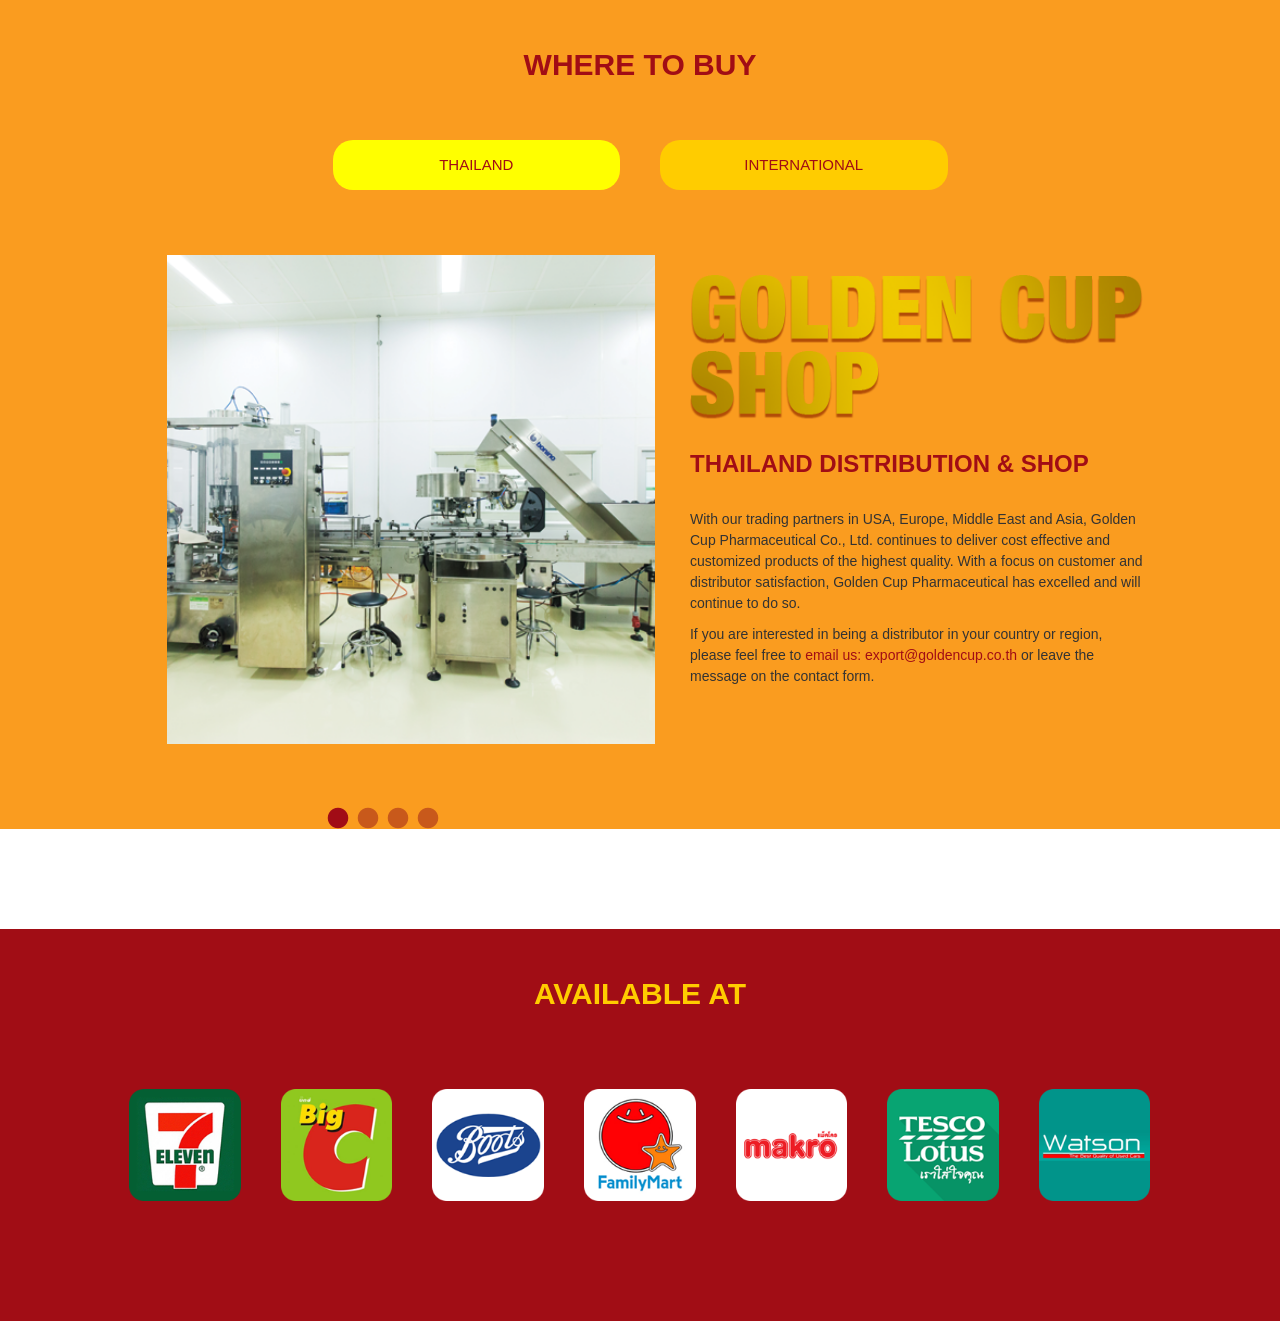
<file: where_to_buy_thailand.html>
<!doctype html>
<!--[if lt IE 7]> <html class="ie6 oldie"> <![endif]-->
<!--[if IE 7]>    <html class="ie7 oldie"> <![endif]-->
<!--[if IE 8]>    <html class="ie8 oldie"> <![endif]-->
<!--[if gt IE 8]><!-->
<html class="">
<!--<![endif]-->
<head>
<meta charset="UTF-8">
<meta name="viewport" content="width=device-width, initial-scale=1">
<title>Welcome to Goldencup Thailand.</title>
<link href="boilerplate.css" rel="stylesheet" type="text/css">
<link href="fluid_style.css" rel="stylesheet" type="text/css">
<link href="bower_components/bootstrap/dist/css/bootstrap.min.css" rel="stylesheet" type="text/css">
<link href="bower_components/slick-carousel/slick/slick.css" rel="stylesheet" type="text/css">
<link href="bower_components/slick-carousel/slick/slick-theme.css" rel="stylesheet" type="text/css">


<script src="bower_components/jquery/dist/jquery.min.js"></script>
<script src="bower_components/slick-carousel/slick/slick.js"></script>
<script src="bower_components/bootstrap/dist/js/bootstrap.min.js"></script>
<!-- 
To learn more about the conditional comments around the html tags at the top of the file:
paulirish.com/2008/conditional-stylesheets-vs-css-hacks-answer-neither/

Do the following if you're using your customized build of modernizr (http://www.modernizr.com/):
* insert the link to your js here
* remove the link below to the html5shiv
* add the "no-js" class to the html tags at the top
* you can also remove the link to respond.min.js if you included the MQ Polyfill in your modernizr build 
-->
<!--[if lt IE 9]>
<script src="//html5shiv.googlecode.com/svn/trunk/html5.js"></script>
<![endif]-->
<script src="respond.min.js"></script>

<link href="style.css" rel="stylesheet" type="text/css" />

<script>
$(document).ready(function() {
$("#slider").slick({
 
     dots: true,
     speed: 300,
     autoplay:true,
     autoplaySpeed: 3000,
     arrows:false,
     zIndex: 9,
     appendDots: $('.dots-container'),
     dotsClass: 'dots'
 
  });
});
</script>
<style>
.where_to_by_menu {
  font-family: 'Kanit', sans-serif;
  font-size: 1.5rem;
  font-style: normal;
  font-weight: 300;
  line-height: 1.5rem;
  color: #a10d15;
  background-color: #FC0;
  text-align:center;
  vertical-align: middle;
  
  padding: 15px 25px;
  -webkit-border-radius:20px;
    -moz-border-radius:20px;
    border-radius:20px;
  text-decoration: none;

}

.where_to_by_menu:link {
  
  background-color: #FC0;
  
}
.where_to_by_menu:hover {
  
  background-color: #FF0 ;
  
}
.where_to_by_menu:visited {
  color: #a10d15;
  background-color: #FC0;

}
.where_to_by_menu:active {

  color: #a10d15;
  background-color: #FF0;

}
.oval-menu .active{
  background-color: #FF0 !important;
}
.oval-menu >div{
 
  float: left;
  padding: 0 20px;
}
</style>

</head>
<div class='row' id="Where_to_buy">
    <div class="text_sub_header col-xs-12 heading" >WHERE TO BUY</div>
            <div class="row" style="margin-bottom: 30px;">
            <div class="col-xs-10 col-xs-offset-1 col-md-8 col-md-offset-2 col-lg-6 col-lg-offset-3">
            <div class=" row tab-menu oval-menu">
              <div  class="col-xs-12 col-md-6 col-lg-6"><a class='tab-link where_to_by_menu active' href="#">THAILAND</a></div>
              <div   class="col-xs-12 col-md-6 col-lg-6"><a class='tab-link where_to_by_menu' href="index.html#Where_to_buy">INTERNATIONAL</a></div>
            </div>
            </div>
            </div>

             <div class="row tabs-pane active tab-container col-xs-12 col-md-10 col-md-offset-1 col-lg-10 col-lg-offset-1" id="about-1">
             <div class='col-lg-6 col-md-6 col-xs-12' style="padding: 0px !important;">
                  <div id="slider" class="col-xs-12 slider">
 
                       <div ><img src="images/pic_where_to_buy_thailand_1.png" alt=""></div>
                      <div ><img src="images/pic_where_to_buy_thailand_2.png" alt=""></div>
                      <div ><img src="images/pic_where_to_buy_thailand_3.png" alt=""></div>
                      <div ><img src="images/pic_where_to_buy_thailand_4.png" alt=""></div>
                     
                    </div>
                    <div class='dots-container col-xs-12'></div>
             </div>
             <div class="col-lg-6 col-md-6 col-xs-12" style="padding-left:50px;">
                  <div style="text-align: left;vertical-align: top;margin-bottom: 30px;" class="heading">
                    <img src="images/text_head_section_4.png" alt="Text_Goldencup_Header_2" style="width:100%"/>
                  </div>
                  <div style="text-align: left;vertical-align: top;margin-bottom: 30px;" class="text_sub_header_2">THAILAND DISTRIBUTION & SHOP</div>
                  <div style="text-align: left;vertical-align: top;" class="font_normal"><p>With our trading partners in USA, Europe, Middle East and Asia, Golden Cup Pharmaceutical Co., Ltd. continues to deliver cost effective and customized products of the highest quality. With a focus on customer and distributor satisfaction, Golden Cup Pharmaceutical has excelled and will continue to do so.</p>
  <p>If you are interested in being a distributor in your country or region, please feel free to <span class="font_normal_7">email us: export@goldencup.co.th</span> or leave the message on the contact form.</p></div>
              </div>
             </div>

</div>
<div class="row" style="background-color: rgb(161, 13, 21);">
<div class="text_sub_header col-xs-12 heading" style="color: #FC0;">AVAILABLE AT</div>
<div class="col-xs-12 col-md-10 col-md-offset-1 col-lg-10 col-lg-offset-1">

              <div class="font_normal_5 shop_logo"><img src="images/wheretobuy_logo_7-11.png" alt="where_to_buy"></div>
              <div class="font_normal_5 shop_logo"><img src="images/wheretobuy_logo_bigc.png" alt="where_to_buy"></div>
              <div class="font_normal_5 shop_logo"><img src="images/wheretobuy_logo_boot.png" alt="where_to_buy"></div>
              <div class="font_normal_5 shop_logo"><img src="images/wheretobuy_logo_famm.png" alt="where_to_buy"></div>
              <div class="font_normal_5 shop_logo"><img src="images/wheretobuy_logo_mako.png" alt="where_to_buy"></div>
              <div class="font_normal_5 shop_logo"><img src="images/wheretobuy_logo_tesc.png" alt="where_to_buy"></div>
              <div class="font_normal_5 shop_logo"><img src="images/wheretobuy_logo_wats.png" alt="where_to_buy"></div>
</div>
</div>



</body>
</html>
</file>
<file: boilerplate.css>
@charset "utf-8";
/*
/* 
 * HTML5 ✰ Boilerplate
 *
 * What follows is the result of much research on cross-browser styling. 
 * Credit left inline and big thanks to Nicolas Gallagher, Jonathan Neal,
 * Kroc Camen, and the H5BP dev community and team.
 *
 * Detailed information about this CSS: h5bp.com/css
 * 
 * Dreamweaver modifications:
 * 1. Commented out selection highlight
 * 2. Removed media queries section (we add our own in a separate file)
 *
 * ==|== normalize ==========================================================
 */


/* =============================================================================
   HTML5 display definitions
   ========================================================================== */

article, aside, details, figcaption, figure, footer, header, hgroup, nav, section { display: block; }
audio, canvas, video { display: inline-block; *display: inline; *zoom: 1; }
audio:not([controls]) { display: none; }
[hidden] { display: none; }

/* =============================================================================
   Base
   ========================================================================== */

/*
 * 1. Correct text resizing oddly in IE6/7 when body font-size is set using em units
 * 2. Force vertical scrollbar in non-IE
 * 3. Prevent iOS text size adjust on device orientation change, without disabling user zoom: h5bp.com/g
 */

html { font-size: 100%; overflow-y: scroll; -webkit-text-size-adjust: 100%; -ms-text-size-adjust: 100%; }

body { margin: 0; font-size: 13px; line-height: 1.231; }

body, button, input, select, textarea { font-family: sans-serif; color: #222; }

/* 
 * Remove text-shadow in selection highlight: h5bp.com/i
 * These selection declarations have to be separate
 * Also: hot pink! (or customize the background color to match your design)
 */

/* Dreamweaver: uncomment these if you do want to customize the selection highlight
 *::-moz-selection { background: #fe57a1; color: #fff; text-shadow: none; }
 *::selection { background: #fe57a1; color: #fff; text-shadow: none; }
 */

/* =============================================================================
   Links
   ========================================================================== */

a { color: #00e; }
a:visited { color: #551a8b; }
a:hover { color: #06e; }
a:focus { outline: thin dotted; }

/* Improve readability when focused and hovered in all browsers: h5bp.com/h */
a:hover, a:active { outline: 0; }


/* =============================================================================
   Typography
   ========================================================================== */

abbr[title] { border-bottom: 1px dotted; }

b, strong { font-weight: bold; }

blockquote { margin: 1em 40px; }

dfn { font-style: italic; }

hr { display: block; height: 1px; border: 0; border-top: 1px solid #ccc; margin: 1em 0; padding: 0; }

ins { background: #ff9; color: #000; text-decoration: none; }

mark { background: #ff0; color: #000; font-style: italic; font-weight: bold; }

/* Redeclare monospace font family: h5bp.com/j */
pre, code, kbd, samp { font-family: monospace, monospace; _font-family: 'courier new', monospace; font-size: 1em; }

/* Improve readability of pre-formatted text in all browsers */
pre { white-space: pre; white-space: pre-wrap; word-wrap: break-word; }

q { quotes: none; }
q:before, q:after { content: ""; content: none; }

small { font-size: 85%; }

/* Position subscript and superscript content without affecting line-height: h5bp.com/k */
sub, sup { font-size: 75%; line-height: 0; position: relative; vertical-align: baseline; }
sup { top: -0.5em; }
sub { bottom: -0.25em; }


/* =============================================================================
   Lists
   ========================================================================== */

ul, ol { margin: 1em 0; padding: 0 0 0 40px; }
dd { margin: 0 0 0 40px; }
nav ul, nav ol { list-style: none; list-style-image: none; margin: 0; padding: 0; }


/* =============================================================================
   Embedded content
   ========================================================================== */

/*
 * 1. Improve image quality when scaled in IE7: h5bp.com/d
 * 2. Remove the gap between images and borders on image containers: h5bp.com/e 
 */

img { border: 0; -ms-interpolation-mode: bicubic; vertical-align: middle; }

/*
 * Correct overflow not hidden in IE9 
 */

svg:not(:root) { overflow: hidden; }


/* =============================================================================
   Figures
   ========================================================================== */

figure { margin: 0; }


/* =============================================================================
   Forms
   ========================================================================== */

form { margin: 0; }
fieldset { border: 0; margin: 0; padding: 0; }

/* Indicate that 'label' will shift focus to the associated form element */
label { cursor: pointer; }

/* 
 * 1. Correct color not inheriting in IE6/7/8/9 
 * 2. Correct alignment displayed oddly in IE6/7 
 */

legend { border: 0; *margin-left: -7px; padding: 0; }

/*
 * 1. Correct font-size not inheriting in all browsers
 * 2. Remove margins in FF3/4 S5 Chrome
 * 3. Define consistent vertical alignment display in all browsers
 */

button, input, select, textarea { font-size: 100%; margin: 0; vertical-align: baseline; *vertical-align: middle; }

/*
 * 1. Define line-height as normal to match FF3/4 (set using !important in the UA stylesheet)
 * 2. Correct inner spacing displayed oddly in IE6/7
 */

button, input { line-height: normal; *overflow: visible; }

/*
 * Reintroduce inner spacing in 'table' to avoid overlap and whitespace issues in IE6/7
 */

table button, table input { *overflow: auto; }

/*
 * 1. Display hand cursor for clickable form elements
 * 2. Allow styling of clickable form elements in iOS
 */

button, input[type="button"], input[type="reset"], input[type="submit"] { cursor: pointer; -webkit-appearance: button; }

/*
 * Consistent box sizing and appearance
 */

input[type="checkbox"], input[type="radio"] { box-sizing: border-box; }
input[type="search"] { -webkit-appearance: textfield; -moz-box-sizing: content-box; -webkit-box-sizing: content-box; box-sizing: content-box; }
input[type="search"]::-webkit-search-decoration { -webkit-appearance: none; }

/* 
 * Remove inner padding and border in FF3/4: h5bp.com/l 
 */

button::-moz-focus-inner, input::-moz-focus-inner { border: 0; padding: 0; }

/* 
 * 1. Remove default vertical scrollbar in IE6/7/8/9 
 * 2. Allow only vertical resizing
 */

textarea { overflow: auto; vertical-align: top; resize: vertical; }

/* Colors for form validity */
input:valid, textarea:valid {  }
input:invalid, textarea:invalid { background-color: #f0dddd; }


/* =============================================================================
   Tables
   ========================================================================== */

table { border-collapse: collapse; border-spacing: 0; }
td { vertical-align: top; }


/* ==|== primary styles =====================================================
   Author: 
   ========================================================================== */
















/* ==|== non-semantic helper classes ========================================
   Please define your styles before this section.
   ========================================================================== */

/* For image replacement */
.ir { display: block; border: 0; text-indent: -999em; overflow: hidden; background-color: transparent; background-repeat: no-repeat; text-align: left; direction: ltr; }
.ir br { display: none; }

/* Hide from both screenreaders and browsers: h5bp.com/u */
.hidden { display: none !important; visibility: hidden; }

/* Hide only visually, but have it available for screenreaders: h5bp.com/v */
.visuallyhidden { border: 0; clip: rect(0 0 0 0); height: 1px; margin: -1px; overflow: hidden; padding: 0; position: absolute; width: 1px; }

/* Extends the .visuallyhidden class to allow the element to be focusable when navigated to via the keyboard: h5bp.com/p */
.visuallyhidden.focusable:active, .visuallyhidden.focusable:focus { clip: auto; height: auto; margin: 0; overflow: visible; position: static; width: auto; }

/* Hide visually and from screenreaders, but maintain layout */
.invisible { visibility: hidden; }

/* Contain floats: h5bp.com/q */ 
.clearfix:before, .clearfix:after { content: ""; display: table; }
.clearfix:after { clear: both; }
.clearfix { zoom: 1; }


/* ==|== print styles =======================================================
   Print styles.
   Inlined to avoid required HTTP connection: h5bp.com/r
   ========================================================================== */
 
 @media print {
  * { background: transparent !important; color: black !important; text-shadow: none !important; filter:none !important; -ms-filter: none !important; } /* Black prints faster: h5bp.com/s */
  a, a:visited { text-decoration: underline; }
  a[href]:after { content: " (" attr(href) ")"; }
  abbr[title]:after { content: " (" attr(title) ")"; }
  .ir a:after, a[href^="javascript:"]:after, a[href^="#"]:after { content: ""; }  /* Don't show links for images, or javascript/internal links */
  pre, blockquote { border: 1px solid #999; page-break-inside: avoid; }
  thead { display: table-header-group; } /* h5bp.com/t */
  tr, img { page-break-inside: avoid; }
  img { max-width: 100% !important; }
  @page { margin: 0.5cm; }
  p, h2, h3 { orphans: 3; widows: 3; }
  h2, h3 { page-break-after: avoid; }
}
</file>
<file: fluid_style.css>
@charset "UTF-8";
/* Simple fluid media
   Note: Fluid media requires that you remove the media's height and width attributes from the HTML
   http://www.alistapart.com/articles/fluid-images/ 
*/
img, object, embed, video {
	max-width: 100%;
}
/* IE 6 does not support max-width so default to width 100% */
.ie6 img {
	width:100%;
}

/*
	Dreamweaver Fluid Grid Properties
	----------------------------------
	dw-num-cols-mobile:		2;
	dw-num-cols-tablet:		8;
	dw-num-cols-desktop:	12;
	dw-gutter-percentage:	25;
	
	Inspiration from "Responsive Web Design" by Ethan Marcotte 
	http://www.alistapart.com/articles/responsive-web-design
	
	and Golden Grid System by Joni Korpi
	http://goldengridsystem.com/
*/

/* Mobile Layout: 480px and below. */


#Header {
	clear: both;
	margin-left: 0;
	width: 100%;
	background-color: #a10d15;
	border: none;
	border-radius: 1px !important;
	margin-bottom: 0px;
}



#Contact {
	clear: both;
	float: left;
	width: 100%;
	display: block;
	background-color: #fa9c1f;
	background-image:url(images/bg_5.png);
	background-repeat: no-repeat;
	background-size: 100% auto;
	background-position: center bottom;
	padding-bottom: 100px;
}
#Footer {
	clear: both;
	float: left;
	margin-left: 0;
	width: 100%;
	display: block;
	background-color: #a10d15;
}
#Intro {
	clear: both;
	float: left;
	margin: 0px 0 0 0;
	width: 100%;
	display: block;
	background-image:url(images/bg_1.png);
	background-repeat: no-repeat;
	background-color: #fa9c1f;
	 background-size: 100% auto;
	 background-position: center bottom;
	-webkit-transition: background-image 5s ease-in-out;
	animation: animatedBackground 2s linear;
}


#Gallery {
	clear: both;
	margin-left: 0;
	width: 100%;
	display: block;
	/*background-image:url(images/bg_2.png);*/
	background-repeat: no-repeat;
	 background-size: 100% auto;
	 background-position: 0 -300px;
}

#About {
	clear: both;
	margin-left: 0;
	width: 100%;
	display: block;
	b/*ackground-image:url(images/bg_2.png);*/
	background-repeat: no-repeat;
	background-color: #fff;
	background-size: 100% auto;
	 background-position: 0 -300px;
	 padding-bottom: 100px
}

#Products {
	clear: both;
	margin-left: 0;
	width: 100%;
	display: block;
	/*background-image:url(images/bg_3.png);*/
	background-repeat: no-repeat;
	background-color: #f8f8f8;
	background-size: 100% auto;
	background-position: center bottom;
	padding-bottom:100px;
	color: #fff;
	/*background-color:rgba(255, 255, 255, 0.0);*/
}

#Where_to_buy {
	clear: both;
	margin-left: 0;
	width: 100%;
	display: block;
	background-color: #fa9c1f;
	position: relative;
	background-position: center bottom;

}


#Where_to_buy .map img{
	clear: both;
	width: 100%;
	display: block;

}


#Where_to_buy_m {
	clear: both;
	float: left;
	margin-left: 0;
	width: 100%;
	display: block;
	background-color: #fa9c1f;
}


/* Tablet Layout: 481px to 768px. Inherits styles from: Mobile Layout. */

@media only screen and (min-width: 481px) {



#Footer {
	clear: both;
	float: left;
	margin-left: 0;
	width: 100%;
	display: block;
	background-color: #a10d15;
}


}

/* Desktop Layout: 769px to a max of 1232px.  Inherits styles from: Mobile Layout and Tablet Layout. */

@media only screen and (min-width: 769px) {

#section_intro {
	clear: both;
	float: left;
	margin-left: 0;
	width: 100%;
	display: block;
}
#section_companyprofile {
	clear: both;
	float: left;
	margin-left: 0;
	width: 100%;
	display: none;
}

}
</file>
<file: style.css>
a: {
	font-family: 'Kanit', sans-serif;
	font-size: 1.5rem;
	font-style: normal;
	font-weight: 300;
	line-height: 20px;
	color: #a10d15;
	background-color: none;
	text-align:center;
	vertical-align: middle;
	text-decoration: none;
}
a:link {
	font-family: 'Kanit', sans-serif;
	font-size: 1.5rem;
	font-style: normal;
	font-weight: 300;
	line-height: 20px;
	color: #a10d15;
	background-color: none;
	text-align:center;
	vertical-align: middle;
	text-decoration: none;
}
a:hover {
	font-family: 'Kanit', sans-serif;
	font-size: 1.5rem;
	font-style: normal;
	font-weight: 300;
	line-height: 20px;
	color: #a10d15;
	background-color: none;
	text-align:center;
	vertical-align: middle;
	text-decoration: none;
}
a:visited {
	font-family: 'Kanit', sans-serif;
	font-size: 1.5rem;
	font-style: normal;
	font-weight: 300;
	line-height: 20px;
	color: #a10d15;
	background-color: none;
	text-align:center;
	vertical-align: middle;
	text-decoration: none;
}
a:active {
	font-family: 'Kanit', sans-serif;
	font-size: 1.5rem;
	font-style: normal;
	font-weight: 300;
	line-height: 20px;
	color: #a10d15;
	background-color: none;
	text-align:center;
	vertical-align: middle;
	text-decoration: none;
}
.centered{
	text-align: center;
}


.font_normal {
	font-family: 'Kanit', sans-serif;
	font-size: 1em;
	font-style: normal;
	font-weight: 300;
	line-height: 21px;
	color: #333;
}

.font_normal_2 {
	font-family: 'Kanit', sans-serif;
	font-size: 1.5rem;
	font-style: normal;
	font-weight: 300;
	line-height: 21px;
	color: #a10d15;
}

.font_normal_3 {
	font-family: 'Kanit', sans-serif;
	font-size: 1em;
	font-style: normal;
	font-weight: 300;
	line-height: 21px;
	color: #fff;
}

.font_normal_4 {
	font-family: 'Kanit', sans-serif;
	font-size: 1em;
	font-style: normal;
	font-weight: 300;
	line-height: 21px;
	color: #FF0;
}

.font_normal_5 {
	font-family: 'Kanit', sans-serif;
	font-size: 1em;
	font-style: normal;
	font-weight: 300;
	line-height: 21px;
	color: #fa9c1f;
	padding: 0px 50px;
}

.font_normal_6 {
	font-family: 'Kanit', sans-serif;
	font-size: 1.5rem;
	font-style: normal;
	font-weight: 300;
	line-height: 21px;
	color: #FF0;
}

.font_normal_7 {
	font-family: 'Kanit', sans-serif;
	font-size: 1em;
	font-style: normal;
	font-weight: 300;
	line-height: 21px;
	color: #a10d15;
}

.vertical_align {
	vertical-align: middle;
}
.bottom_align {
	vertical-align: bottom;
}

.font_main_menu {
	font-family: 'Kanit', sans-serif;
	font-size: 1.5rem;
	font-style: normal;
	font-weight: 300;
	line-height: 20px;
	padding-left: 10px;
	padding-right: 10px;
	vertical-align: middle;
	color: #fa9c1f !important;
	text-decoration: none;
	top: 25px;
}
.font_main_menu:link {
	
}
.font_main_menu:visited {
	
}
.font_main_menu:hover {
	color: #fff !important;
	
}
.font_main_menu:active {
}


.country {
	font-family: 'Kanit', sans-serif;
	font-size: 1.5rem;
	font-style: normal;
	font-weight: 300;
	line-height: 20px;
	color: #a10d15;
	background-color: #fff;
	text-align:center;
	vertical-align: middle;
	
	height: 50px;
	-webkit-border-radius:20px;
    -moz-border-radius:20px;
    border-radius:20px;
	text-decoration: none;
}

.about_menu {
	font-family: 'Kanit', sans-serif;
	font-size: 1.5rem;
	font-style: normal;
	font-weight: 300;
	line-height: 20px;
	color: #a10d15;
	background-color: #e9e9e9;
	text-align:center;
	vertical-align: middle;
	
	height: 50px;
	-webkit-border-radius:20px;
    -moz-border-radius:20px;
    border-radius:20px;
	text-decoration: none;
}
.about_menu_hover {
	
	font-family: 'Kanit', sans-serif;
	font-size: 1.5rem;
	font-style: normal;
	font-weight: 300;
	line-height: 20px;
	color: #a10d15;
	background-color: #fa9c1f;
	text-align:center;
	vertical-align: middle;
	height: 50px;
	-webkit-border-radius:20px;
    -moz-border-radius:20px;
    border-radius:20px;
	text-decoration: none;

}
.about_menu:link {
	
	background-color: #e9e9e9;
	
}
.about_menu:hover {
	
	background-color: #fa9c1f;
	
}
.about_menu:visited {
	color: #a10d15;
	background-color: #e9e9e9;

}
.about_menu:active {

	color: #a10d15;
	background-color: #e9e9e9;

}

.where_menu {
	font-family: 'Kanit', sans-serif;
	font-size: 1.5rem;
	font-style: normal;
	font-weight: 300;
	line-height: 20px;
	color: #a10d15;
	background-color: #FC0;
	text-align:center;
	vertical-align: middle;
	
	height: 50px;
	-webkit-border-radius:20px;
    -moz-border-radius:20px;
    border-radius:20px;
	text-decoration: none;
}
.where_menu_hover {
	
	font-family: 'Kanit', sans-serif;
	font-size: 1.5rem;
	font-style: normal;
	font-weight: 300;
	line-height: 20px;
	color: #a10d15;
	background-color: #FF0;
	text-align:center;
	vertical-align: middle;
	height: 50px;
	-webkit-border-radius:20px;
    -moz-border-radius:20px;
    border-radius:20px;
	text-decoration: none;

}
.where_menu:link {
	
	background-color: #FC0;
	
}
.where_menu:hover {
	
	background-color: #FF0;
	
}
.where_menu:visited {
	color: #a10d15;
	background-color: #FC0;

}
.where_menu:active {

	color: #a10d15;
	background-color: #FC0;

}


.bg_mobile_menu {
	font-family: 'Kanit', sans-serif;
	font-size: 1.5rem;
	font-style: normal;
	font-weight: 300;
	line-height: 20px;
	color: #a10d15;
	background-color: #fbb334;
	text-align:center;
	vertical-align: middle;
	height: 40px;
	-webkit-border-radius:20px;
    -moz-border-radius:20px;
    border-radius:20px;
}
.mobile {
	font-family: 'Kanit', sans-serif;
	font-size: 1.5rem;
	font-style: normal;
	font-weight: 300;
	line-height: 20px;
	color: #a10d15;
	text-align:center;
	vertical-align: middle;
	text-decoration: none;
}
.mobile:link {
	font-family: 'Kanit', sans-serif;
	font-size: 1.5rem;
	font-style: normal;
	font-weight: 300;
	line-height: 20px;
	color: #a10d15;
	text-align:center;
	vertical-align: middle;
	text-decoration: none;
}
.mobile:hover {
	font-family: 'Kanit', sans-serif;
	font-size: 1.5rem;
	font-style: normal;
	font-weight: 300;
	line-height: 20px;
	color: #7f070d;
	text-align:center;
	vertical-align: middle;
	text-decoration: none;
}
.mobile:visited {
	font-family: 'Kanit', sans-serif;
	font-size: 1.5rem;
	font-style: normal;
	font-weight: 300;
	line-height: 20px;
	color: #a10d15;
	text-align:center;
	vertical-align: middle;
	text-decoration: none;
}
.mobile:active {
	font-family: 'Kanit', sans-serif;
	font-size: 1.5rem;
	font-style: normal;
	font-weight: 300;
	line-height: 20px;
	color: #a10d15;
	text-align:center;
	vertical-align: middle;
	text-decoration: none;
}

.icon {
	width: 100%;
	background-color: #a10d15;
	-webkit-border-radius:20px;
    -moz-border-radius:20px;
    border-radius:20px;
}

.shadow {
	box-shadow: 0 4px 8px 0 rgba(0, 0, 0, 0.2);
}

.bg_youtube {
	background-color: rgba(253, 203, 136, 0.9);
}

.text_sub_header {
	font-family: 'Kanit', sans-serif;
	font-size: 3rem;
	font-style: normal;
	font-weight: 600;
	line-height: 3rem;
	color: #a10d15;
	text-align:center;
	vertical-align: middle;
	text-decoration: none;
}
.text_sub_header_2 {
	font-family: 'Kanit', sans-serif;
	font-size: 24px;
	font-style: normal;
	font-weight: 600;
	line-height: 30px;
	color: #a10d15;
	text-decoration: none;
}

.text_sub_header_3 {
	font-family: 'Kanit', sans-serif;
	font-size: 24px;
	font-style: normal;
	font-weight: 600;
	line-height: 30px;
	color: #FC0;
	text-decoration: none;
}

.text_header_3 {
	font-family: 'Kanit', sans-serif;
	font-size: 24px;
	font-style: normal;
	font-weight: 600;
	line-height: 70px;
	color: #FC0;
	text-decoration: none;
	text-align:left;
	background-color: rgb(161, 13, 21);
	margin-top: 30px;
}

.text_normal_3 {
	font-family: 'Kanit', sans-serif;
    font-size: 1em;
    font-style: normal;
    font-weight: 300;
    line-height: 21px;
    color: #fff;
    margin-top: 30px;
}
.form {
	font-family: 'Kanit', sans-serif;
	font-size: 1em;
	font-style: normal;
	font-weight: 300;
	line-height: 20px;
	color: #a10d15;
	padding-left: 20px;
	background-color: #FFF;
	text-align: left;
	vertical-align: middle;
	height: 50px;
	width: 90%;
	-webkit-border-radius:20px;
    -moz-border-radius:20px;
    border-radius:20px;
	text-decoration: none;
	border: 0px;
}
.bt_submit {
	font-family: 'Kanit', sans-serif;
	font-size: 1.5rem;
	font-style: normal;
	font-weight: 300;
	line-height: 20px;
	color: #a10d15;
	background-color: #FC0;
	text-align:center;
	vertical-align: middle;
	height: 50px;
	-webkit-border-radius:20px;
    -moz-border-radius:20px;
    border-radius:20px;
	text-decoration: none;
	border: 0px;
	width: 90%;
}
.bt_submit:link {
	font-family: 'Kanit', sans-serif;
	font-size: 1.5rem;
	font-style: normal;
	font-weight: 300;
	line-height: 20px;
	color: #a10d15;
	background-color: #FC0;
	text-align:center;
	vertical-align: middle;
	height: 50px;
	-webkit-border-radius:20px;
    -moz-border-radius:20px;
    border-radius:20px;
	text-decoration: none;
	border: 0px;
	width: 90%;
}
.bt_submit:hover {
	font-family: 'Kanit', sans-serif;
	font-size: 1.5rem;
	font-style: normal;
	font-weight: 300;
	line-height: 20px;
	color: #a10d15;
	background-color: #FF0;
	text-align:center;
	vertical-align: middle;
	height: 50px;
	-webkit-border-radius:20px;
    -moz-border-radius:20px;
    border-radius:20px;
	text-decoration: none;
	border: 0px;
	width: 90%;
}
.bt_submit:visited {
	font-family: 'Kanit', sans-serif;
	font-size: 1.5rem;
	font-style: normal;
	font-weight: 300;
	line-height: 20px;
	color: #a10d15;
	background-color: #FC0;
	text-align:center;
	vertical-align: middle;
	height: 50px;
	-webkit-border-radius:20px;
    -moz-border-radius:20px;
    border-radius:20px;
	text-decoration: none;
	border: 0px;
	width: 90%;
}
.bt_submit:active {
	font-family: 'Kanit', sans-serif;
	font-size: 1.5rem;
	font-style: normal;
	font-weight: 300;
	line-height: 20px;
	color: #a10d15;
	background-color: #FC0;
	text-align:center;
	vertical-align: middle;
	height: 50px;
	-webkit-border-radius:20px;
    -moz-border-radius:20px;
    border-radius:20px;
	text-decoration: none;
	border: 0px;
	width: 90%;
}


.img-circle {
    border-radius: 10%;
}

.img-circle_big {
    border-radius: 2%;
	border: #FC0 4px solid;
}








.thumbnail {
  max-width: 100%;
}

.italic { font-style: italic; }
.small { font-size: 0.8em; }

/** LIGHTBOX MARKUP **/

.lightbox {
	/** Default lightbox to hidden */
	display: none;

	/** Position and style */
	position: fixed;
	z-index: 999;
	width: 100%;
	height: 100%;
	text-align: center;
	top: 0;
	left: 0;
	background: rgba(0,0,0,0.8);
}

.lightbox img {
	/** Pad the lightbox image */
	max-width: 90%;
	max-height: 80%;
	margin-top:10%;
}

.lightbox:target {
	/** Remove default browser outline */
	outline: none;

	/** Unhide lightbox **/
	display: block;
}

.line {
	border-bottom: 1px dotted #FF0;
}

#Header{
	z-index: 9999;
}

/* Dots */
#slider img{
	width: 100%;
}
#slider4 div{
padding: 0.7%;
}

.dots
{
    /*position: absolute;*/
    bottom: -25px;

    display: block;

    width: 100%;
    padding: 0;
    margin: 0;

    list-style: none;

    text-align: center;
}
.dots li
{
    position: relative;

    display: inline-block;

    width: 20px;
    height: 20px;
    margin: 0 5px;
    padding: 0;

    cursor: pointer;
}
.dots li button
{
    font-size: 0;
    line-height: 0;

    display: block;

    width: 20px;
    height: 20px;
    padding: 5px;

    cursor: pointer;

    color: transparent;
    border: 0;
    outline: none;
    background: transparent;
}
.dots li button:hover,
.dots li button:focus
{
    outline: none;
}
.dots li button:hover:before,
.dots li button:focus:before
{
    opacity: 1;
}
.dots li button:before
{
    font-family: 'slick';
    font-size: 24px;
    line-height: 20px;

    position: absolute;
    top: 0;
    left: 0;

    width: 20px;
    height: 20px;

    content: '•';
    text-align: center;

    
    color: #C8591B;

    -webkit-font-smoothing: antialiased;
    -moz-osx-font-smoothing: grayscale;
}
.dots li.slick-active button:before
{
    color: #A10C16;
}

.left-arrow{
    margin: 0px 0px 0 0px;
    display: block;
    top: 50%;
    position: relative;
     padding-left: 100px;
}


.right-arrow{
    margin: 0px 0px 0 0px;
    display: block;
    top: 50%;
    position: relative;
    text-align:right;
    padding-right: 100px;
}


/*!
 * Tabby v11.1.0: Simple, mobile-first toggle tabs.
 * (c) 2016 Chris Ferdinandi
 * MIT License
 * http://github.com/cferdinandi/tabby
 */

/**
 * Tab content
 */
/* line 4, /Users/cferdinandi/Sites/tabby/src/sass/components/_tabby.scss */
.js-tabby .tabs-pane {
  border: 0;
  clip: rect(0 0 0 0);
  height: 1px;
  margin: -1px;
  overflow: hidden;
  padding: 0;
  position: absolute;
  width: 1px;
}

/* line 14, /Users/cferdinandi/Sites/tabby/src/sass/components/_tabby.scss */
.js-tabby .tabs-pane.active {
  clip: auto;
  height: auto;
  margin: 0;
  overflow: visible;
  position: static;
  width: auto;
}

/* line 23, /Users/cferdinandi/Sites/tabby/src/sass/components/_tabby.scss */
.js-tabby .tabs-pane:focus {
  outline: none;
}
.head_cs_width{
		margin: 10px;
	}
@media screen and (max-width: 767px) { 
	.head_cs_width{
		width: 700px;
		padding:10px;
	}
	.gallery{
	
	}
	.gallery img{
		padding: 5px;
	}
	.left-arrow, .right-arrow{
		display: none !important;
	}
	.about_menu, .about_menu_hover, .where_menu, .where_menu_hover{
		padding: 15px 20px;
		white-space: nowrap;
	}
	.heading{
	margin: 30px 0 30px 0;
	}
	.navbar{
	height: 60px;
	}
	.navbar #logo{
	height: 45px;
	margin: 5px 0 0 25px;
	}
	.social-menu {
	margin: 35px auto 10px auto;
	text-align: center;
	}
	.social-menu a{
		display: inline !important;
	}
	.shop_logo{
		padding: 7px;
	}
	.about-menu{
		padding-left: 20px;
		padding-right: 20px;
		margin-bottom: 30px;
	}
	#Contact .content{
		margin-top: 40px;
		padding: 10px;
	}
	#Where_to_buy {
	margin-bottom: 100px;
	}
	#Where_to_buy .content{
	bottom: -100px;
	background-color:#a10d15;
	position:absolute;
	margin: 10px;
	padding:100px 0px;

	}
	#Products .slider{
		padding: 0 20px;
	}
	#where-desktop{
		display:none;
	}
	#where-mobile{
		display:block;
	}
	#where-mobile .where_menu{
	margin-top: 10px;
	margin-bottom: 10px;
	}

}
@media  screen and  (min-width: 768px) and (max-width: 1366px) {
	.head_cs_width{
		width: 767px;
		padding:10px;
	}
	.gallery{
	
	}
	.gallery img{
		padding: 15px;
	}
	.left-arrow>img ,.right-arrow>img{

    margin-top: 120px;
	}
	.about_menu, .about_menu_hover, .where_menu, .where_menu_hover{
		padding: 15px 40px;
		white-space: nowrap;
	}
	.heading{
	margin: 50px 0 50px 0;
	}
	#Products{
		min-height: 850px;
	}
	#Products .slider{
		padding: 0 20px;
	}
	.navbar{
	height: 100px;
	}
	.navbar #logo{
	width: 330px;
	margin: 5px 0 0 60px;
	}
	.social-menu, .social-menu a {
	padding: 0 5px 0 5px !important;
	display: inline !important;
	margin-top: 35px;

	
}
.shop_logo{
		padding: 20px;
	}
	.about-menu{
		padding-left: 50px;
		padding-right: 50px;
		margin-bottom: 50px;
	}
	#Contact .content{
		margin-top: 40px;
		padding: 20px;
	}
	#Where_to_buy {
	margin-bottom: 100px;
	}
	#Where_to_buy .content{
	bottom: -100px;
	background-color:#a10d15;
	position:absolute;
	padding:100px 0px;
	}

	#where-desktop{
		display:block;
	}
	#where-mobile{
		display:none;
	}
	#Where_to_buy .slider{
	margin: 30px;
	}

	.video-container {
	position:relative;
	/*padding-bottom:56.25%;*/
	padding-top:30px;
	height:0;
	overflow:hidden;
	margin-top:10px;
	min-height:315px;
}

	.video-container iframe, .video-container object, .video-container embed {
		position:absolute;
		top:0;
		left:0;
		width:100%;
		height:100%;
		padding:10px;
	}
}
@media  screen and  (min-width: 1367px) { 
	.head_cs_width{
		width: 900px;
		padding:15px;
	}
	.gallery{
		
	}
	.gallery img{
		padding: 20px;
	}
	.left-arrow>img ,.right-arrow>img{

    margin-top: 200px;
	}

	#About{
		min-height: 950px;
	}
	.about_menu, .about_menu_hover, .where_menu, .where_menu_hover{
		padding: 15px 60px;
		white-space: nowrap;
	}
	.heading{
	margin: 80px 0 80px 0;
}

	#Products{
		min-height: 1000px;
	}
	#Products .slider{
		padding: 0 100px;
	}
	.tab-menu{
		margin-bottom: 40px;
	}
	.navbar{
	height: 100px;
	}
	.navbar #logo{
	width: 330px;
	margin: 5px 0 0 100px;
	}
	.social-menu, .social-menu a {
	padding: 0 5px 0 5px !important;
	display: inline !important;
	margin-top: 35px;
	}
	.about-menu{
		padding-left: 200px;
		padding-right: 200px;
		margin-bottom: 50px;
	}
	#Contact .content{
		margin-top: 60px;
		padding: 30px;
	}
	#Where_to_buy {
	margin-bottom: 50px;
	}
	#Where_to_buy .content{
	bottom: -50px;
	background-color:#a10d15;
	position:absolute;
	padding:100px 0px;
	}

	#Where_to_buy .slider{
	margin: 30px;
	}

	#where-desktop{
		display:block;
	}
	#where-mobile{
		display:none;
	}

	.video-container {
	position:relative;
	/*padding-bottom:56.25%;*/
	padding-top:30px;
	height:0;
	overflow:hidden;
	margin-top:10px;
	min-height:400px;
}

	.video-container iframe, .video-container object, .video-container embed {
		position:absolute;
		top:0;
		left:0;
		width:100%;
		height:100%;
		padding:10px;
	}

}

//tab


.tab-container {

    clear:both;           
    width:100%; 

}
.dots-container{
	margin-top: 30px;
}

.slider img{
	width: 100%;
}
.oval-menu div{
	min-height: 50px;
}
.oval-menu a{
	    width: 100%;
    display: block;
    margin-top: 10px;
    margin-bottom: 5px;
}

.navbar-header{
	/*width:100%;*/
}


.navbar-default .navbar-nav>.active>a, .navbar-default .navbar-nav>.active>a:focus, .navbar-default .navbar-nav>.active>a:hover {
    color: #555;
    background-color: transparent !important;
}

#Header .container-fluid{
    background-color: #a10d15;
}
.navbar-brand {
	height: auto !important;
	padding: 0px !important;
}
.navbar-default .navbar-collapse, .navbar-default .navbar-form {
    border: none !important; 
}

.shop_logo{
	/*margin: 15px;*/
	margin-top: 10px;
	width: 14.28%;
	float: left;
	margin-bottom:100px;

}
.gallery{
	margin: 100px 0 0 0;
}
</file>
